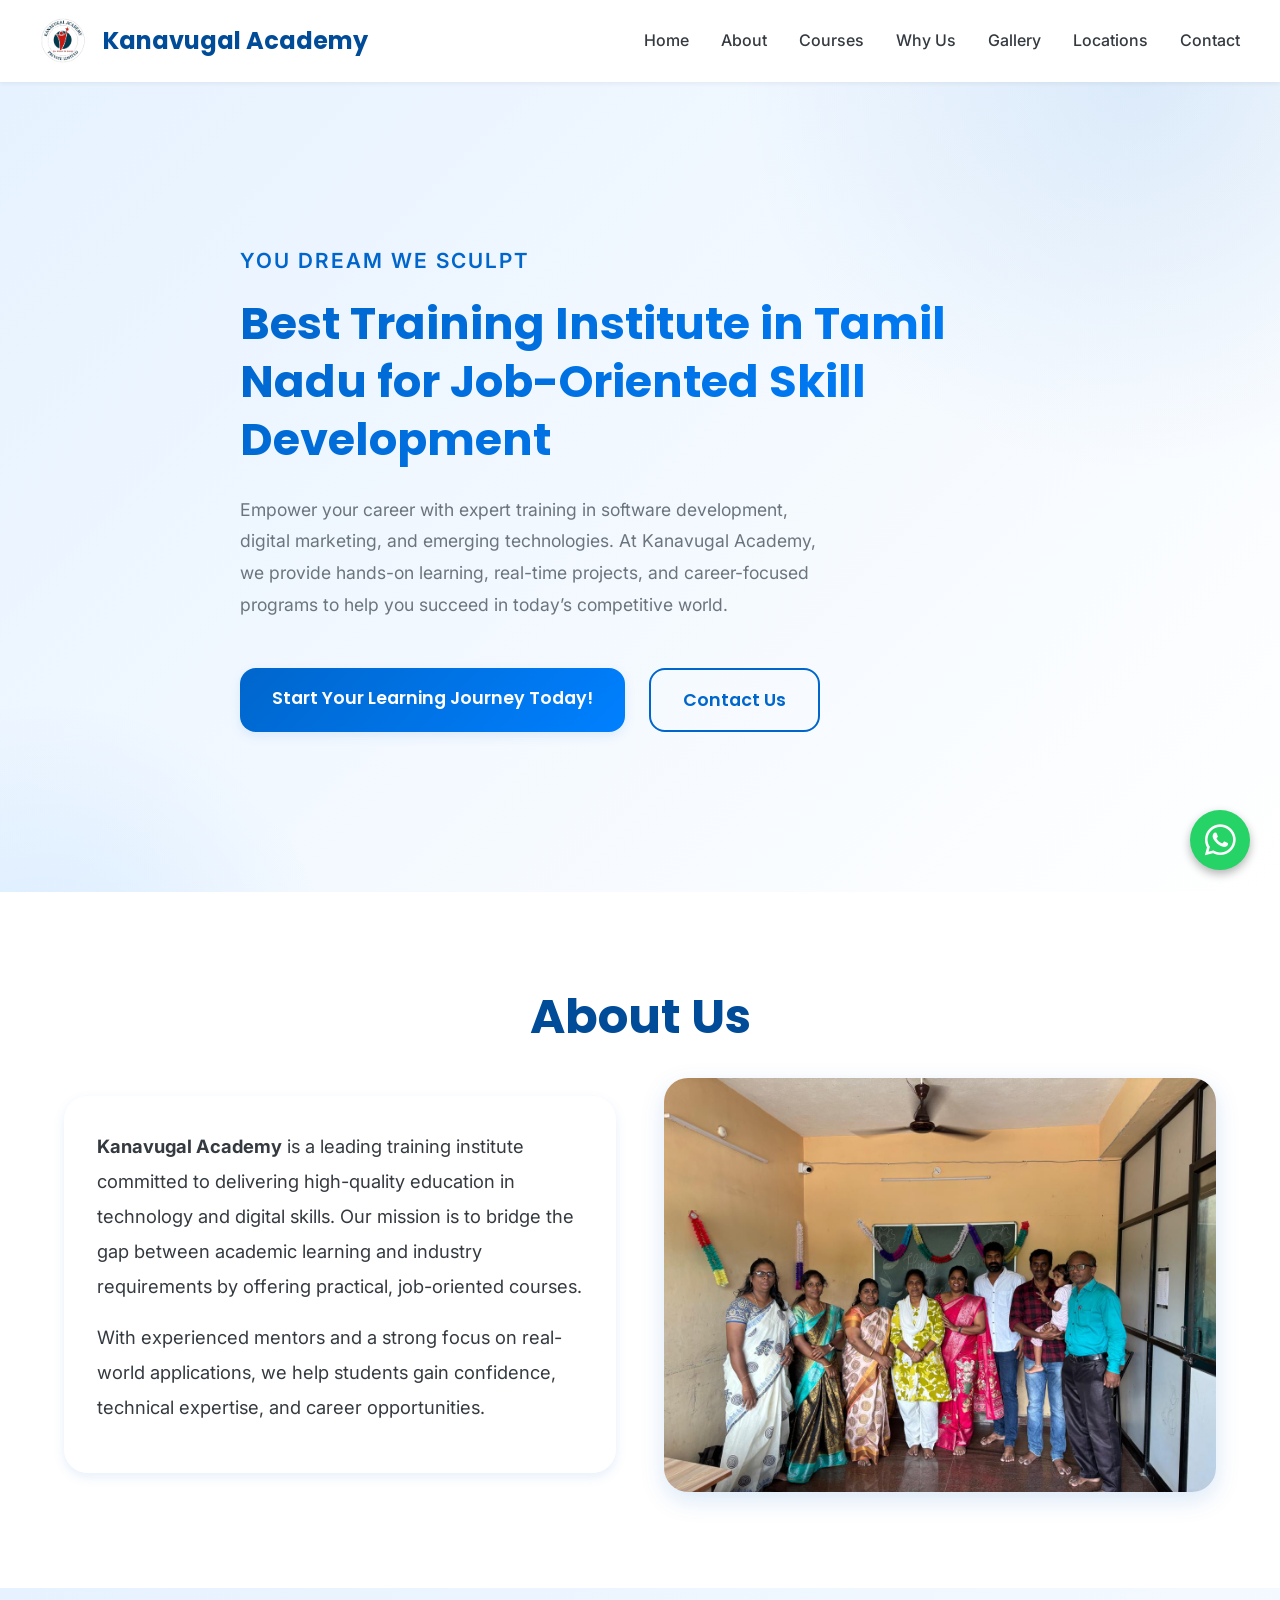
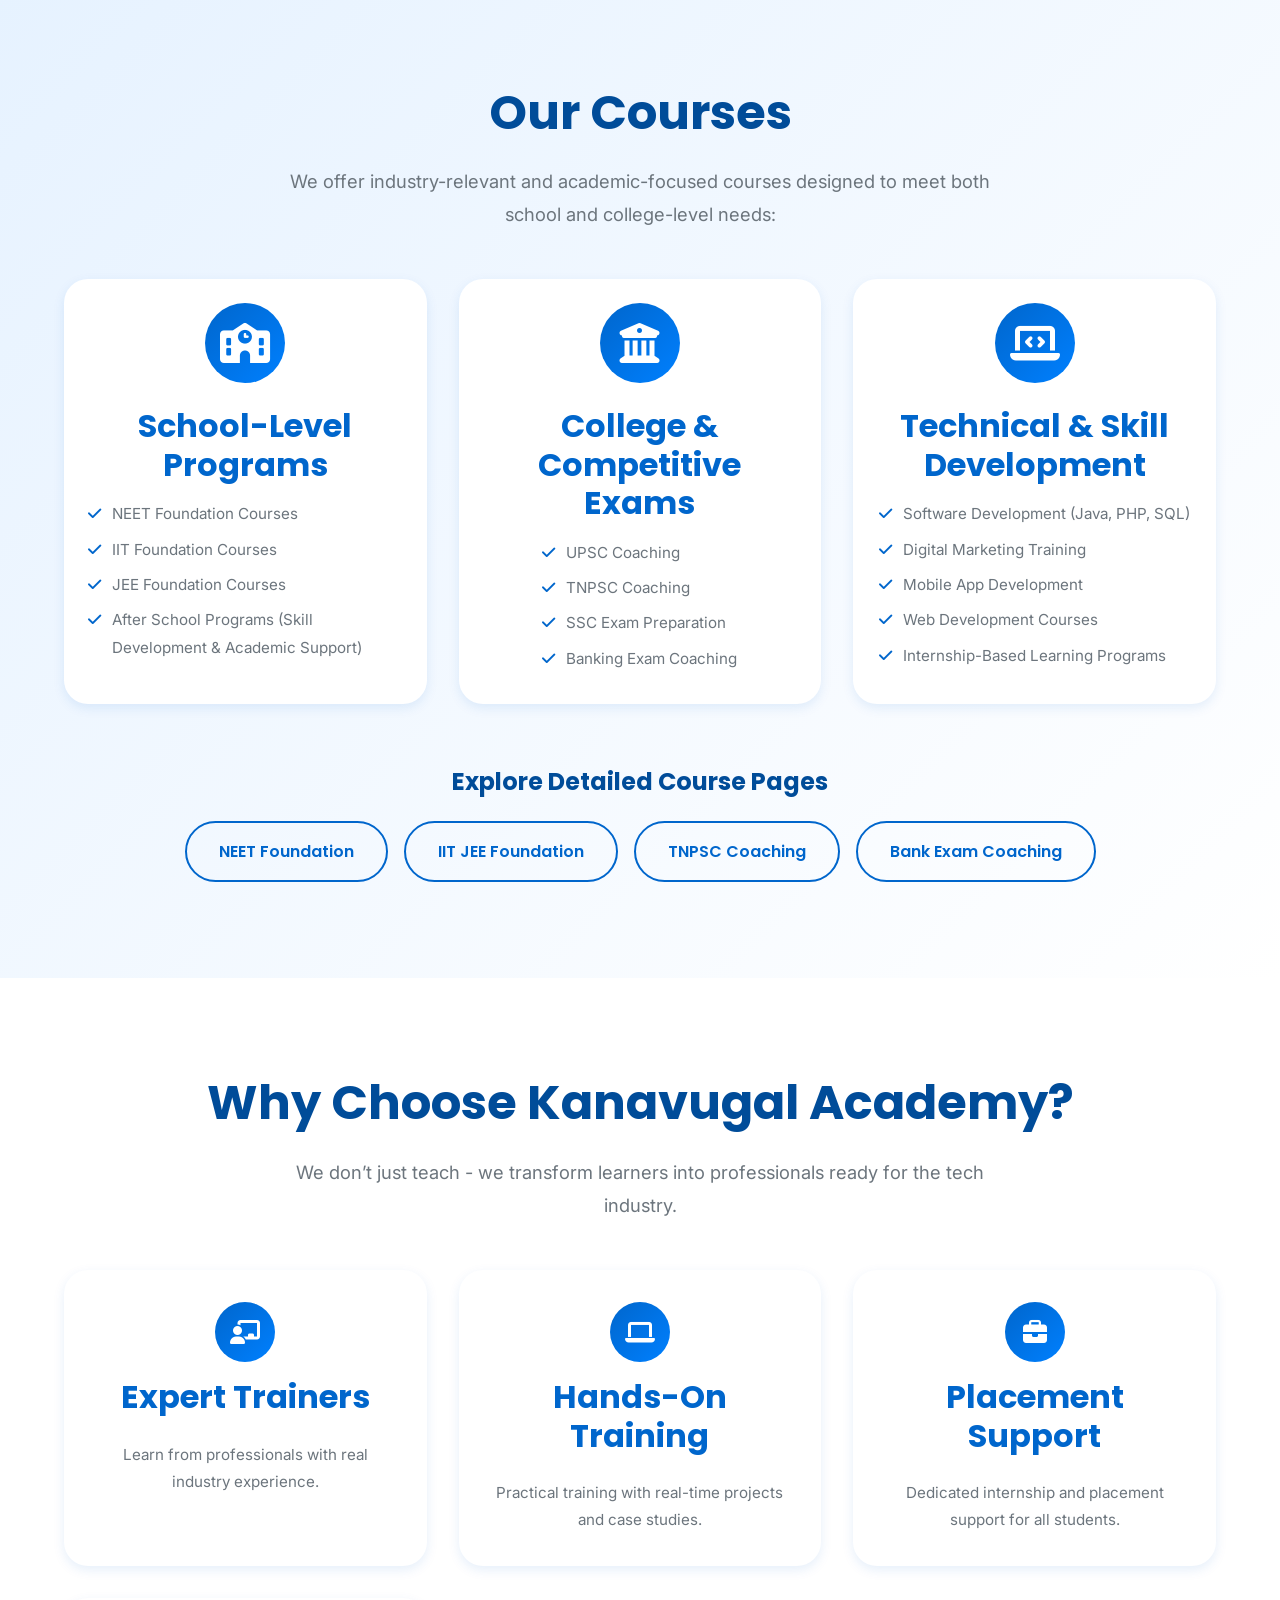
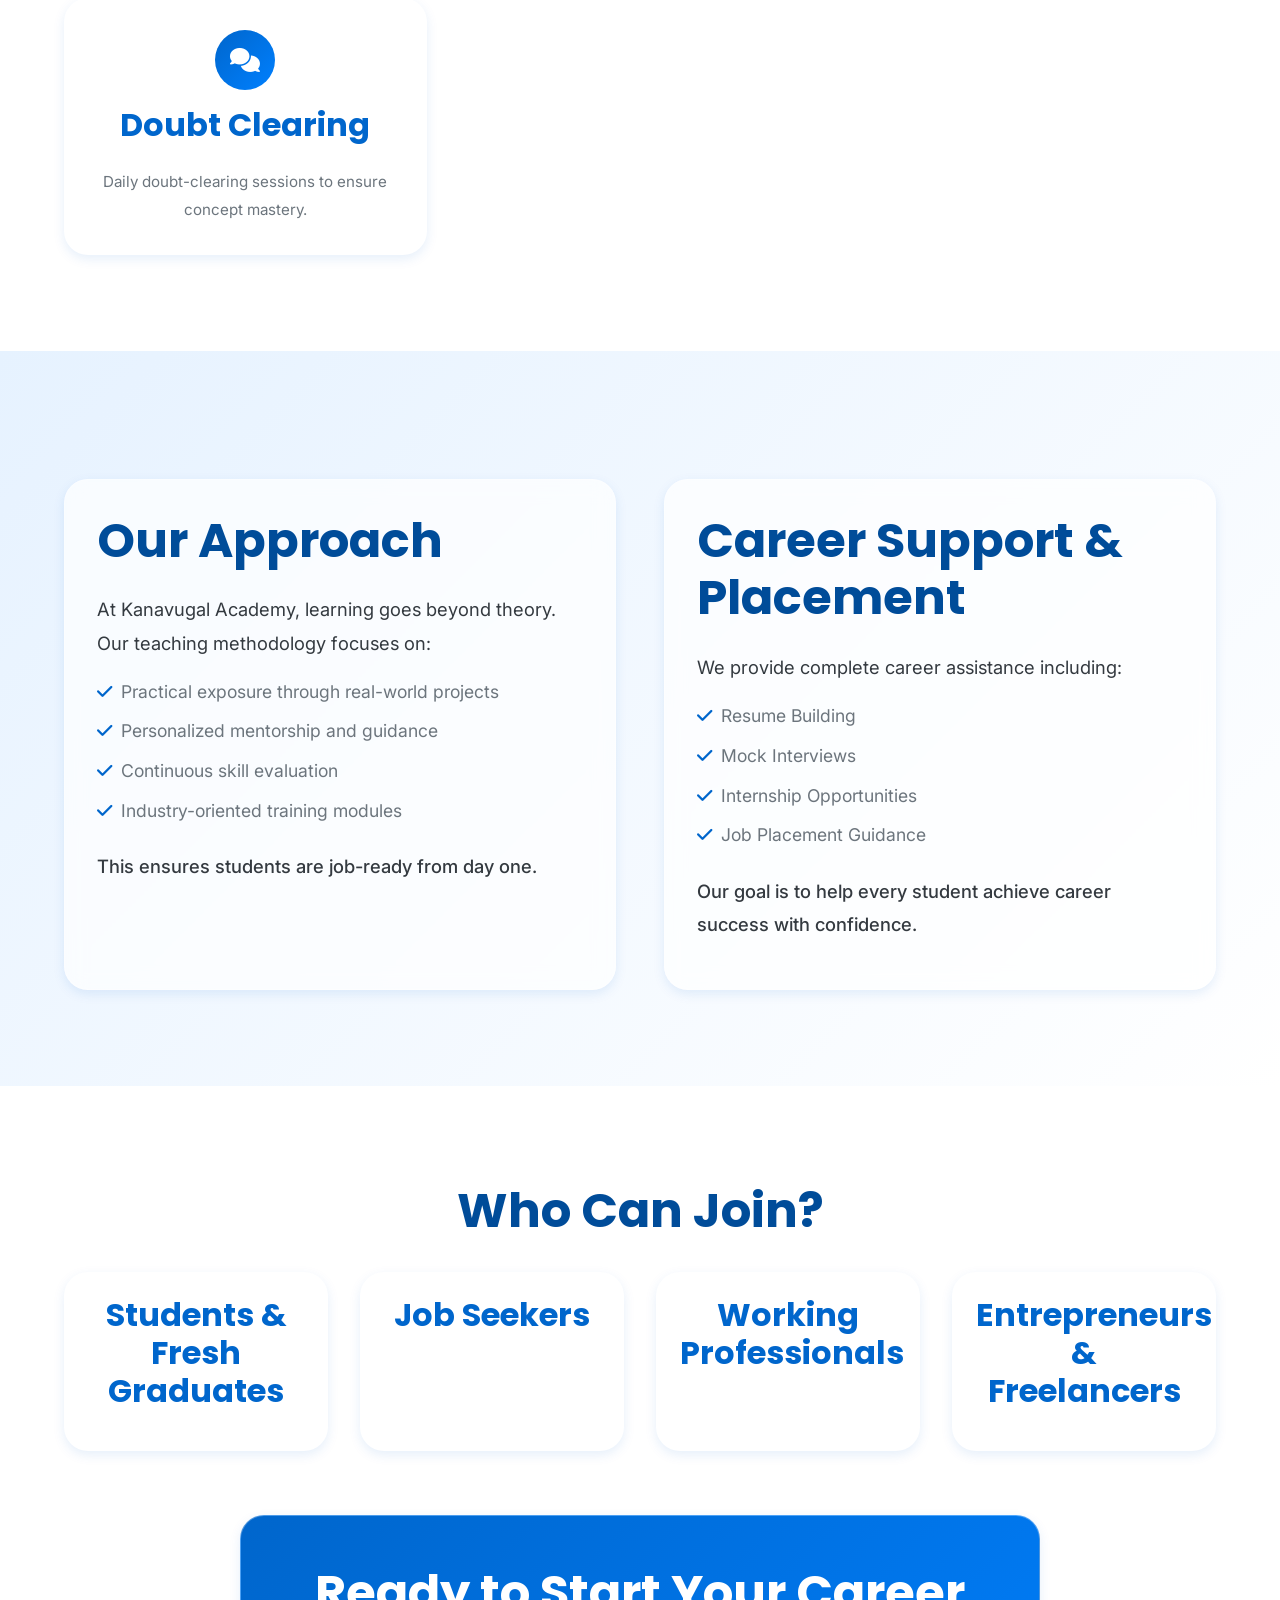
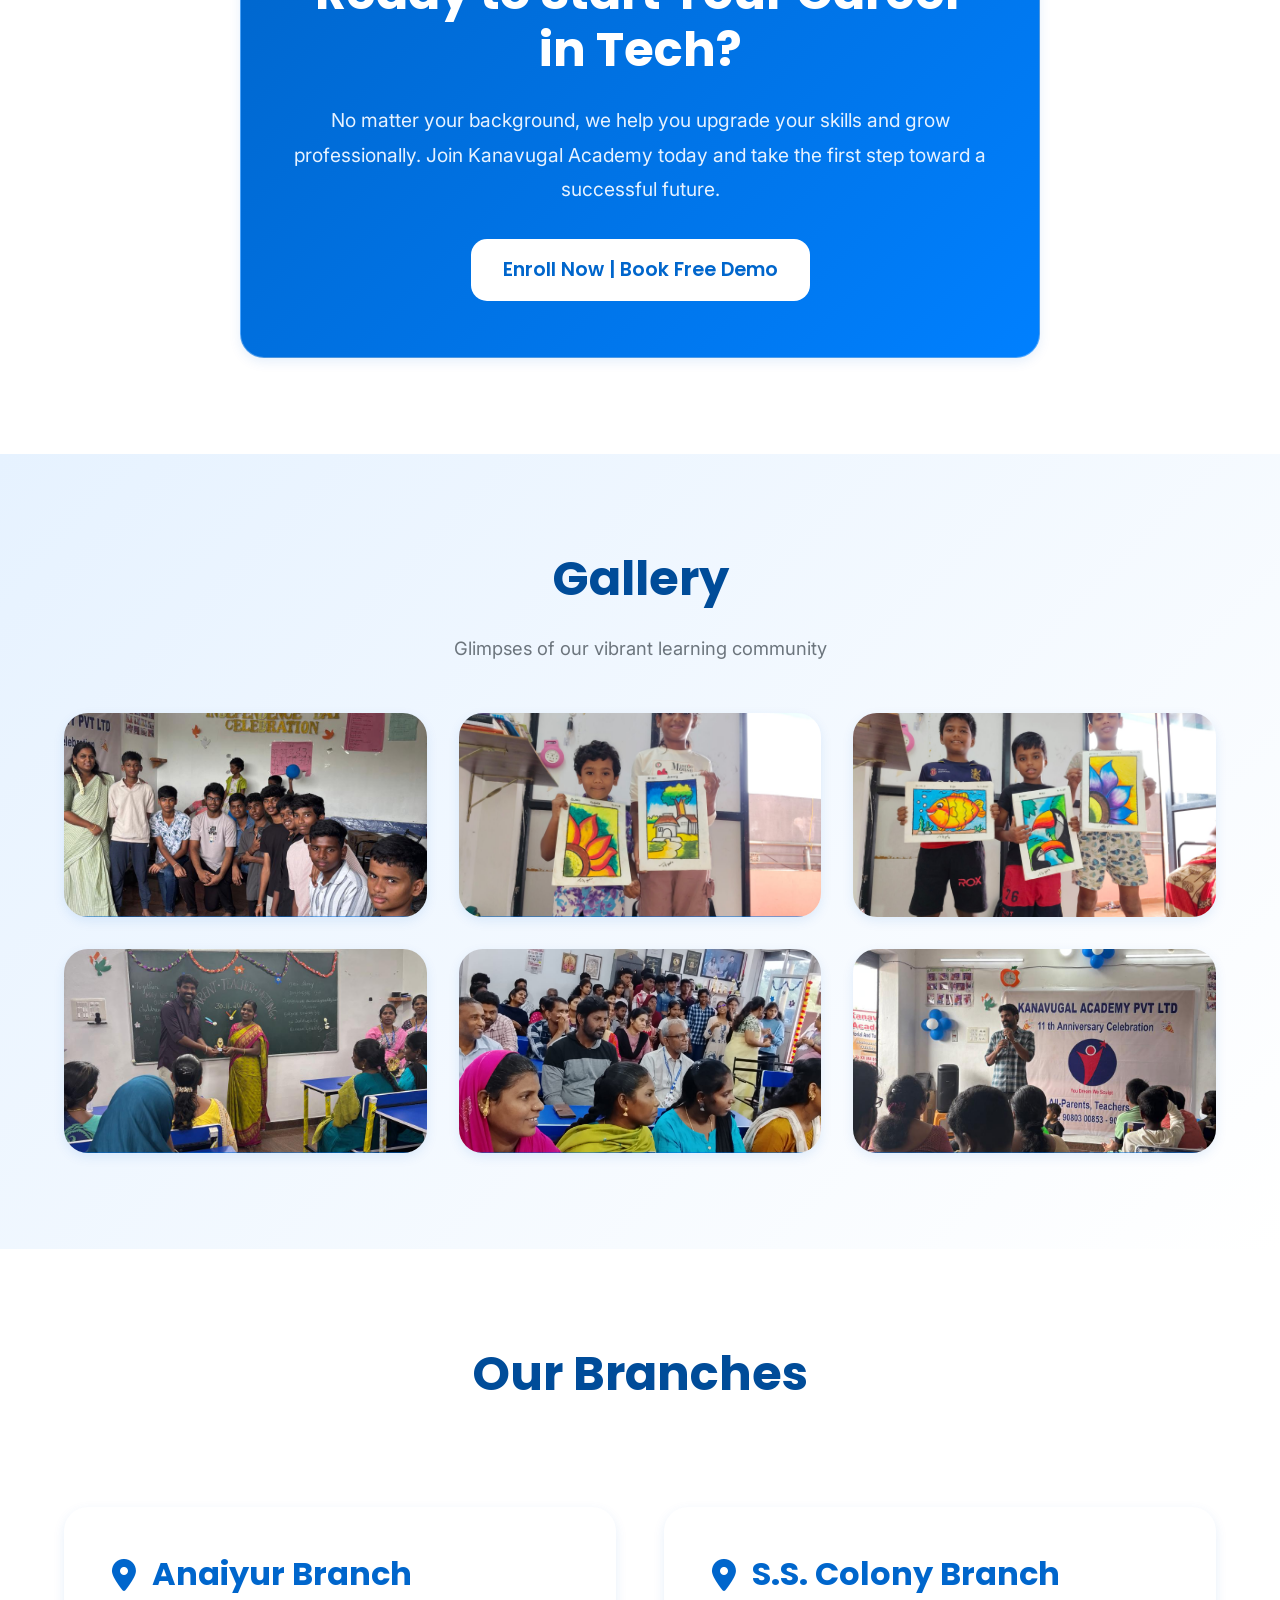
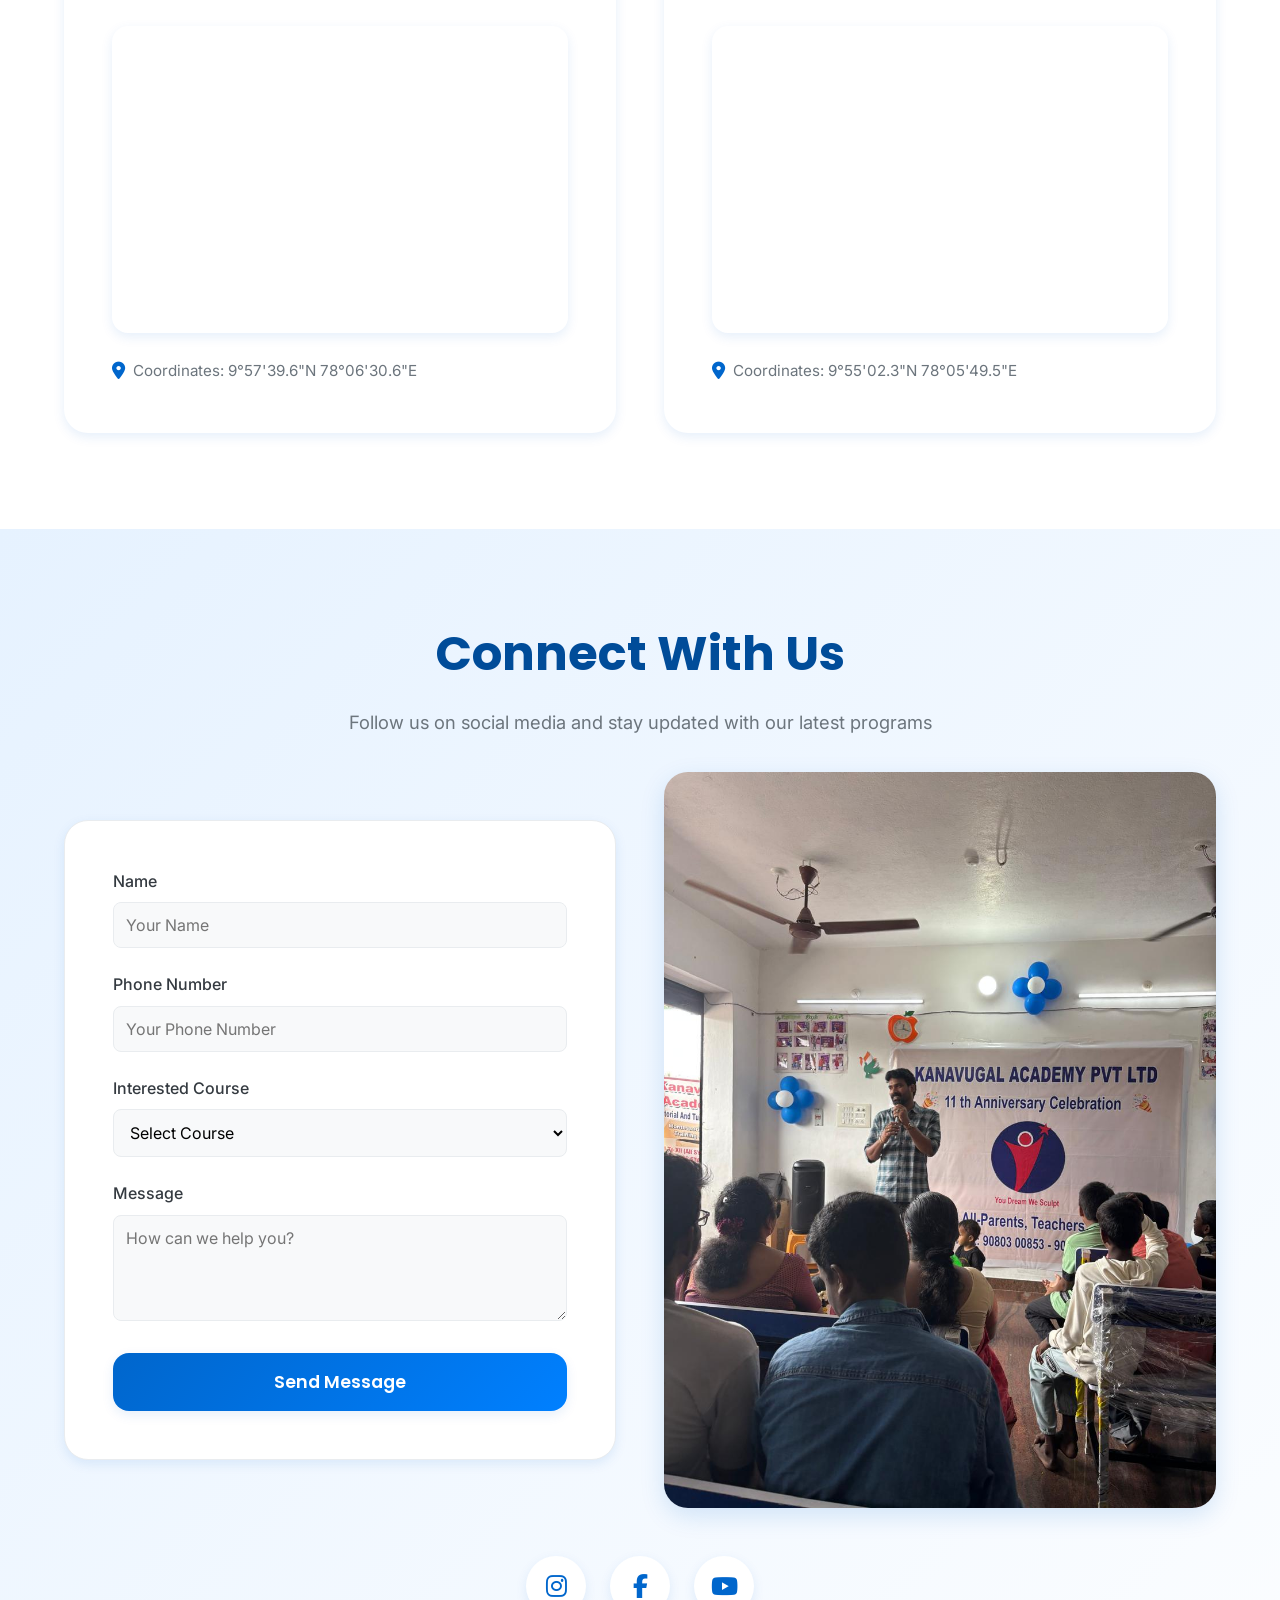
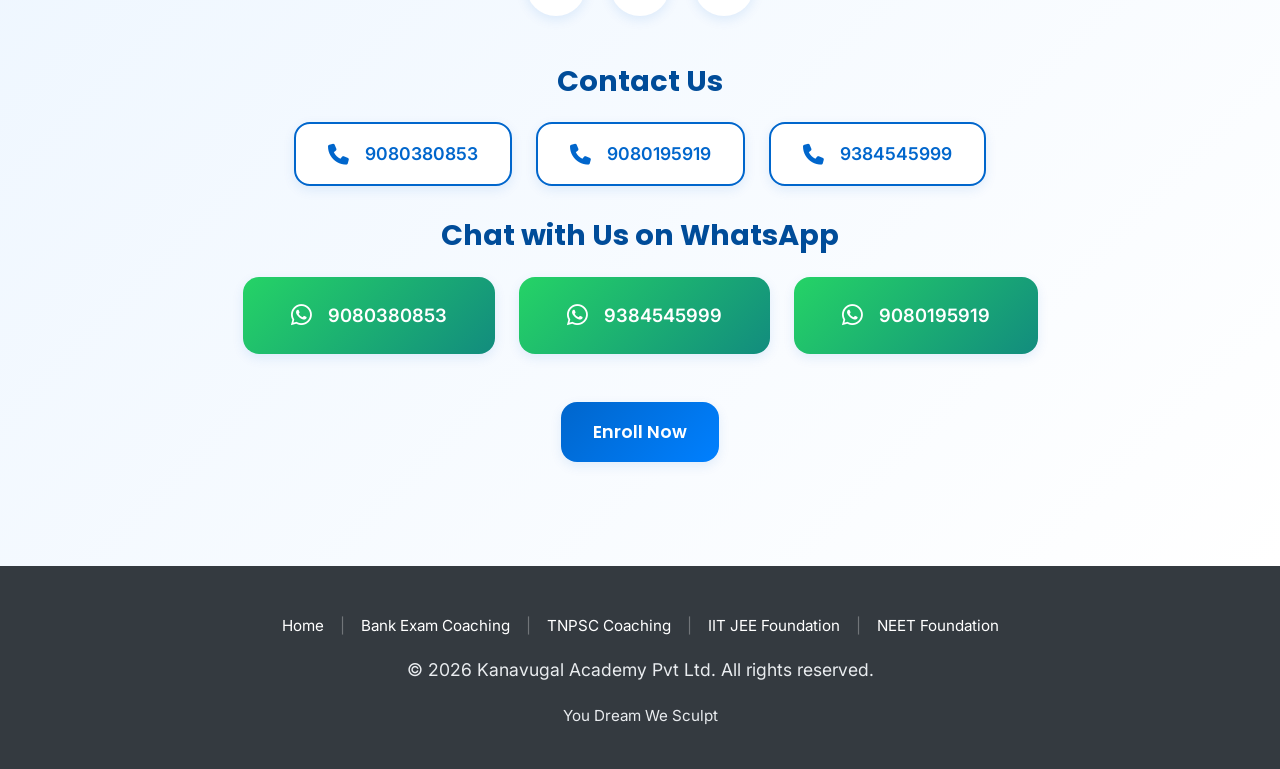
<file: index.html>
<!DOCTYPE html>
<html lang="en">

<head>
    <meta charset="UTF-8">
    <meta name="viewport" content="width=device-width, initial-scale=1.0">
    <meta name="description" content="Kanavugal Academy offers expert coaching for TNPSC, NEET Foundation, IIT JEE Foundation, and Bank Exams in Madurai. Upgrade your skills with job-oriented courses.">
    <meta name="keywords" content="Kanavugal Academy, Coaching Centre Madurai, TNPSC Coaching Madurai, NEET Coaching, IIT JEE Coaching, Bank Exam Coaching, Best Training Institute in Tamil Nadu">
    <meta name="author" content="Kanavugal Academy">
    <meta name="robots" content="index, follow">
    <meta name="theme-color" content="#0066cc">

    <!-- SEO Verification Placeholders -->
    <meta name="google-site-verification" content="jSlAyYC9LrwwOKihXVBZaQAWUIvTxLBjJGa6F6Jgr1k">
    <meta name="msvalidate.01" content="YOUR_BING_VERIFICATION_CODE">

    <!-- Canonical URL -->
    <link rel="canonical" href="https://kanavugalacademy.com/">

    <!-- Favicons & Icons -->
    <link rel="shortcut icon" href="./assets/logo.jpeg" type="image/x-icon">
    <link rel="apple-touch-icon" sizes="180x180" href="./assets/apple-touch-icon.png">
    <link rel="icon" type="image/png" sizes="32x32" href="./assets/favicon-32x32.png">
    <link rel="icon" type="image/png" sizes="16x16" href="./assets/favicon-16x16.png">
    <link rel="manifest" href="./manifest.json">

    <title>Kanavugal Academy | Best Coaching Centre in Madurai & Skill Training</title>

    <!-- Open Graph / Facebook -->
    <meta property="og:type" content="website">
    <meta property="og:title" content="Kanavugal Academy | Best Coaching Centre in Madurai & Skill Training">
    <meta property="og:description" content="Kanavugal Academy offers expert coaching for TNPSC, NEET Foundation, IIT JEE Foundation, and Bank Exams in Madurai. Upgrade your skills with job-oriented courses.">
    <meta property="og:url" content="https://kanavugalacademy.com/">
    <meta property="og:image" content="https://kanavugalacademy.com/assets/og-image.png">
    <meta property="og:site_name" content="Kanavugal Academy">
    <meta property="og:locale" content="en_US">

    <!-- Twitter -->
    <meta name="twitter:card" content="summary_large_image">
    <meta name="twitter:title" content="Kanavugal Academy | Best Coaching Centre in Madurai & Skill Training">
    <meta name="twitter:description" content="Kanavugal Academy offers expert coaching for TNPSC, NEET Foundation, IIT JEE Foundation, and Bank Exams in Madurai. Upgrade your skills with job-oriented courses.">
    <meta name="twitter:image" content="https://kanavugalacademy.com/assets/og-image.png">

    <!-- Google Analytics (GA4) Placeholder -->
    <!-- <script async src="https://www.googletagmanager.com/gtag/js?id=G-YOUR_GA4_CODE"></script>
    <script>
      window.dataLayer = window.dataLayer || [];
      function gtag(){dataLayer.push(arguments);}
      gtag('js', new Date());
      gtag('config', 'G-YOUR_GA4_CODE');
    </script> -->

    <!-- EducationalOrganization JSON-LD Schema -->
    <script type="application/ld+json">
    {
      "@context": "https://schema.org",
      "@type": "EducationalOrganization",
      "name": "Kanavugal Academy",
      "url": "https://kanavugalacademy.com",
      "logo": "https://kanavugalacademy.com/assets/logo.png",
      "description": "Best Coaching Centre in Madurai for TNPSC, NEET Foundation, IIT JEE Foundation and Bank Exam Coaching.",
      "telephone": "+919080380853",
      "address": {
        "@type": "PostalAddress",
        "streetAddress": "Anaiyur & S.S. Colony",
        "addressLocality": "Madurai",
        "addressRegion": "Tamil Nadu",
        "postalCode": "625017",
        "addressCountry": "IN"
      },
      "sameAs": [
        "https://www.facebook.com/share/1A8mV7ntUL/",
        "https://www.instagram.com/kanavugal_academy?igsh=MWpjbHlkaHV3eWFyMg==",
        "https://youtube.com/@kanavugalacademy?si=gkngZjti5xDNthuc"
      ]
    }
    </script>

    <!-- Google Fonts Preconnect & Preload Style -->
    <link rel="preconnect" href="https://fonts.googleapis.com">
    <link rel="preconnect" href="https://fonts.gstatic.com" crossorigin>
    <link rel="preload" href="https://fonts.googleapis.com/css2?family=Inter:wght@300;400;500;600;700&family=Poppins:wght@600;700;800&display=swap" as="style" onload="this.onload=null;this.rel='stylesheet'">
    <noscript>
        <link href="https://fonts.googleapis.com/css2?family=Inter:wght@300;400;500;600;700&family=Poppins:wght@600;700;800&display=swap" rel="stylesheet">
    </noscript>

    <!-- Preloads -->
    <link rel="preload" href="index.css" as="style">
    <link rel="preload" href="script.js" as="script">

    <!-- Font Awesome -->
    <link rel="stylesheet" href="https://cdnjs.cloudflare.com/ajax/libs/font-awesome/6.4.0/css/all.min.css">

    <!-- Stylesheet -->
    <link rel="stylesheet" href="index.css">
</head>

<body>
    <!-- Header & Navigation -->
    <header class="header">
        <nav class="nav container">
            <div class="logo">
                <img src="./assets/logo.png" alt="Kanavugal Academy Logo" class="logo-img" width="47" height="50">
                <span>Kanavugal Academy</span>
            </div>
            <ul class="nav-links" id="navLinks">
                <li><a href="#home">Home</a></li>
                <li><a href="#about">About</a></li>
                <li><a href="#courses">Courses</a></li>
                <li><a href="#why-choose">Why Us</a></li>
                <li><a href="#gallery">Gallery</a></li>
                <li><a href="#locations">Locations</a></li>
                <li><a href="#contact">Contact</a></li>
            </ul>
            <button class="mobile-menu-toggle" id="mobileMenuToggle" aria-label="Toggle menu">
                <span></span>
                <span></span>
                <span></span>
            </button>
        </nav>
    </header>

    <main>

    <!-- Hero Section -->
    <section id="home" class="hero">
        <div class="container">
            <div class="hero-content scroll-reveal">
                <p class="hero-tagline">You Dream We Sculpt</p>
                <h1 class="hero-title">Best Training Institute in Tamil Nadu for Job-Oriented Skill Development</h1>
                <p class="hero-description">
                    Empower your career with expert training in software development, digital marketing, and emerging
                    technologies. At Kanavugal Academy, we provide hands-on learning, real-time projects, and
                    career-focused programs to help you succeed in today’s competitive world.
                </p>
                <div class="hero-buttons">
                    <a href="#courses" class="btn btn-primary">Start Your Learning Journey Today!</a>
                    <a href="#contact" class="btn btn-outline">Contact Us</a>
                </div>
            </div>
        </div>
    </section>

    <!-- About Section -->
    <section id="about" class="section">
        <div class="container">
            <h2 class="text-center scroll-reveal">About Us</h2>
            <div class="split-layout scroll-reveal" style="margin-top: 2rem;">
                <div class="split-content card card-glass">
                    <p style="font-size: 1.15rem; line-height: 1.9;">
                        <strong>Kanavugal Academy</strong> is a leading training institute committed to delivering
                        high-quality education in technology and digital skills. Our mission is to bridge the gap
                        between academic learning and industry requirements by offering practical, job-oriented courses.
                    </p>
                    <p style="font-size: 1.15rem; line-height: 1.9;">
                        With experienced mentors and a strong focus on real-world applications, we help students gain
                        confidence, technical expertise, and career opportunities.
                    </p>
                </div>
                <div class="split-image-container">
                    <img src="./assets/group1.jpeg" alt="Students training in a classroom at Kanavugal Academy" class="split-image" width="1280" height="960" loading="lazy">
                </div>
            </div>
        </div>
    </section>

    <!-- Courses Section -->
    <section id="courses" class="section section-alt">
        <div class="container">
            <h2 class="text-center scroll-reveal">Our Courses</h2>
            <p class="text-center scroll-reveal"
                style="max-width: 700px; margin: 0 auto 3rem; font-size: 1.15rem; color: var(--gray);">
                We offer industry-relevant and academic-focused courses designed to meet both school and college-level
                needs:
            </p>
            <div class="courses-grid">
                <!-- School-Level Programs -->
                <div class="card course-card scroll-reveal">
                    <div class="course-icon">
                        <i class="fas fa-school"></i>
                    </div>
                    <h3>School-Level Programs</h3>
                    <ul class="feature-list">
                        <li>NEET Foundation Courses</li>
                        <li>IIT Foundation Courses</li>
                        <li>JEE Foundation Courses</li>
                        <li>After School Programs (Skill Development & Academic Support)</li>
                    </ul>
                </div>

                <!-- College-Level & Competitive Exam Training -->
                <div class="card course-card scroll-reveal">
                    <div class="course-icon">
                        <i class="fas fa-university"></i>
                    </div>
                    <h3>College & Competitive Exams</h3>
                    <ul class="feature-list">
                        <li>UPSC Coaching</li>
                        <li>TNPSC Coaching</li>
                        <li>SSC Exam Preparation</li>
                        <li>Banking Exam Coaching</li>
                    </ul>
                </div>

                <!-- Technical & Skill Development Courses -->
                <div class="card course-card scroll-reveal">
                    <div class="course-icon">
                        <i class="fas fa-laptop-code"></i>
                    </div>
                    <h3>Technical & Skill Development</h3>
                    <ul class="feature-list">
                        <li>Software Development (Java, PHP, SQL)</li>
                        <li>Digital Marketing Training</li>
                        <li>Mobile App Development</li>
                        <li>Web Development Courses</li>
                        <li>Internship-Based Learning Programs</li>
                    </ul>
                </div>
            </div>

            <!-- Detailed Course Links -->
            <nav class="text-center scroll-reveal" style="margin-top: 4rem;" aria-label="Course detailed links">
                <h3 style="color: var(--primary-blue-dark); margin-bottom: 1.5rem; font-size: 1.5rem;">Explore Detailed
                    Course Pages</h3>
                <div style="display: flex; flex-wrap: wrap; justify-content: center; gap: 1rem;">
                    <a href="neet-foundation-courses.html" class="btn btn-outline"
                        style="border-radius: 50px; font-size: 1rem;">NEET Foundation</a>
                    <a href="iit-jee-foundation-courses.html" class="btn btn-outline"
                        style="border-radius: 50px; font-size: 1rem;">IIT JEE Foundation</a>
                    <a href="tnpsc-coaching-centre-madurai.html" class="btn btn-outline"
                        style="border-radius: 50px; font-size: 1rem;">TNPSC Coaching</a>
                    <a href="bank-exam-coaching-madurai.html" class="btn btn-outline"
                        style="border-radius: 50px; font-size: 1rem;">Bank Exam Coaching</a>
                    <!-- Additional course links will be added here -->
                </div>
            </nav>
        </div>
    </section>

    <!-- Why Choose Section -->
    <section id="why-choose" class="section">
        <div class="container">
            <h2 class="text-center scroll-reveal">Why Choose Kanavugal Academy?</h2>
            <p class="text-center scroll-reveal"
                style="max-width: 700px; margin: 0 auto 3rem; font-size: 1.15rem; color: var(--gray);">
                We don’t just teach - we transform learners into professionals ready for the tech industry.
            </p>
            <div class="staff-grid">
                <div class="card staff-card scroll-reveal">
                    <div class="course-icon" style="width: 60px; height: 60px; font-size: 1.5rem; margin-bottom: 1rem;">
                        <i class="fas fa-chalkboard-teacher"></i>
                    </div>
                    <h3>Expert Trainers</h3>
                    <p>Learn from professionals with real industry experience.</p>
                </div>
                <div class="card staff-card scroll-reveal">
                    <div class="course-icon" style="width: 60px; height: 60px; font-size: 1.5rem; margin-bottom: 1rem;">
                        <i class="fas fa-laptop"></i>
                    </div>
                    <h3>Hands-On Training</h3>
                    <p>Practical training with real-time projects and case studies.</p>
                </div>
                <div class="card staff-card scroll-reveal">
                    <div class="course-icon" style="width: 60px; height: 60px; font-size: 1.5rem; margin-bottom: 1rem;">
                        <i class="fas fa-briefcase"></i>
                    </div>
                    <h3>Placement Support</h3>
                    <p>Dedicated internship and placement support for all students.</p>
                </div>
                <div class="card staff-card scroll-reveal">
                    <div class="course-icon" style="width: 60px; height: 60px; font-size: 1.5rem; margin-bottom: 1rem;">
                        <i class="fas fa-comments"></i>
                    </div>
                    <h3>Doubt Clearing</h3>
                    <p>Daily doubt-clearing sessions to ensure concept mastery.</p>
                </div>
            </div>
        </div>
    </section>

    <!-- Our Approach & Career Support -->
    <section id="approach-career" class="section section-alt">
        <div class="container">
            <div class="approach-career-grid scroll-reveal">
                <!-- Our Approach -->
                <div class="card card-glass">
                    <h2 style="color: var(--primary-blue-dark);">Our Approach</h2>
                    <p style="font-size: 1.15rem; margin-bottom: 1rem;">At Kanavugal Academy, learning goes beyond
                        theory. Our teaching methodology focuses on:</p>
                    <ul class="feature-list" style="font-size: 1.1rem;">
                        <li>Practical exposure through real-world projects</li>
                        <li>Personalized mentorship and guidance</li>
                        <li>Continuous skill evaluation</li>
                        <li>Industry-oriented training modules</li>
                    </ul>
                    <p style="font-size: 1.15rem; margin-top: 1rem; font-weight: 500;">This ensures students are
                        job-ready from day one.</p>
                </div>

                <!-- Career Support -->
                <div class="card card-glass">
                    <h2 style="color: var(--primary-blue-dark);">Career Support & Placement</h2>
                    <p style="font-size: 1.15rem; margin-bottom: 1rem;">We provide complete career assistance including:
                    </p>
                    <ul class="feature-list" style="font-size: 1.1rem;">
                        <li>Resume Building</li>
                        <li>Mock Interviews</li>
                        <li>Internship Opportunities</li>
                        <li>Job Placement Guidance</li>
                    </ul>
                    <p style="font-size: 1.15rem; margin-top: 1rem; font-weight: 500;">Our goal is to help every student
                        achieve career success with confidence.</p>
                </div>
            </div>
        </div>
    </section>

    <!-- Who Can Join & CTA Section -->
    <section id="who-can-join" class="section">
        <div class="container text-center">
            <h2 class="scroll-reveal">Who Can Join?</h2>
            <div class="courses-grid scroll-reveal" style="margin-top: 2rem; margin-bottom: 4rem;">
                <div class="card course-card" style="padding: 1.5rem;">
                    <h3>Students & Fresh Graduates</h3>
                </div>
                <div class="card course-card" style="padding: 1.5rem;">
                    <h3>Job Seekers</h3>
                </div>
                <div class="card course-card" style="padding: 1.5rem;">
                    <h3>Working Professionals</h3>
                </div>
                <div class="card course-card" style="padding: 1.5rem;">
                    <h3>Entrepreneurs & Freelancers</h3>
                </div>
            </div>

            <div class="card card-glass cta-card scroll-reveal">
                <h2>Ready to Start Your Career in Tech?</h2>
                <p>
                    No matter your background, we help you upgrade your skills and grow professionally. Join Kanavugal
                    Academy today and take the first step toward a successful future.
                </p>
                <a href="#contact" class="btn">Enroll Now | Book Free Demo</a>
            </div>
        </div>
    </section>

    <!-- Gallery Section -->
    <section id="gallery" class="section section-alt">
        <div class="container">
            <h2 class="text-center scroll-reveal">Gallery</h2>
            <p class="text-center scroll-reveal"
                style="max-width: 700px; margin: 0 auto 3rem; font-size: 1.15rem; color: var(--gray);">
                Glimpses of our vibrant learning community
            </p>
            <div class="gallery-grid">
                <!-- Group Photo -->
                <div class="gallery-item scroll-reveal">
                    <img src="./assets/group4.jpeg" alt="Happy students and faculty members gathering at Kanavugal Academy" width="960" height="1280" loading="lazy">
                    <div class="gallery-caption">
                        <h3>Our Learning Community</h3>
                        <p>Students and faculty together</p>
                    </div>
                </div>

                <!-- NEW: Group Photo 5 -->
                <div class="gallery-item scroll-reveal">
                    <img src="./assets/group5.jpeg" alt="Active learning and interactive class session at Kanavugal Academy" width="1600" height="1200" loading="lazy">
                    <div class="gallery-caption">
                        <h3>Classroom Moments</h3>
                        <p>Engaging learning sessions</p>
                    </div>
                </div>

                <!-- NEW: Group Photo 3 -->
                <div class="gallery-item scroll-reveal">
                    <img src="./assets/group3.jpeg" alt="Students celebrating together in a classroom at Kanavugal Academy" width="1600" height="1200" loading="lazy">
                    <div class="gallery-caption">
                        <h3>Team Spirit</h3>
                        <p>Building success together</p>
                    </div>
                </div>

                <!-- Parent-Teacher Meeting -->
                <div class="gallery-item scroll-reveal">
                    <img src="./assets/P&T meeting2.jpeg" alt="Parents and teachers discussing student progress at the academy" width="960" height="1280" loading="lazy">
                    <div class="gallery-caption">
                        <h3>Parent-Teacher Meeting</h3>
                        <p>Collaborative approach to education</p>
                    </div>
                </div>

                <!-- NEW: P&T Meeting 3 -->
                <div class="gallery-item scroll-reveal">
                    <img src="./assets/P&T meeting3.jpeg" alt="Parent interacting with teacher during academic feedback session" width="1200" height="1600" loading="lazy">
                    <div class="gallery-caption">
                        <h3>Interactive Sessions</h3>
                        <p>Discussing student progress</p>
                    </div>
                </div>

                <!-- Anniversary -->
                <div class="gallery-item scroll-reveal">
                    <img src="./assets/anniversary.jpeg" alt="Anniversary celebration event and gathering at Kanavugal Academy" width="960" height="1280" loading="lazy">
                    <div class="gallery-caption">
                        <h3>Anniversary Celebration</h3>
                        <p>Celebrating milestones together</p>
                    </div>
                </div>
            </div>
        </div>
    </section>

    <!-- Locations Section -->
    <section id="locations" class="section">
        <div class="container">
            <h2 class="text-center scroll-reveal">Our Branches</h2>
            <p class="text-center scroll-reveal"
                style="max-width: 700px; margin: 0 auto 3rem; font-size: 1.15rem; color: var(--gray);">
                Visit us at our convenient locations
            </p>
            <div class="locations-grid">
                <!-- Anaiyur Branch -->
                <div class="card location-card scroll-reveal">
                    <div class="location-header">
                        <i class="fas fa-map-marker-alt"></i>
                        <h3>Anaiyur Branch</h3>
                    </div>
                    <div class="map-container">
                        <iframe src="https://www.google.com/maps?q=9.9610,78.1085&hl=en&z=15&output=embed" width="100%"
                            height="300" style="border:0; border-radius: 0.5rem;" allowfullscreen="" loading="lazy"
                            referrerpolicy="no-referrer-when-downgrade">
                        </iframe>
                    </div>
                    <div class="location-info">
                        <p><i class="fas fa-location-dot"></i> Coordinates: 9°57'39.6"N 78°06'30.6"E</p>
                    </div>
                </div>

                <!-- S.S. Colony Branch -->
                <div class="card location-card scroll-reveal">
                    <div class="location-header">
                        <i class="fas fa-map-marker-alt"></i>
                        <h3>S.S. Colony Branch</h3>
                    </div>
                    <div class="map-container">
                        <iframe src="https://www.google.com/maps?q=9.9173,78.0971&hl=en&z=15&output=embed" width="100%"
                            height="300" style="border:0; border-radius: 0.5rem;" allowfullscreen="" loading="lazy"
                            referrerpolicy="no-referrer-when-downgrade">
                        </iframe>
                    </div>
                    <div class="location-info">
                        <p><i class="fas fa-location-dot"></i> Coordinates: 9°55'02.3"N 78°05'49.5"E</p>
                    </div>
                </div>
            </div>
        </div>
    </section>

    <!-- Contact & Social Section -->
    <section id="contact" class="section section-alt">
        <div class="container">
            <h2 class="text-center scroll-reveal">Connect With Us</h2>
            <p class="text-center scroll-reveal"
                style="max-width: 700px; margin: 0 auto 2rem; font-size: 1.15rem; color: var(--gray);">
                Follow us on social media and stay updated with our latest programs
            </p>

            <div class="split-layout scroll-reveal">
                <!-- Contact Form -->
                <div class="split-content card contact-form-card">
                    <form id="contactForm" class="contact-form">
                        <div class="form-group">
                            <label for="name">Name</label>
                            <input type="text" id="name" name="name" required placeholder="Your Name">
                        </div>

                        <div class="form-group">
                            <label for="phone">Phone Number</label>
                            <input type="tel" id="phone" name="phone" required placeholder="Your Phone Number"
                                pattern="[0-9]{10}">
                        </div>

                        <div class="form-group">
                            <label for="course">Interested Course</label>
                            <select id="course" name="course" required>
                                <option value="" disabled selected>Select Course</option>
                                <option value="NEET">NEET</option>
                                <option value="IIT JEE">IIT JEE</option>
                                <option value="UPSC">UPSC</option>
                                <option value="TNPSC">TNPSC</option>
                                <option value="SSC & Banking">SSC & Banking</option>
                                <option value="Board Exams">Board Exams</option>
                                <option value="After School Program">After School Program</option>
                                <option value="Other">Other</option>
                            </select>
                        </div>

                        <div class="form-group">
                            <label for="message">Message</label>
                            <textarea id="message" name="message" rows="4" required
                                placeholder="How can we help you?"></textarea>
                        </div>

                        <div class="text-center">
                            <button type="submit" class="btn btn-primary" style="width: 100%;">Send Message</button>
                        </div>
                    </form>
                </div>

                <!-- Contact Side Image -->
                <div class="split-image-container">
                    <img src="./assets/anniversary.jpeg" alt="Get in touch with Kanavugal Academy in Madurai" class="split-image" width="960" height="1280" loading="lazy">
                </div>
            </div>

            <div class="social-links">
                <a href="https://www.instagram.com/kanavugal_academy?igsh=MWpjbHlkaHV3eWFyMg==" target="_blank"
                    rel="noopener noreferrer" class="social-link" aria-label="Instagram">
                    <i class="fab fa-instagram"></i>
                </a>
                <a href="https://www.facebook.com/share/1A8mV7ntUL/" target="_blank" rel="noopener noreferrer"
                    class="social-link" aria-label="Facebook">
                    <i class="fab fa-facebook-f"></i>
                </a>
                <a href="https://youtube.com/@kanavugalacademy?si=gkngZjti5xDNthuc" target="_blank"
                    rel="noopener noreferrer" class="social-link" aria-label="YouTube">
                    <i class="fab fa-youtube"></i>
                </a>
            </div>

            <!-- Contact Numbers -->
            <div class="contact-info scroll-reveal" style="margin-top: 3rem;">
                <h3 class="text-center" style="margin-bottom: 1.5rem;">Contact Us</h3>
                <div class="contact-numbers">
                    <a href="tel:9080380853" class="contact-number">
                        <i class="fas fa-phone"></i>
                        <span>9080380853</span>
                    </a>
                    <a href="tel:9080195919" class="contact-number">
                        <i class="fas fa-phone"></i>
                        <span>9080195919</span>
                    </a>
                    <a href="tel:9384545999" class="contact-number">
                        <i class="fas fa-phone"></i>
                        <span>9384545999</span>
                    </a>
                </div>
            </div>

            <!-- WhatsApp Buttons -->
            <div class="whatsapp-section scroll-reveal" style="margin-top: 2rem;">
                <h3 class="text-center" style="margin-bottom: 1.5rem;">Chat with Us on WhatsApp</h3>
                <div class="whatsapp-buttons">
                    <a href="https://wa.me/919080380853" target="_blank" rel="noopener noreferrer" class="whatsapp-btn">
                        <i class="fab fa-whatsapp"></i>
                        <span>9080380853</span>
                    </a>
                    <a href="https://wa.me/919384545999" target="_blank" rel="noopener noreferrer" class="whatsapp-btn">
                        <i class="fab fa-whatsapp"></i>
                        <span>9384545999</span>
                    </a>
                    <a href="https://wa.me/919080195919" target="_blank" rel="noopener noreferrer" class="whatsapp-btn">
                        <i class="fab fa-whatsapp"></i>
                        <span>9080195919</span>
                    </a>
                </div>
            </div>

            <div class="text-center scroll-reveal" style="margin-top: 3rem;">
                <a href="#home" class="btn btn-primary">Enroll Now</a>
            </div>
        </div>
    </section>

    </main>

    <!-- Footer -->
    <footer class="footer">
        <div class="container">
            <nav class="footer-nav" aria-label="Footer Navigation" style="margin-bottom: var(--spacing-sm); display: flex; flex-wrap: wrap; justify-content: center; gap: var(--spacing-sm); font-size: 0.95rem;">
                <a href="index.html" style="color: var(--white); text-decoration: none;">Home</a>
                <span style="color: rgba(255,255,255,0.3);">|</span>
                <a href="bank-exam-coaching-madurai.html" style="color: var(--white); text-decoration: none;">Bank Exam Coaching</a>
                <span style="color: rgba(255,255,255,0.3);">|</span>
                <a href="tnpsc-coaching-centre-madurai.html" style="color: var(--white); text-decoration: none;">TNPSC Coaching</a>
                <span style="color: rgba(255,255,255,0.3);">|</span>
                <a href="iit-jee-foundation-courses.html" style="color: var(--white); text-decoration: none;">IIT JEE Foundation</a>
                <span style="color: rgba(255,255,255,0.3);">|</span>
                <a href="neet-foundation-courses.html" style="color: var(--white); text-decoration: none;">NEET Foundation</a>
            </nav>
            <p>&copy; <span id="day"></span> Kanavugal Academy Pvt Ltd. All rights reserved.</p>
            <p style="font-size: 0.95rem; margin-top: 0.5rem;">You Dream We Sculpt</p>
        </div>
    </footer>

    <!-- Floating WhatsApp Button -->
    <a href="https://wa.me/919080380853" class="floating-whatsapp" target="_blank" rel="noopener noreferrer"
        aria-label="Chat on WhatsApp">
        <i class="fab fa-whatsapp"></i>
    </a>

    <!-- JavaScript -->
    <script src="script.js"></script>
</body>

</html>
</file>
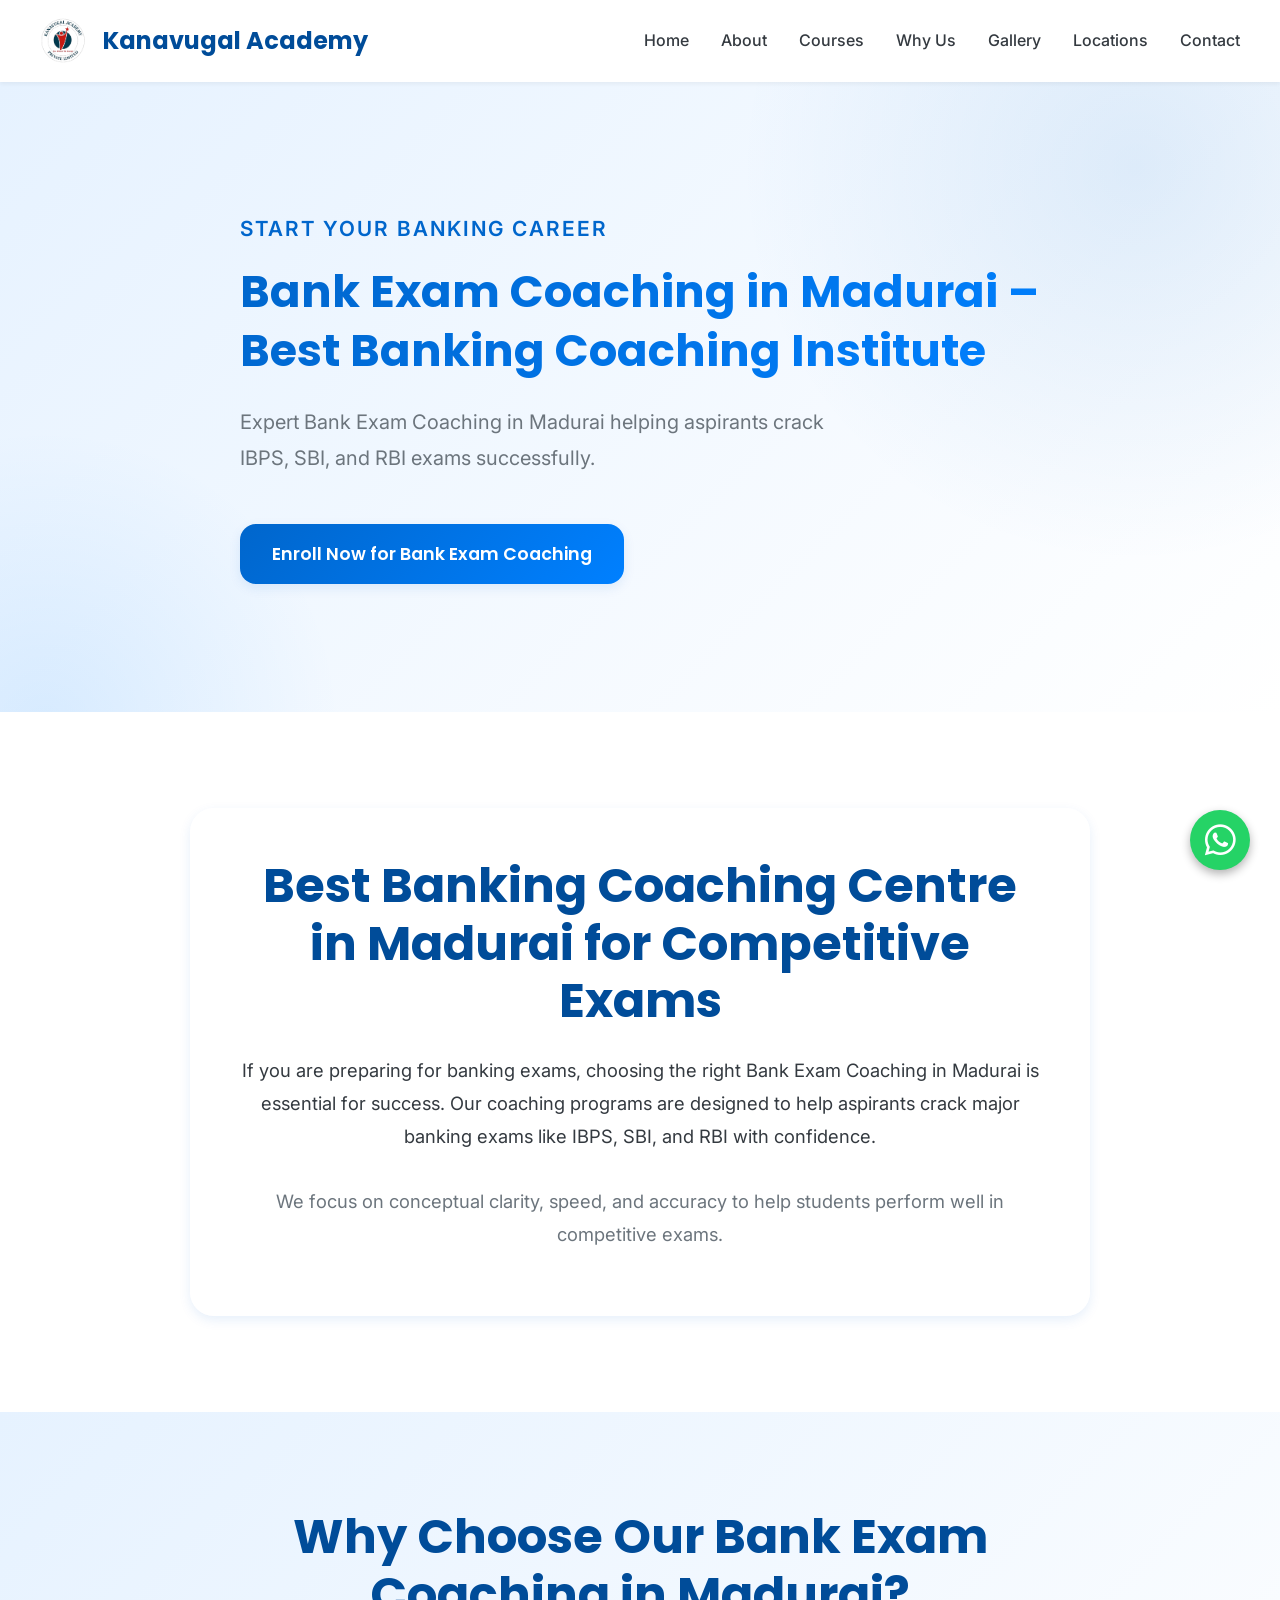
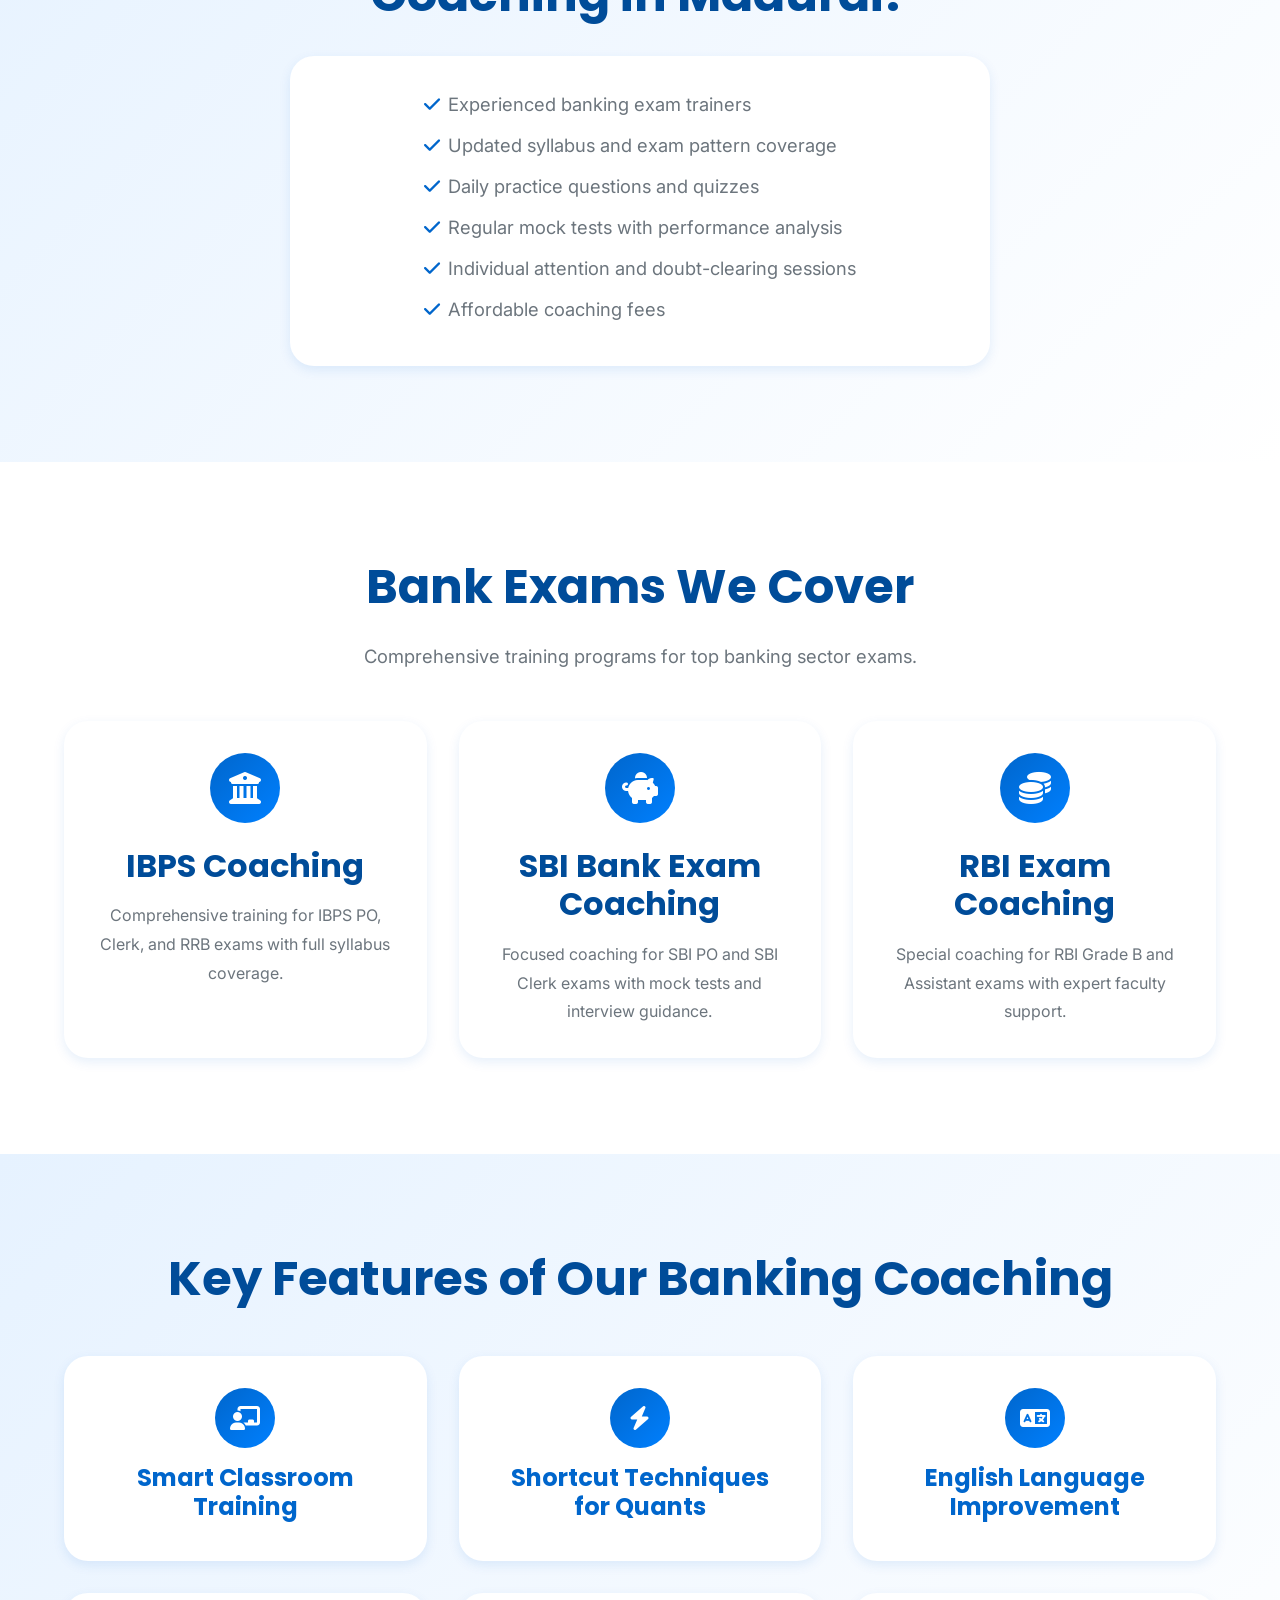
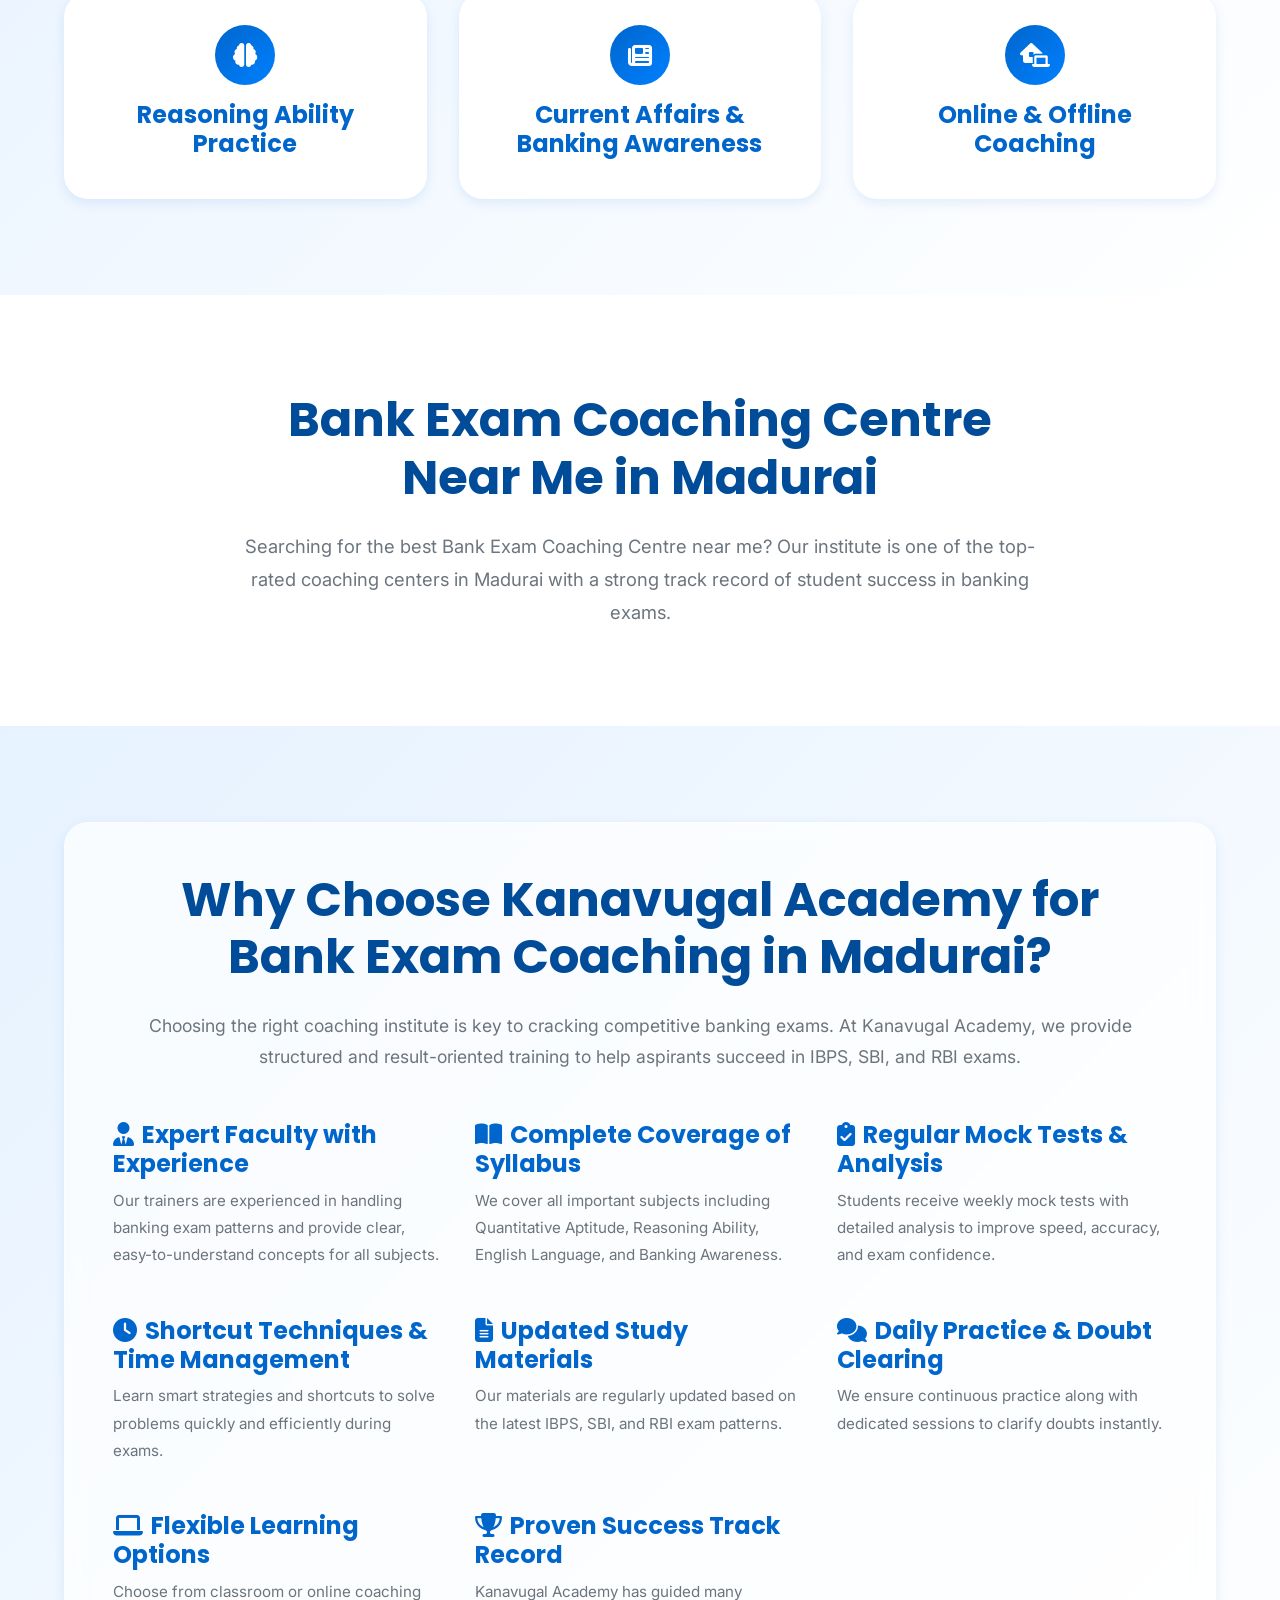
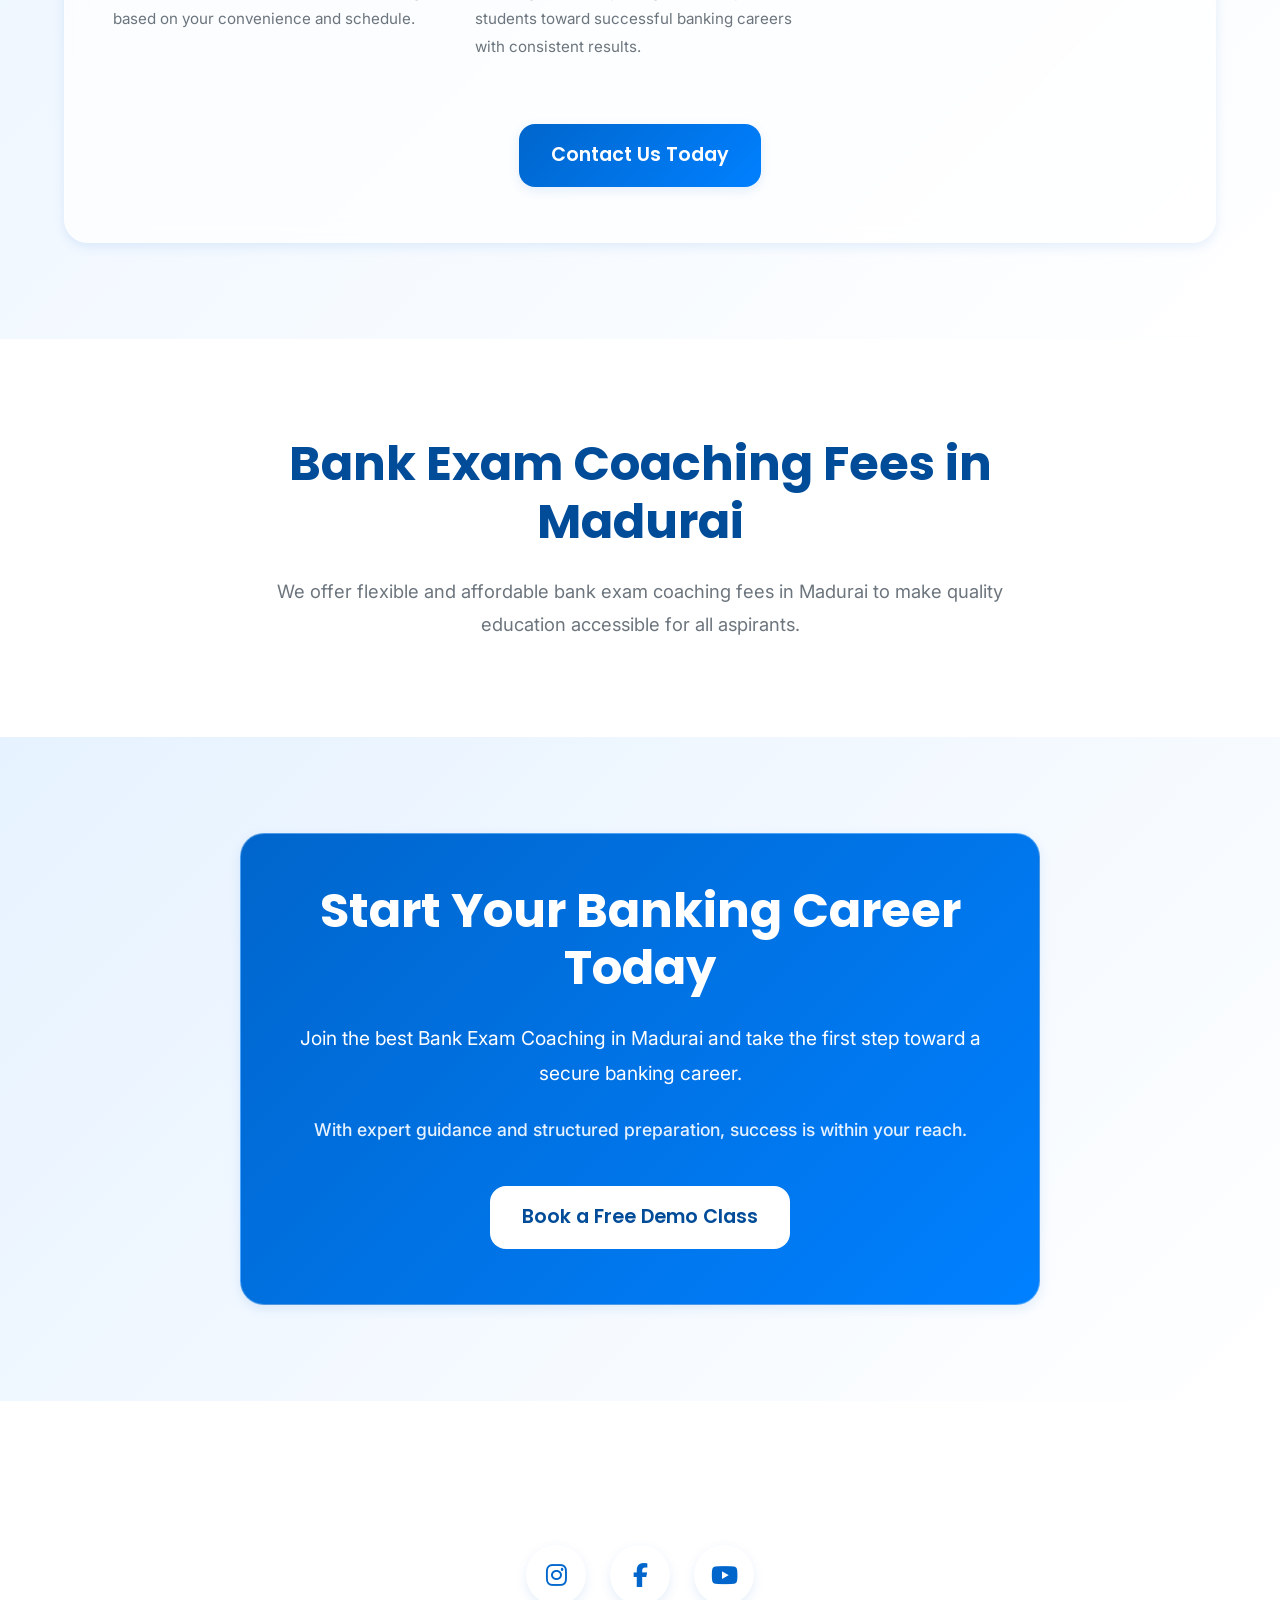
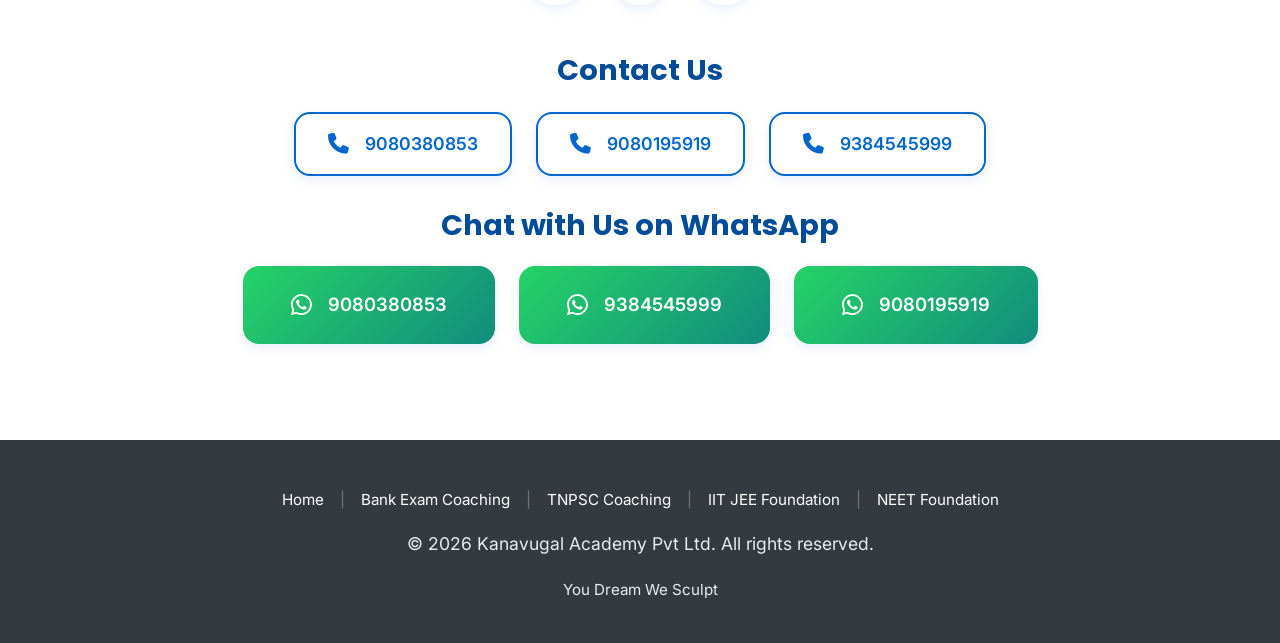
<file: bank-exam-coaching-madurai.html>
<!DOCTYPE html>
<html lang="en">

<head>
    <meta charset="UTF-8">
    <meta name="viewport" content="width=device-width, initial-scale=1.0">
    <meta name="description" content="Looking for the best Bank Exam Coaching in Madurai? Join expert-led classes for IBPS, SBI, RBI exams with mock tests, study materials, and high success rate at Kanavugal Academy.">
    <meta name="keywords" content="Bank Exam Coaching in Madurai, Banking Coaching Centre in Madurai, Best Bank Coaching Institute in Madurai, IBPS Coaching in Madurai, SBI Coaching Centre in Madurai, RBI Exam Coaching, Bank Exam Classes in Madurai, Bank Coaching Centre near me, Bank Exam Coaching Fees in Madurai">
    <meta name="author" content="Kanavugal Academy">
    <meta name="robots" content="index, follow">
    <meta name="theme-color" content="#0066cc">

    <!-- SEO Verification Placeholders -->
    <meta name="google-site-verification" content="jSlAyYC9LrwwOKihXVBZaQAWUIvTxLBjJGa6F6Jgr1k">

    <!-- Canonical URL -->
    <link rel="canonical" href="https://kanavugalacademy.com/bank-exam-coaching-madurai.html">

    <!-- Favicons & Icons -->
    <link rel="shortcut icon" href="./assets/logo.jpeg" type="image/x-icon">
    <link rel="apple-touch-icon" sizes="180x180" href="./assets/apple-touch-icon.png">
    <link rel="icon" type="image/png" sizes="32x32" href="./assets/favicon-32x32.png">
    <link rel="icon" type="image/png" sizes="16x16" href="./assets/favicon-16x16.png">
    <link rel="manifest" href="./manifest.json">

    <title>Bank Exam Coaching in Madurai | Best Banking Coaching Centre</title>

    <!-- Open Graph / Facebook -->
    <meta property="og:type" content="website">
    <meta property="og:title" content="Bank Exam Coaching in Madurai | Best Banking Coaching Centre">
    <meta property="og:description" content="Looking for the best Bank Exam Coaching in Madurai? Join expert-led classes for IBPS, SBI, RBI exams with mock tests, study materials, and high success rate at Kanavugal Academy.">
    <meta property="og:url" content="https://kanavugalacademy.com/bank-exam-coaching-madurai.html">
    <meta property="og:image" content="https://kanavugalacademy.com/assets/og-image.png">
    <meta property="og:site_name" content="Kanavugal Academy">
    <meta property="og:locale" content="en_US">

    <!-- Twitter -->
    <meta name="twitter:card" content="summary_large_image">
    <meta name="twitter:title" content="Bank Exam Coaching in Madurai | Best Banking Coaching Centre">
    <meta name="twitter:description" content="Looking for the best Bank Exam Coaching in Madurai? Join expert-led classes for IBPS, SBI, RBI exams with mock tests, study materials, and high success rate at Kanavugal Academy.">
    <meta name="twitter:image" content="https://kanavugalacademy.com/assets/og-image.png">

    <!-- Google Analytics (GA4) Placeholder -->
    <!-- <script async src="https://www.googletagmanager.com/gtag/js?id=G-YOUR_GA4_CODE"></script>
    <script>
      window.dataLayer = window.dataLayer || [];
      function gtag(){dataLayer.push(arguments);}
      gtag('js', new Date());
      gtag('config', 'G-YOUR_GA4_CODE');
    </script> -->

    <!-- JSON-LD Schemas -->
    <!-- Breadcrumb Schema -->
    <script type="application/ld+json">
    {
      "@context": "https://schema.org",
      "@type": "BreadcrumbList",
      "itemListElement": [{
        "@type": "ListItem",
        "position": 1,
        "name": "Home",
        "item": "https://kanavugalacademy.com/"
      },{
        "@type": "ListItem",
        "position": 2,
        "name": "Bank Exam Coaching in Madurai",
        "item": "https://kanavugalacademy.com/bank-exam-coaching-madurai.html"
      }]
    }
    </script>

    <!-- FAQ Schema -->
    <script type="application/ld+json">
    {
      "@context": "https://schema.org",
      "@type": "FAQPage",
      "mainEntity": [{
        "@type": "Question",
        "name": "Which banking exams are covered in the coaching at Kanavugal Academy?",
        "acceptedAnswer": {
          "@type": "Answer",
          "text": "We provide comprehensive training for all major banking sector exams including IBPS PO/Clerk/RRB, SBI PO/Clerk, and RBI Grade B/Assistant."
        }
      },{
        "@type": "Question",
        "name": "What subjects are taught in the Bank Exam Coaching?",
        "acceptedAnswer": {
          "@type": "Answer",
          "text": "The course covers Quantitative Aptitude (featuring shortcut techniques), Reasoning Ability, English Language improvement, and regular updates on Current Affairs & Banking Awareness."
        }
      },{
        "@type": "Question",
        "name": "Do you offer offline classes in Madurai?",
        "acceptedAnswer": {
          "@type": "Answer",
          "text": "Yes, we offer structured offline classroom training at our Madurai branches (Anaiyur and S.S. Colony) as well as online coaching for flexible learning."
        }
      },{
        "@type": "Question",
        "name": "Do you provide mock tests?",
        "acceptedAnswer": {
          "@type": "Answer",
          "text": "Yes, weekly mock tests and regular practice quizzes with detailed performance analysis are provided to help students build exam confidence."
        }
      }]
    }
    </script>

    <!-- Google Fonts Preconnect & Preload Style -->
    <link rel="preconnect" href="https://fonts.googleapis.com">
    <link rel="preconnect" href="https://fonts.gstatic.com" crossorigin>
    <link rel="preload" href="https://fonts.googleapis.com/css2?family=Inter:wght@300;400;500;600;700&family=Poppins:wght@600;700;800&display=swap" as="style" onload="this.onload=null;this.rel='stylesheet'">
    <noscript>
        <link href="https://fonts.googleapis.com/css2?family=Inter:wght@300;400;500;600;700&family=Poppins:wght@600;700;800&display=swap" rel="stylesheet">
    </noscript>

    <!-- Preloads -->
    <link rel="preload" href="index.css" as="style">
    <link rel="preload" href="script.js" as="script">

    <!-- Font Awesome -->
    <link rel="stylesheet" href="https://cdnjs.cloudflare.com/ajax/libs/font-awesome/6.4.0/css/all.min.css">

    <!-- Stylesheet -->
    <link rel="stylesheet" href="index.css">
</head>

<body>
    <!-- Header & Navigation -->
    <header class="header">
        <nav class="nav container">
            <div class="logo">
                <a href="index.html" style="display: flex; align-items: center; gap: 1rem; color: inherit; text-decoration: none;">
                    <img src="./assets/logo.png" alt="Kanavugal Academy Logo" class="logo-img" width="47" height="50">
                    <span>Kanavugal Academy</span>
                </a>
            </div>
            <ul class="nav-links" id="navLinks">
                <li><a href="index.html#home">Home</a></li>
                <li><a href="index.html#about">About</a></li>
                <li><a href="index.html#courses">Courses</a></li>
                <li><a href="index.html#why-choose">Why Us</a></li>
                <li><a href="index.html#gallery">Gallery</a></li>
                <li><a href="index.html#locations">Locations</a></li>
                <li><a href="index.html#contact">Contact</a></li>
            </ul>
            <button class="mobile-menu-toggle" id="mobileMenuToggle" aria-label="Toggle menu">
                <span></span>
                <span></span>
                <span></span>
            </button>
        </nav>
    </header>

    <main>

    <!-- Hero Section -->
    <section class="hero" style="min-height: 70vh;">
        <div class="container">
            <div class="hero-content scroll-reveal">
                <p class="hero-tagline">Start Your Banking Career</p>
                <h1 class="hero-title">Bank Exam Coaching in Madurai – Best Banking Coaching Institute</h1>
                <p class="hero-description" style="font-size: 1.25rem;">
                    Expert Bank Exam Coaching in Madurai helping aspirants crack IBPS, SBI, and RBI exams successfully.
                </p>
                <div class="hero-buttons">
                    <a href="https://wa.me/919080380853?text=Hi,%20I%20want%20to%20Enroll%20Now%20for%20Bank%20Exam%20Coaching." target="_blank" class="btn btn-primary">Enroll Now for Bank Exam Coaching</a>
                </div>
            </div>
        </div>
    </section>

    <!-- Best Banking Coaching Institute -->
    <section class="section">
        <div class="container">
            <div class="card card-glass scroll-reveal" style="max-width: 900px; margin: 0 auto; text-align: center; padding: 3rem;">
                <h2>Best Banking Coaching Centre in Madurai for Competitive Exams</h2>
                <p style="font-size: 1.15rem; margin-bottom: 2rem;">
                    If you are preparing for banking exams, choosing the right Bank Exam Coaching in Madurai is essential for success. Our coaching programs are designed to help aspirants crack major banking exams like IBPS, SBI, and RBI with confidence.
                </p>
                <p style="font-size: 1.15rem; color: var(--gray);">
                    We focus on conceptual clarity, speed, and accuracy to help students perform well in competitive exams.
                </p>
            </div>
        </div>
    </section>

    <!-- Why Choose Our Centre -->
    <section class="section section-alt">
        <div class="container text-center">
            <h2 class="scroll-reveal" style="max-width: 800px; margin: 0 auto 2rem;">Why Choose Our Bank Exam Coaching in Madurai?</h2>
            <div class="card scroll-reveal" style="max-width: 700px; margin: 0 auto; padding: 2rem; background: var(--white);">
                <ul class="feature-list" style="font-size: 1.15rem;">
                    <li>Experienced banking exam trainers</li>
                    <li>Updated syllabus and exam pattern coverage</li>
                    <li>Daily practice questions and quizzes</li>
                    <li>Regular mock tests with performance analysis</li>
                    <li>Individual attention and doubt-clearing sessions</li>
                    <li>Affordable coaching fees</li>
                </ul>
            </div>
        </div>
    </section>

    <!-- Bank Exams We Cover -->
    <section class="section">
        <div class="container text-center">
            <h2 class="scroll-reveal">Bank Exams We Cover</h2>
            <p class="scroll-reveal" style="max-width: 700px; margin: 0 auto 3rem; font-size: 1.15rem; color: var(--gray);">
                Comprehensive training programs for top banking sector exams.
            </p>
            <div class="staff-grid scroll-reveal">
                <!-- IBPS -->
                <div class="card staff-card" style="padding: 2rem;">
                    <div class="course-icon" style="width: 70px; height: 70px; font-size: 2rem; margin-bottom: 1.5rem;">
                        <i class="fas fa-university"></i>
                    </div>
                    <h3 style="margin-bottom: 1rem; color: var(--primary-blue-dark);">IBPS Coaching</h3>
                    <p style="font-size: 1rem; color: var(--gray);">
                        Comprehensive training for IBPS PO, Clerk, and RRB exams with full syllabus coverage.
                    </p>
                </div>
                
                <!-- SBI -->
                <div class="card staff-card" style="padding: 2rem;">
                    <div class="course-icon" style="width: 70px; height: 70px; font-size: 2rem; margin-bottom: 1.5rem;">
                        <i class="fas fa-piggy-bank"></i>
                    </div>
                    <h3 style="margin-bottom: 1rem; color: var(--primary-blue-dark);">SBI Bank Exam Coaching</h3>
                    <p style="font-size: 1rem; color: var(--gray);">
                        Focused coaching for SBI PO and SBI Clerk exams with mock tests and interview guidance.
                    </p>
                </div>

                <!-- RBI -->
                <div class="card staff-card" style="padding: 2rem;">
                    <div class="course-icon" style="width: 70px; height: 70px; font-size: 2rem; margin-bottom: 1.5rem;">
                        <i class="fas fa-coins"></i>
                    </div>
                    <h3 style="margin-bottom: 1rem; color: var(--primary-blue-dark);">RBI Exam Coaching</h3>
                    <p style="font-size: 1rem; color: var(--gray);">
                        Special coaching for RBI Grade B and Assistant exams with expert faculty support.
                    </p>
                </div>
            </div>
        </div>
    </section>

    <!-- Key Features -->
    <section class="section section-alt">
        <div class="container">
            <h2 class="text-center scroll-reveal">Key Features of Our Banking Coaching</h2>
            <div class="staff-grid scroll-reveal" style="grid-template-columns: repeat(auto-fill, minmax(300px, 1fr));">
                <div class="card staff-card">
                    <div class="course-icon" style="width: 60px; height: 60px; font-size: 1.5rem; margin-bottom: 1rem;"><i class="fas fa-chalkboard-teacher"></i></div>
                    <h3 style="font-size: clamp(1.25rem, 2.5vw, 1.5rem); font-weight: 700; margin-bottom: var(--spacing-xs);">Smart Classroom Training</h3>
                </div>
                <div class="card staff-card">
                    <div class="course-icon" style="width: 60px; height: 60px; font-size: 1.5rem; margin-bottom: 1rem;"><i class="fas fa-bolt"></i></div>
                    <h3 style="font-size: clamp(1.25rem, 2.5vw, 1.5rem); font-weight: 700; margin-bottom: var(--spacing-xs);">Shortcut Techniques for Quants</h3>
                </div>
                <div class="card staff-card">
                    <div class="course-icon" style="width: 60px; height: 60px; font-size: 1.5rem; margin-bottom: 1rem;"><i class="fas fa-language"></i></div>
                    <h3 style="font-size: clamp(1.25rem, 2.5vw, 1.5rem); font-weight: 700; margin-bottom: var(--spacing-xs);">English Language Improvement</h3>
                </div>
                <div class="card staff-card">
                    <div class="course-icon" style="width: 60px; height: 60px; font-size: 1.5rem; margin-bottom: 1rem;"><i class="fas fa-brain"></i></div>
                    <h3 style="font-size: clamp(1.25rem, 2.5vw, 1.5rem); font-weight: 700; margin-bottom: var(--spacing-xs);">Reasoning Ability Practice</h3>
                </div>
                <div class="card staff-card">
                    <div class="course-icon" style="width: 60px; height: 60px; font-size: 1.5rem; margin-bottom: 1rem;"><i class="fas fa-newspaper"></i></div>
                    <h3 style="font-size: clamp(1.25rem, 2.5vw, 1.5rem); font-weight: 700; margin-bottom: var(--spacing-xs);">Current Affairs & Banking Awareness</h3>
                </div>
                <div class="card staff-card">
                    <div class="course-icon" style="width: 60px; height: 60px; font-size: 1.5rem; margin-bottom: 1rem;"><i class="fas fa-laptop-house"></i></div>
                    <h3 style="font-size: clamp(1.25rem, 2.5vw, 1.5rem); font-weight: 700; margin-bottom: var(--spacing-xs);">Online & Offline Coaching</h3>
                </div>
            </div>
        </div>
    </section>

    <!-- Bank Exam Coaching Near Me -->
    <section class="section">
        <div class="container text-center">
            <h2 class="scroll-reveal" style="max-width: 800px; margin: 0 auto 1.5rem;">Bank Exam Coaching Centre Near Me in Madurai</h2>
            <p class="scroll-reveal" style="font-size: 1.15rem; color: var(--gray); max-width: 800px; margin: 0 auto;">
                Searching for the best Bank Exam Coaching Centre near me? Our institute is one of the top-rated coaching centers in Madurai with a strong track record of student success in banking exams.
            </p>
        </div>
    </section>

    <!-- Why Kanavugal Academy Detailed -->
    <section class="section section-alt">
        <div class="container">
            <div class="card card-glass scroll-reveal" style="padding: 3rem;">
                <h2 style="color: var(--primary-blue-dark); text-align: center; margin-bottom: 1.5rem;">Why Choose Kanavugal Academy for Bank Exam Coaching in Madurai?</h2>
                <p style="font-size: 1.1rem; color: var(--gray); text-align: center; margin-bottom: 3rem;">
                    Choosing the right coaching institute is key to cracking competitive banking exams. At Kanavugal Academy, we provide structured and result-oriented training to help aspirants succeed in IBPS, SBI, and RBI exams.
                </p>
                
                <div style="display: grid; grid-template-columns: repeat(auto-fit, minmax(300px, 1fr)); gap: 2rem;">
                    <div>
                        <h3 style="color: var(--primary-blue); margin-bottom: 0.5rem; font-size: clamp(1.25rem, 2.5vw, 1.5rem); font-weight: 700;"><i class="fas fa-user-tie" style="margin-right: 0.5rem;"></i>Expert Faculty with Experience</h3>
                        <p style="font-size: 0.95rem; color: var(--gray);">Our trainers are experienced in handling banking exam patterns and provide clear, easy-to-understand concepts for all subjects.</p>
                    </div>
                    <div>
                        <h3 style="color: var(--primary-blue); margin-bottom: 0.5rem; font-size: clamp(1.25rem, 2.5vw, 1.5rem); font-weight: 700;"><i class="fas fa-book-open" style="margin-right: 0.5rem;"></i>Complete Coverage of Syllabus</h3>
                        <p style="font-size: 0.95rem; color: var(--gray);">We cover all important subjects including Quantitative Aptitude, Reasoning Ability, English Language, and Banking Awareness.</p>
                    </div>
                    <div>
                        <h3 style="color: var(--primary-blue); margin-bottom: 0.5rem; font-size: clamp(1.25rem, 2.5vw, 1.5rem); font-weight: 700;"><i class="fas fa-clipboard-check" style="margin-right: 0.5rem;"></i>Regular Mock Tests & Analysis</h3>
                        <p style="font-size: 0.95rem; color: var(--gray);">Students receive weekly mock tests with detailed analysis to improve speed, accuracy, and exam confidence.</p>
                    </div>
                    <div>
                        <h3 style="color: var(--primary-blue); margin-bottom: 0.5rem; font-size: clamp(1.25rem, 2.5vw, 1.5rem); font-weight: 700;"><i class="fas fa-clock" style="margin-right: 0.5rem;"></i>Shortcut Techniques & Time Management</h3>
                        <p style="font-size: 0.95rem; color: var(--gray);">Learn smart strategies and shortcuts to solve problems quickly and efficiently during exams.</p>
                    </div>
                    <div>
                        <h3 style="color: var(--primary-blue); margin-bottom: 0.5rem; font-size: clamp(1.25rem, 2.5vw, 1.5rem); font-weight: 700;"><i class="fas fa-file-alt" style="margin-right: 0.5rem;"></i>Updated Study Materials</h3>
                        <p style="font-size: 0.95rem; color: var(--gray);">Our materials are regularly updated based on the latest IBPS, SBI, and RBI exam patterns.</p>
                    </div>
                    <div>
                        <h3 style="color: var(--primary-blue); margin-bottom: 0.5rem; font-size: clamp(1.25rem, 2.5vw, 1.5rem); font-weight: 700;"><i class="fas fa-comments" style="margin-right: 0.5rem;"></i>Daily Practice & Doubt Clearing</h3>
                        <p style="font-size: 0.95rem; color: var(--gray);">We ensure continuous practice along with dedicated sessions to clarify doubts instantly.</p>
                    </div>
                    <div>
                        <h3 style="color: var(--primary-blue); margin-bottom: 0.5rem; font-size: clamp(1.25rem, 2.5vw, 1.5rem); font-weight: 700;"><i class="fas fa-laptop" style="margin-right: 0.5rem;"></i>Flexible Learning Options</h3>
                        <p style="font-size: 0.95rem; color: var(--gray);">Choose from classroom or online coaching based on your convenience and schedule.</p>
                    </div>
                    <div>
                        <h3 style="color: var(--primary-blue); margin-bottom: 0.5rem; font-size: clamp(1.25rem, 2.5vw, 1.5rem); font-weight: 700;"><i class="fas fa-trophy" style="margin-right: 0.5rem;"></i>Proven Success Track Record</h3>
                        <p style="font-size: 0.95rem; color: var(--gray);">Kanavugal Academy has guided many students toward successful banking careers with consistent results.</p>
                    </div>
                </div>

                <div class="text-center" style="margin-top: 3rem;">
                    <a href="https://wa.me/919080380853?text=Hi,%20I%20want%20to%20Contact%20You%20Today%20about%20Bank%20Exam%20Coaching." target="_blank" class="btn btn-primary" style="font-size: 1.2rem; padding: 1rem 2rem;">Contact Us Today</a>
                </div>
            </div>
        </div>
    </section>

    <!-- Fees Section -->
    <section class="section">
        <div class="container text-center">
            <h2 class="scroll-reveal" style="max-width: 800px; margin: 0 auto 1.5rem;">Bank Exam Coaching Fees in Madurai</h2>
            <p class="scroll-reveal" style="font-size: 1.15rem; color: var(--gray); max-width: 800px; margin: 0 auto;">
                We offer flexible and affordable bank exam coaching fees in Madurai to make quality education accessible for all aspirants.
            </p>
        </div>
    </section>

    <!-- Start Your Journey CTA -->
    <section class="section section-alt">
        <div class="container text-center">
            <div class="card card-glass cta-card scroll-reveal">
                <h2>Start Your Banking Career Today</h2>
                <p style="font-size: 1.2rem; color: var(--white); margin-bottom: 1.5rem;">
                    Join the best Bank Exam Coaching in Madurai and take the first step toward a secure banking career.
                </p>
                <p style="font-size: 1.1rem; color: var(--sky-blue); margin-bottom: 2.5rem; font-weight: 500;">
                    With expert guidance and structured preparation, success is within your reach.
                </p>
                <a href="https://wa.me/919080380853?text=Hi,%20I%20would%20like%20to%20Book%20a%20Free%20Demo%20Class%20for%20Bank%20Exams." target="_blank" class="btn" style="background: var(--white); color: var(--primary-blue-dark); font-size: 1.2rem; padding: 1rem 2rem;">Book a Free Demo Class</a>
            </div>
        </div>
    </section>

    <!-- Contact & Footer -->
    <section id="contact" class="section">
        <div class="container">
            <div class="social-links">
                <a href="https://www.instagram.com/kanavugal_academy?igsh=MWpjbHlkaHV3eWFyMg==" target="_blank"
                    rel="noopener noreferrer" class="social-link" aria-label="Instagram">
                    <i class="fab fa-instagram"></i>
                </a>
                <a href="https://www.facebook.com/share/1A8mV7ntUL/" target="_blank" rel="noopener noreferrer"
                    class="social-link" aria-label="Facebook">
                    <i class="fab fa-facebook-f"></i>
                </a>
                <a href="https://youtube.com/@kanavugalacademy?si=gkngZjti5xDNthuc" target="_blank"
                    rel="noopener noreferrer" class="social-link" aria-label="YouTube">
                    <i class="fab fa-youtube"></i>
                </a>
            </div>

            <!-- Contact Numbers -->
            <div class="contact-info scroll-reveal" style="margin-top: 3rem;">
                <h3 class="text-center" style="margin-bottom: 1.5rem;">Contact Us</h3>
                <div class="contact-numbers">
                    <a href="tel:9080380853" class="contact-number">
                        <i class="fas fa-phone"></i>
                        <span>9080380853</span>
                    </a>
                    <a href="tel:9080195919" class="contact-number">
                        <i class="fas fa-phone"></i>
                        <span>9080195919</span>
                    </a>
                    <a href="tel:9384545999" class="contact-number">
                        <i class="fas fa-phone"></i>
                        <span>9384545999</span>
                    </a>
                </div>
            </div>

            <!-- WhatsApp Buttons -->
            <div class="whatsapp-section scroll-reveal" style="margin-top: 2rem;">
                <h3 class="text-center" style="margin-bottom: 1.5rem;">Chat with Us on WhatsApp</h3>
                <div class="whatsapp-buttons">
                    <a href="https://wa.me/919080380853" target="_blank" rel="noopener noreferrer" class="whatsapp-btn">
                        <i class="fab fa-whatsapp"></i>
                        <span>9080380853</span>
                    </a>
                    <a href="https://wa.me/919384545999" target="_blank" rel="noopener noreferrer" class="whatsapp-btn">
                        <i class="fab fa-whatsapp"></i>
                        <span>9384545999</span>
                    </a>
                    <a href="https://wa.me/919080195919" target="_blank" rel="noopener noreferrer" class="whatsapp-btn">
                        <i class="fab fa-whatsapp"></i>
                        <span>9080195919</span>
                    </a>
                </div>
            </div>
        </div>
    </section>

    </main>

    <!-- Footer -->
    <footer class="footer">
        <div class="container">
            <nav class="footer-nav" aria-label="Footer Navigation" style="margin-bottom: var(--spacing-sm); display: flex; flex-wrap: wrap; justify-content: center; gap: var(--spacing-sm); font-size: 0.95rem;">
                <a href="index.html" style="color: var(--white); text-decoration: none;">Home</a>
                <span style="color: rgba(255,255,255,0.3);">|</span>
                <a href="bank-exam-coaching-madurai.html" style="color: var(--white); text-decoration: none;">Bank Exam Coaching</a>
                <span style="color: rgba(255,255,255,0.3);">|</span>
                <a href="tnpsc-coaching-centre-madurai.html" style="color: var(--white); text-decoration: none;">TNPSC Coaching</a>
                <span style="color: rgba(255,255,255,0.3);">|</span>
                <a href="iit-jee-foundation-courses.html" style="color: var(--white); text-decoration: none;">IIT JEE Foundation</a>
                <span style="color: rgba(255,255,255,0.3);">|</span>
                <a href="neet-foundation-courses.html" style="color: var(--white); text-decoration: none;">NEET Foundation</a>
            </nav>
            <p>&copy; <span id="day"></span> Kanavugal Academy Pvt Ltd. All rights reserved.</p>
            <p style="font-size: 0.95rem; margin-top: 0.5rem;">You Dream We Sculpt</p>
        </div>
    </footer>

    <!-- Floating WhatsApp Button -->
    <a href="https://wa.me/919080380853" class="floating-whatsapp" target="_blank" rel="noopener noreferrer"
        aria-label="Chat on WhatsApp">
        <i class="fab fa-whatsapp"></i>
    </a>

    <!-- JavaScript -->
    <script src="script.js"></script>
</body>

</html>
</file>
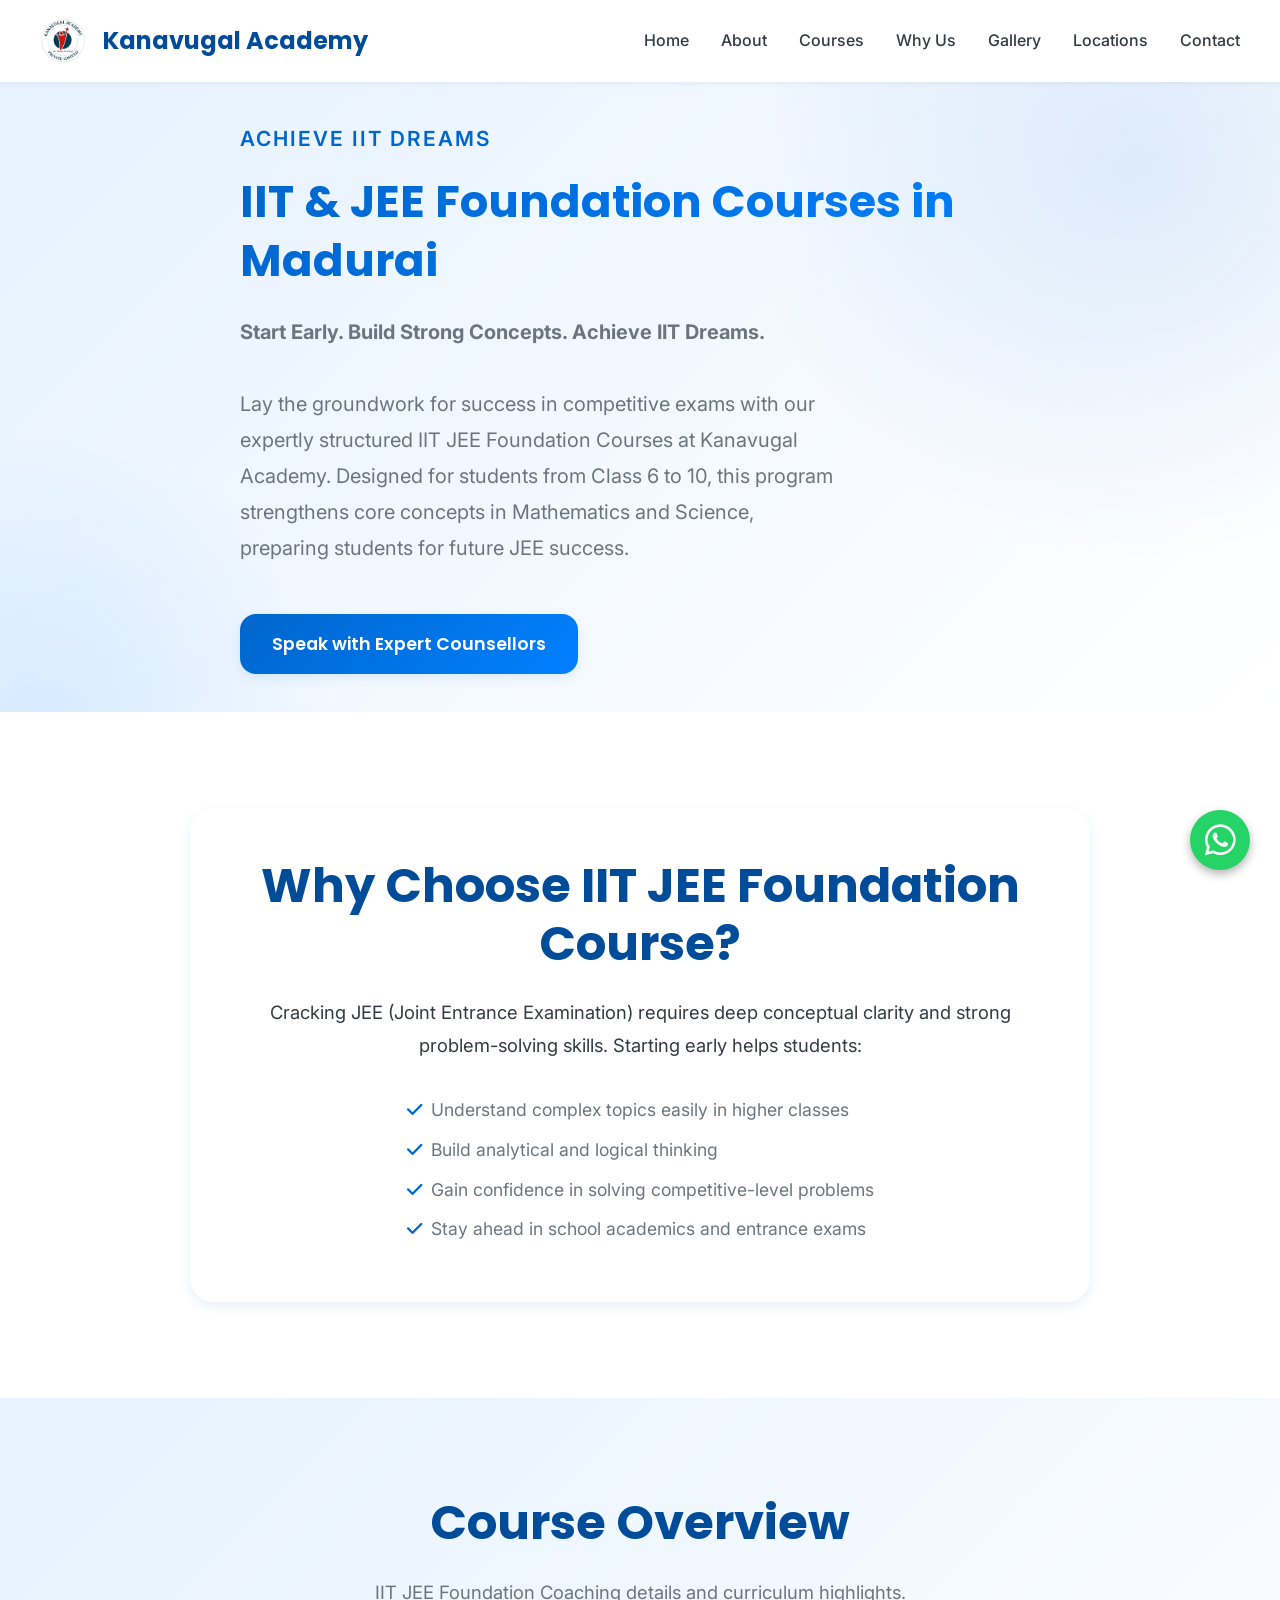
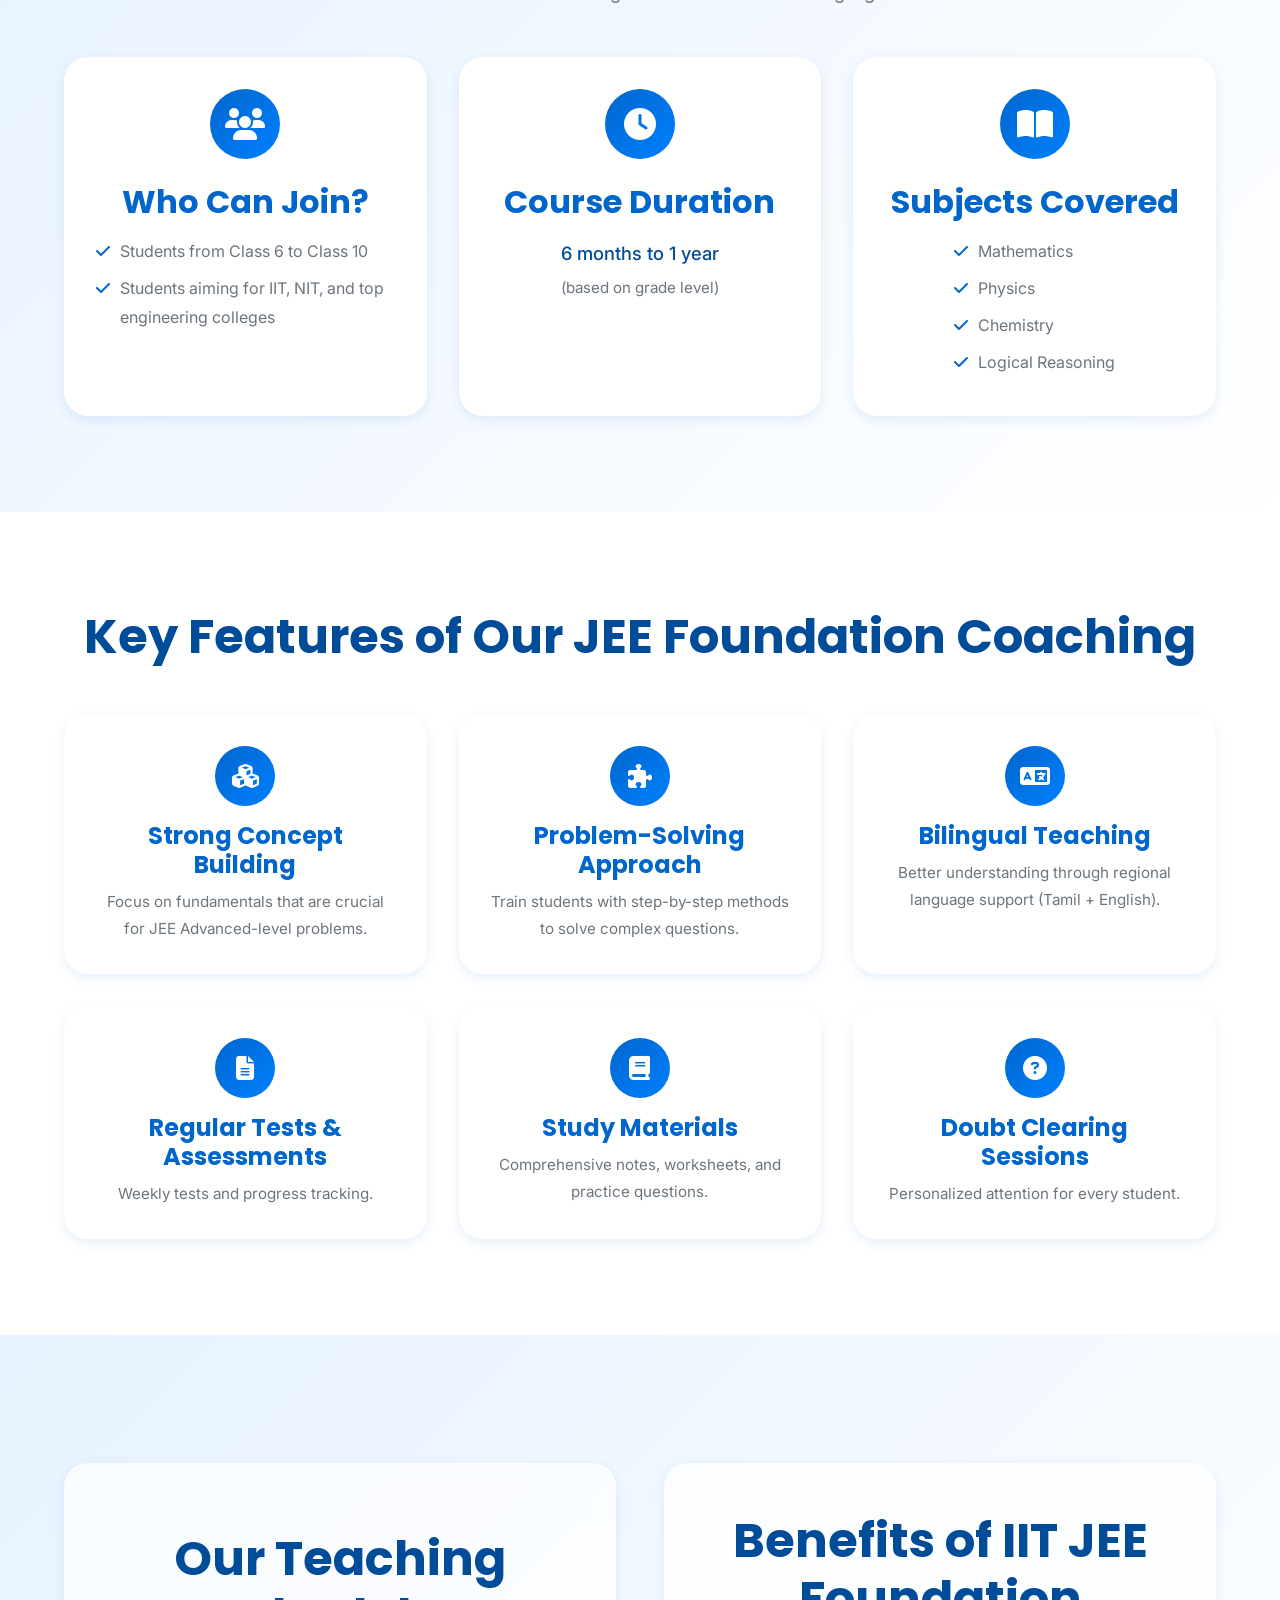
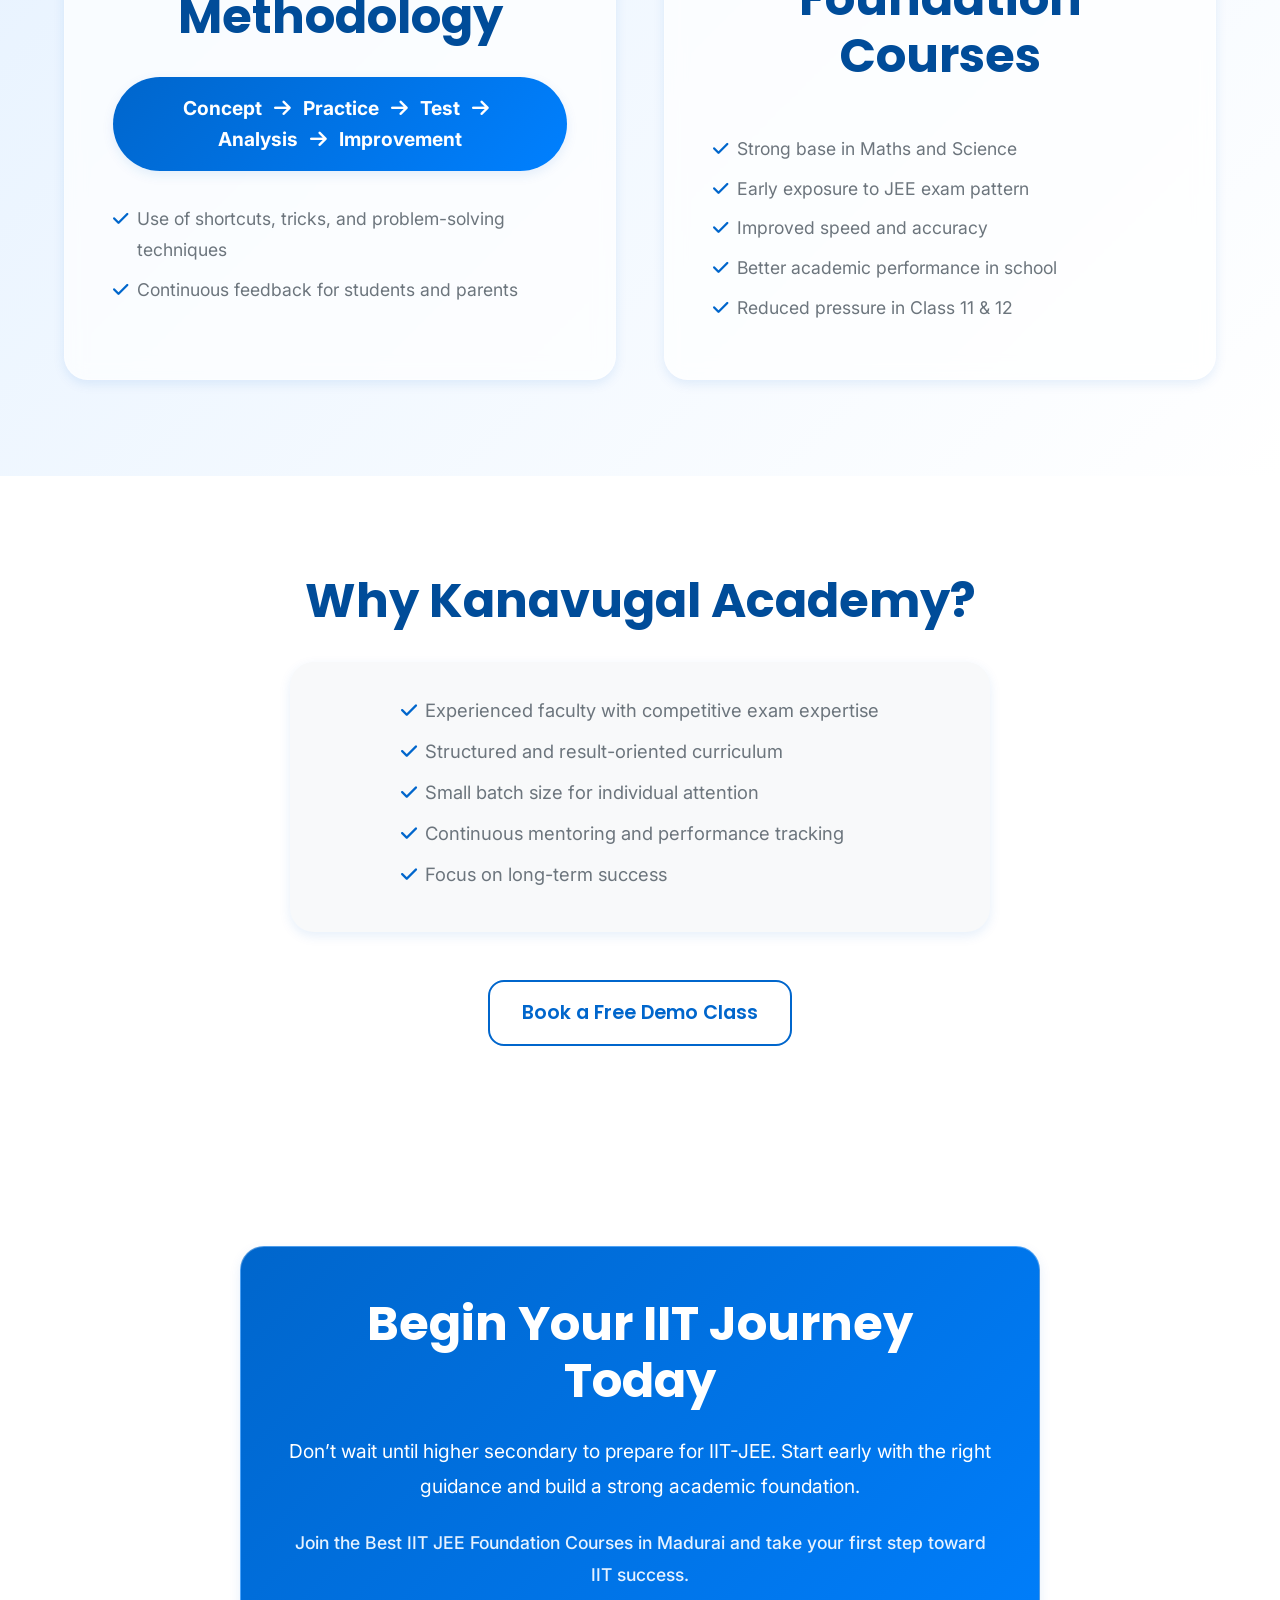
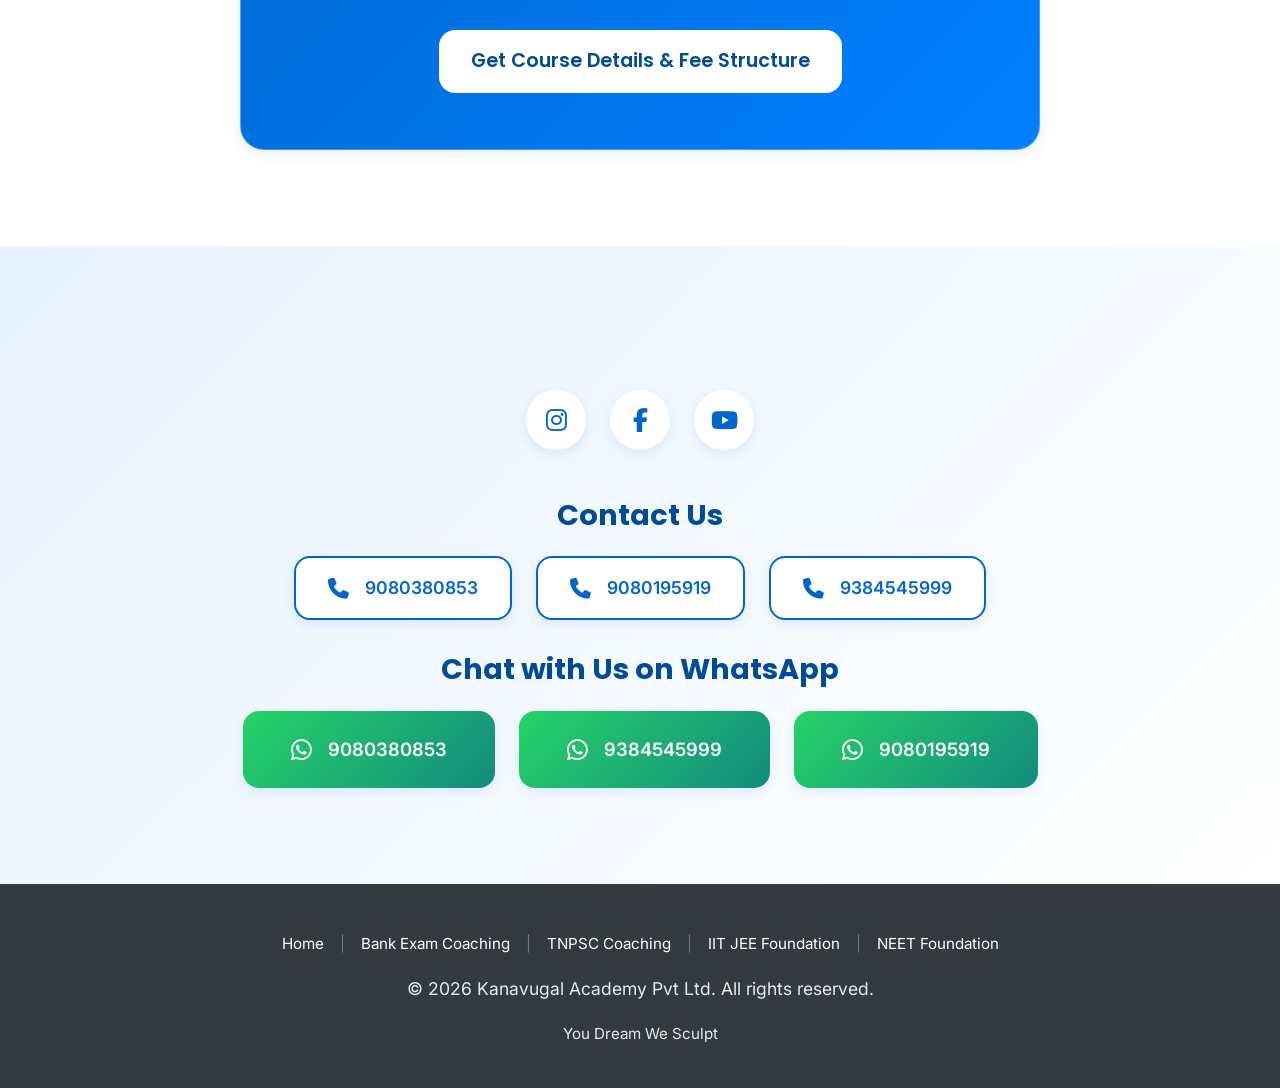
<file: iit-jee-foundation-courses.html>
<!DOCTYPE html>
<html lang="en">

<head>
    <meta charset="UTF-8">
    <meta name="viewport" content="width=device-width, initial-scale=1.0">
    <meta name="description" content="Join the best IIT JEE Foundation Courses in Madurai for Class 6–10. Build strong concepts in Maths & Science with expert coaching and early preparation at Kanavugal Academy.">
    <meta name="keywords" content="IIT JEE Foundation Courses, JEE Foundation Coaching, IIT Foundation Course for School Students, JEE Coaching for Class 6 to 10, IIT JEE Foundation Course in Madurai, Best JEE Coaching Institute in Madurai, Early JEE Preparation Program, IIT JEE Coaching for Beginners, Engineering Entrance Foundation Course">
    <meta name="author" content="Kanavugal Academy">
    <meta name="robots" content="index, follow">
    <meta name="theme-color" content="#0066cc">

    <!-- SEO Verification Placeholders -->
    <meta name="google-site-verification" content="jSlAyYC9LrwwOKihXVBZaQAWUIvTxLBjJGa6F6Jgr1k">

    <!-- Canonical URL -->
    <link rel="canonical" href="https://kanavugalacademy.com/iit-jee-foundation-courses.html">

    <!-- Favicons & Icons -->
    <link rel="shortcut icon" href="./assets/logo.jpeg" type="image/x-icon">
    <link rel="apple-touch-icon" sizes="180x180" href="./assets/apple-touch-icon.png">
    <link rel="icon" type="image/png" sizes="32x32" href="./assets/favicon-32x32.png">
    <link rel="icon" type="image/png" sizes="16x16" href="./assets/favicon-16x16.png">
    <link rel="manifest" href="./manifest.json">

    <title>IIT JEE Foundation Courses in Madurai | Kanavugal Academy</title>

    <!-- Open Graph / Facebook -->
    <meta property="og:type" content="website">
    <meta property="og:title" content="IIT JEE Foundation Courses in Madurai | Kanavugal Academy">
    <meta property="og:description" content="Join the best IIT JEE Foundation Courses in Madurai for Class 6–10. Build strong concepts in Maths & Science with expert coaching and early preparation at Kanavugal Academy.">
    <meta property="og:url" content="https://kanavugalacademy.com/iit-jee-foundation-courses.html">
    <meta property="og:image" content="https://kanavugalacademy.com/assets/og-image.png">
    <meta property="og:site_name" content="Kanavugal Academy">
    <meta property="og:locale" content="en_US">

    <!-- Twitter -->
    <meta name="twitter:card" content="summary_large_image">
    <meta name="twitter:title" content="IIT JEE Foundation Courses in Madurai | Kanavugal Academy">
    <meta name="twitter:description" content="Join the best IIT JEE Foundation Courses in Madurai for Class 6–10. Build strong concepts in Maths & Science with expert coaching and early preparation at Kanavugal Academy.">
    <meta name="twitter:image" content="https://kanavugalacademy.com/assets/og-image.png">

    <!-- Google Analytics (GA4) Placeholder -->
    <!-- <script async src="https://www.googletagmanager.com/gtag/js?id=G-YOUR_GA4_CODE"></script>
    <script>
      window.dataLayer = window.dataLayer || [];
      function gtag(){dataLayer.push(arguments);}
      gtag('js', new Date());
      gtag('config', 'G-YOUR_GA4_CODE');
    </script> -->

    <!-- JSON-LD Schemas -->
    <!-- Breadcrumb Schema -->
    <script type="application/ld+json">
    {
      "@context": "https://schema.org",
      "@type": "BreadcrumbList",
      "itemListElement": [{
        "@type": "ListItem",
        "position": 1,
        "name": "Home",
        "item": "https://kanavugalacademy.com/"
      },{
        "@type": "ListItem",
        "position": 2,
        "name": "IIT JEE Foundation Courses",
        "item": "https://kanavugalacademy.com/iit-jee-foundation-courses.html"
      }]
    }
    </script>

    <!-- FAQ Schema -->
    <script type="application/ld+json">
    {
      "@context": "https://schema.org",
      "@type": "FAQPage",
      "mainEntity": [{
        "@type": "Question",
        "name": "What is the IIT JEE Foundation Course at Kanavugal Academy?",
        "acceptedAnswer": {
          "@type": "Answer",
          "text": "It is a specialized program for school students in Class 6 to Class 10 designed to strengthen key concepts in Mathematics, Physics, Chemistry, and Logical Reasoning, paving the way for future JEE Advanced success."
        }
      },{
        "@type": "Question",
        "name": "Why start JEE preparation early in Class 6-10?",
        "acceptedAnswer": {
          "@type": "Answer",
          "text": "Starting early develops high-level problem-solving and analytical thinking, builds solid mathematical foundations, and significantly reduces academic pressure when students reach Class 11 and 12."
        }
      },{
        "@type": "Question",
        "name": "What subjects are covered in the JEE Foundation curriculum?",
        "acceptedAnswer": {
          "@type": "Answer",
          "text": "We cover Mathematics, Physics, Chemistry, and Logical Reasoning. The courses focus on fundamental clarity followed by problem-solving exercises."
        }
      },{
        "@type": "Question",
        "name": "What is the duration of the course?",
        "acceptedAnswer": {
          "@type": "Answer",
          "text": "The course runs for 6 months to 1 year, customized based on the student's grade level and schedule."
        }
      }]
    }
    </script>

    <!-- Google Fonts Preconnect & Preload Style -->
    <link rel="preconnect" href="https://fonts.googleapis.com">
    <link rel="preconnect" href="https://fonts.gstatic.com" crossorigin>
    <link rel="preload" href="https://fonts.googleapis.com/css2?family=Inter:wght@300;400;500;600;700&family=Poppins:wght@600;700;800&display=swap" as="style" onload="this.onload=null;this.rel='stylesheet'">
    <noscript>
        <link href="https://fonts.googleapis.com/css2?family=Inter:wght@300;400;500;600;700&family=Poppins:wght@600;700;800&display=swap" rel="stylesheet">
    </noscript>

    <!-- Preloads -->
    <link rel="preload" href="index.css" as="style">
    <link rel="preload" href="script.js" as="script">

    <!-- Font Awesome -->
    <link rel="stylesheet" href="https://cdnjs.cloudflare.com/ajax/libs/font-awesome/6.4.0/css/all.min.css">

    <!-- Stylesheet -->
    <link rel="stylesheet" href="index.css">
</head>

<body>
    <!-- Header & Navigation -->
    <header class="header">
        <nav class="nav container">
            <div class="logo">
                <a href="index.html" style="display: flex; align-items: center; gap: 1rem; color: inherit; text-decoration: none;">
                    <img src="./assets/logo.png" alt="Kanavugal Academy Logo" class="logo-img" width="47" height="50">
                    <span>Kanavugal Academy</span>
                </a>
            </div>
            <ul class="nav-links" id="navLinks">
                <li><a href="index.html#home">Home</a></li>
                <li><a href="index.html#about">About</a></li>
                <li><a href="index.html#courses">Courses</a></li>
                <li><a href="index.html#why-choose">Why Us</a></li>
                <li><a href="index.html#gallery">Gallery</a></li>
                <li><a href="index.html#locations">Locations</a></li>
                <li><a href="index.html#contact">Contact</a></li>
            </ul>
            <button class="mobile-menu-toggle" id="mobileMenuToggle" aria-label="Toggle menu">
                <span></span>
                <span></span>
                <span></span>
            </button>
        </nav>
    </header>

    <main>

    <!-- Hero Section -->
    <section class="hero" style="min-height: 70vh;">
        <div class="container">
            <div class="hero-content scroll-reveal">
                <p class="hero-tagline">Achieve IIT Dreams</p>
                <h1 class="hero-title">IIT & JEE Foundation Courses in Madurai</h1>
                <p class="hero-description" style="font-size: 1.25rem;">
                    <strong>Start Early. Build Strong Concepts. Achieve IIT Dreams.</strong><br><br>
                    Lay the groundwork for success in competitive exams with our expertly structured IIT JEE Foundation Courses at Kanavugal Academy. Designed for students from Class 6 to 10, this program strengthens core concepts in Mathematics and Science, preparing students for future JEE success.
                </p>
                <div class="hero-buttons">
                    <a href="https://wa.me/919080380853?text=Hi,%20I%20would%20like%20to%20Speak%20with%20Expert%20Counsellors%20about%20the%20IIT%20JEE%20Foundation%20Course." target="_blank" class="btn btn-primary">Speak with Expert Counsellors</a>
                </div>
            </div>
        </div>
    </section>

    <!-- Why Choose Our Course -->
    <section class="section">
        <div class="container">
            <div class="card card-glass scroll-reveal" style="max-width: 900px; margin: 0 auto; text-align: center; padding: 3rem;">
                <h2>Why Choose IIT JEE Foundation Course?</h2>
                <p style="font-size: 1.15rem; margin-bottom: 2rem;">
                    Cracking JEE (Joint Entrance Examination) requires deep conceptual clarity and strong problem-solving skills. Starting early helps students:
                </p>
                <ul class="feature-list" style="text-align: left; display: inline-block; margin: 0 auto; font-size: 1.1rem;">
                    <li>Understand complex topics easily in higher classes</li>
                    <li>Build analytical and logical thinking</li>
                    <li>Gain confidence in solving competitive-level problems</li>
                    <li>Stay ahead in school academics and entrance exams</li>
                </ul>
            </div>
        </div>
    </section>

    <!-- Course Overview Section -->
    <section class="section section-alt">
        <div class="container text-center">
            <h2 class="scroll-reveal">Course Overview</h2>
            <p class="scroll-reveal" style="max-width: 700px; margin: 0 auto 3rem; font-size: 1.15rem; color: var(--gray);">
                IIT JEE Foundation Coaching details and curriculum highlights.
            </p>
            <div class="staff-grid scroll-reveal">
                <!-- Who Can Join -->
                <div class="card staff-card" style="padding: 2rem;">
                    <div class="course-icon" style="width: 70px; height: 70px; font-size: 2rem; margin-bottom: 1.5rem;">
                        <i class="fas fa-users"></i>
                    </div>
                    <h3 style="margin-bottom: 1rem;">Who Can Join?</h3>
                    <ul class="feature-list" style="font-size: 1rem;">
                        <li>Students from Class 6 to Class 10</li>
                        <li>Students aiming for IIT, NIT, and top engineering colleges</li>
                    </ul>
                </div>
                
                <!-- Duration -->
                <div class="card staff-card" style="padding: 2rem;">
                    <div class="course-icon" style="width: 70px; height: 70px; font-size: 2rem; margin-bottom: 1.5rem;">
                        <i class="fas fa-clock"></i>
                    </div>
                    <h3 style="margin-bottom: 1rem;">Course Duration</h3>
                    <p style="font-size: 1.15rem; font-weight: 500; color: var(--primary-blue-dark);">
                        6 months to 1 year <br><span style="font-size: 0.95rem; color: var(--gray); font-weight: 400;">(based on grade level)</span>
                    </p>
                </div>

                <!-- Subjects -->
                <div class="card staff-card" style="padding: 2rem;">
                    <div class="course-icon" style="width: 70px; height: 70px; font-size: 2rem; margin-bottom: 1.5rem;">
                        <i class="fas fa-book-open"></i>
                    </div>
                    <h3 style="margin-bottom: 1rem;">Subjects Covered</h3>
                    <ul class="feature-list" style="font-size: 1rem;">
                        <li>Mathematics</li>
                        <li>Physics</li>
                        <li>Chemistry</li>
                        <li>Logical Reasoning</li>
                    </ul>
                </div>
            </div>
        </div>
    </section>

    <!-- Key Features -->
    <section class="section">
        <div class="container">
            <h2 class="text-center scroll-reveal">Key Features of Our JEE Foundation Coaching</h2>
            <div class="staff-grid scroll-reveal" style="grid-template-columns: repeat(auto-fill, minmax(350px, 1fr));">
                <div class="card staff-card">
                    <div class="course-icon" style="width: 60px; height: 60px; font-size: 1.5rem; margin-bottom: 1rem;"><i class="fas fa-cubes"></i></div>
                    <h3 style="font-size: clamp(1.25rem, 2.5vw, 1.5rem); font-weight: 700; margin-bottom: var(--spacing-xs);">Strong Concept Building</h3>
                    <p>Focus on fundamentals that are crucial for JEE Advanced-level problems.</p>
                </div>
                <div class="card staff-card">
                    <div class="course-icon" style="width: 60px; height: 60px; font-size: 1.5rem; margin-bottom: 1rem;"><i class="fas fa-puzzle-piece"></i></div>
                    <h3 style="font-size: clamp(1.25rem, 2.5vw, 1.5rem); font-weight: 700; margin-bottom: var(--spacing-xs);">Problem-Solving Approach</h3>
                    <p>Train students with step-by-step methods to solve complex questions.</p>
                </div>
                <div class="card staff-card">
                    <div class="course-icon" style="width: 60px; height: 60px; font-size: 1.5rem; margin-bottom: 1rem;"><i class="fas fa-language"></i></div>
                    <h3 style="font-size: clamp(1.25rem, 2.5vw, 1.5rem); font-weight: 700; margin-bottom: var(--spacing-xs);">Bilingual Teaching</h3>
                    <p>Better understanding through regional language support (Tamil + English).</p>
                </div>
                <div class="card staff-card">
                    <div class="course-icon" style="width: 60px; height: 60px; font-size: 1.5rem; margin-bottom: 1rem;"><i class="fas fa-file-alt"></i></div>
                    <h3 style="font-size: clamp(1.25rem, 2.5vw, 1.5rem); font-weight: 700; margin-bottom: var(--spacing-xs);">Regular Tests & Assessments</h3>
                    <p>Weekly tests and progress tracking.</p>
                </div>
                <div class="card staff-card">
                    <div class="course-icon" style="width: 60px; height: 60px; font-size: 1.5rem; margin-bottom: 1rem;"><i class="fas fa-book"></i></div>
                    <h3 style="font-size: clamp(1.25rem, 2.5vw, 1.5rem); font-weight: 700; margin-bottom: var(--spacing-xs);">Study Materials</h3>
                    <p>Comprehensive notes, worksheets, and practice questions.</p>
                </div>
                <div class="card staff-card">
                    <div class="course-icon" style="width: 60px; height: 60px; font-size: 1.5rem; margin-bottom: 1rem;"><i class="fas fa-question-circle"></i></div>
                    <h3 style="font-size: clamp(1.25rem, 2.5vw, 1.5rem); font-weight: 700; margin-bottom: var(--spacing-xs);">Doubt Clearing Sessions</h3>
                    <p>Personalized attention for every student.</p>
                </div>
            </div>
        </div>
    </section>

    <!-- Methodology & Benefits -->
    <section class="section section-alt">
        <div class="container">
            <div class="approach-career-grid scroll-reveal">
                <!-- Methodology -->
                <div class="card card-glass text-center" style="display: flex; flex-direction: column; justify-content: center; align-items: center; padding: 3rem;">
                    <h2 style="color: var(--primary-blue-dark); margin-bottom: 2rem;">Our Teaching Methodology</h2>
                    
                    <div style="background: var(--gradient-primary); color: white; padding: 1rem 2rem; border-radius: 50px; font-weight: bold; font-size: 1.2rem; margin-bottom: 2rem; box-shadow: var(--shadow-md); display: inline-block;">
                        Concept <i class="fas fa-arrow-right" style="margin: 0 0.5rem;"></i> Practice <i class="fas fa-arrow-right" style="margin: 0 0.5rem;"></i> Test <i class="fas fa-arrow-right" style="margin: 0 0.5rem;"></i> Analysis <i class="fas fa-arrow-right" style="margin: 0 0.5rem;"></i> Improvement
                    </div>
                    
                    <ul class="feature-list" style="font-size: 1.1rem; text-align: left;">
                        <li>Use of shortcuts, tricks, and problem-solving techniques</li>
                        <li>Continuous feedback for students and parents</li>
                    </ul>
                </div>

                <!-- Benefits -->
                <div class="card card-glass" style="padding: 3rem;">
                    <h2 style="color: var(--primary-blue-dark); text-align: center;">Benefits of IIT JEE Foundation Courses</h2>
                    <ul class="feature-list" style="font-size: 1.1rem; margin-top: 1.5rem;">
                        <li>Strong base in Maths and Science</li>
                        <li>Early exposure to JEE exam pattern</li>
                        <li>Improved speed and accuracy</li>
                        <li>Better academic performance in school</li>
                        <li>Reduced pressure in Class 11 & 12</li>
                    </ul>
                </div>
            </div>
        </div>
    </section>

    <!-- Why Kanavugal Academy -->
    <section class="section">
        <div class="container text-center">
            <h2 class="scroll-reveal" style="max-width: 800px; margin: 0 auto 2rem;">Why Kanavugal Academy?</h2>
            <div class="card scroll-reveal" style="max-width: 700px; margin: 0 auto 3rem; padding: 2rem; background: var(--off-white);">
                <ul class="feature-list" style="font-size: 1.15rem;">
                    <li>Experienced faculty with competitive exam expertise</li>
                    <li>Structured and result-oriented curriculum</li>
                    <li>Small batch size for individual attention</li>
                    <li>Continuous mentoring and performance tracking</li>
                    <li>Focus on long-term success</li>
                </ul>
            </div>
            <a href="https://wa.me/919080380853?text=Hi,%20I%20would%20like%20to%20Book%20a%20Free%20Demo%20Class%20for%20IIT%20JEE%20Foundation." target="_blank" class="btn btn-outline scroll-reveal" style="font-size: 1.2rem; padding: 1rem 2rem;">Book a Free Demo Class</a>
        </div>
    </section>

    <!-- Start Your Journey CTA -->
    <section class="section">
        <div class="container text-center">
            <div class="card card-glass cta-card scroll-reveal">
                <h2>Begin Your IIT Journey Today</h2>
                <p style="font-size: 1.2rem; color: var(--white); margin-bottom: 1.5rem;">
                    Don’t wait until higher secondary to prepare for IIT-JEE. Start early with the right guidance and build a strong academic foundation.
                </p>
                <p style="font-size: 1.1rem; color: var(--sky-blue); margin-bottom: 2.5rem; font-weight: 500;">
                    Join the Best IIT JEE Foundation Courses in Madurai and take your first step toward IIT success.
                </p>
                <a href="https://wa.me/919080380853?text=Hi,%20I%20want%20to%20Get%20Course%20Details%20&%20Fee%20Structure%20for%20IIT%20JEE%20Foundation." target="_blank" class="btn" style="background: var(--white); color: var(--primary-blue-dark); font-size: 1.2rem; padding: 1rem 2rem;">Get Course Details & Fee Structure</a>
            </div>
        </div>
    </section>

    <!-- Contact & Footer -->
    <section id="contact" class="section section-alt">
        <div class="container">
            <div class="social-links">
                <a href="https://www.instagram.com/kanavugal_academy?igsh=MWpjbHlkaHV3eWFyMg==" target="_blank"
                    rel="noopener noreferrer" class="social-link" aria-label="Instagram">
                    <i class="fab fa-instagram"></i>
                </a>
                <a href="https://www.facebook.com/share/1A8mV7ntUL/" target="_blank" rel="noopener noreferrer"
                    class="social-link" aria-label="Facebook">
                    <i class="fab fa-facebook-f"></i>
                </a>
                <a href="https://youtube.com/@kanavugalacademy?si=gkngZjti5xDNthuc" target="_blank"
                    rel="noopener noreferrer" class="social-link" aria-label="YouTube">
                    <i class="fab fa-youtube"></i>
                </a>
            </div>

            <!-- Contact Numbers -->
            <div class="contact-info scroll-reveal" style="margin-top: 3rem;">
                <h3 class="text-center" style="margin-bottom: 1.5rem;">Contact Us</h3>
                <div class="contact-numbers">
                    <a href="tel:9080380853" class="contact-number">
                        <i class="fas fa-phone"></i>
                        <span>9080380853</span>
                    </a>
                    <a href="tel:9080195919" class="contact-number">
                        <i class="fas fa-phone"></i>
                        <span>9080195919</span>
                    </a>
                    <a href="tel:9384545999" class="contact-number">
                        <i class="fas fa-phone"></i>
                        <span>9384545999</span>
                    </a>
                </div>
            </div>

            <!-- WhatsApp Buttons -->
            <div class="whatsapp-section scroll-reveal" style="margin-top: 2rem;">
                <h3 class="text-center" style="margin-bottom: 1.5rem;">Chat with Us on WhatsApp</h3>
                <div class="whatsapp-buttons">
                    <a href="https://wa.me/919080380853" target="_blank" rel="noopener noreferrer" class="whatsapp-btn">
                        <i class="fab fa-whatsapp"></i>
                        <span>9080380853</span>
                    </a>
                    <a href="https://wa.me/919384545999" target="_blank" rel="noopener noreferrer" class="whatsapp-btn">
                        <i class="fab fa-whatsapp"></i>
                        <span>9384545999</span>
                    </a>
                    <a href="https://wa.me/919080195919" target="_blank" rel="noopener noreferrer" class="whatsapp-btn">
                        <i class="fab fa-whatsapp"></i>
                        <span>9080195919</span>
                    </a>
                </div>
            </div>
        </div>
    </section>

    </main>

    <!-- Footer -->
    <footer class="footer">
        <div class="container">
            <nav class="footer-nav" aria-label="Footer Navigation" style="margin-bottom: var(--spacing-sm); display: flex; flex-wrap: wrap; justify-content: center; gap: var(--spacing-sm); font-size: 0.95rem;">
                <a href="index.html" style="color: var(--white); text-decoration: none;">Home</a>
                <span style="color: rgba(255,255,255,0.3);">|</span>
                <a href="bank-exam-coaching-madurai.html" style="color: var(--white); text-decoration: none;">Bank Exam Coaching</a>
                <span style="color: rgba(255,255,255,0.3);">|</span>
                <a href="tnpsc-coaching-centre-madurai.html" style="color: var(--white); text-decoration: none;">TNPSC Coaching</a>
                <span style="color: rgba(255,255,255,0.3);">|</span>
                <a href="iit-jee-foundation-courses.html" style="color: var(--white); text-decoration: none;">IIT JEE Foundation</a>
                <span style="color: rgba(255,255,255,0.3);">|</span>
                <a href="neet-foundation-courses.html" style="color: var(--white); text-decoration: none;">NEET Foundation</a>
            </nav>
            <p>&copy; <span id="day"></span> Kanavugal Academy Pvt Ltd. All rights reserved.</p>
            <p style="font-size: 0.95rem; margin-top: 0.5rem;">You Dream We Sculpt</p>
        </div>
    </footer>

    <!-- Floating WhatsApp Button -->
    <a href="https://wa.me/919080380853" class="floating-whatsapp" target="_blank" rel="noopener noreferrer"
        aria-label="Chat on WhatsApp">
        <i class="fab fa-whatsapp"></i>
    </a>

    <!-- JavaScript -->
    <script src="script.js"></script>
</body>

</html>
</file>
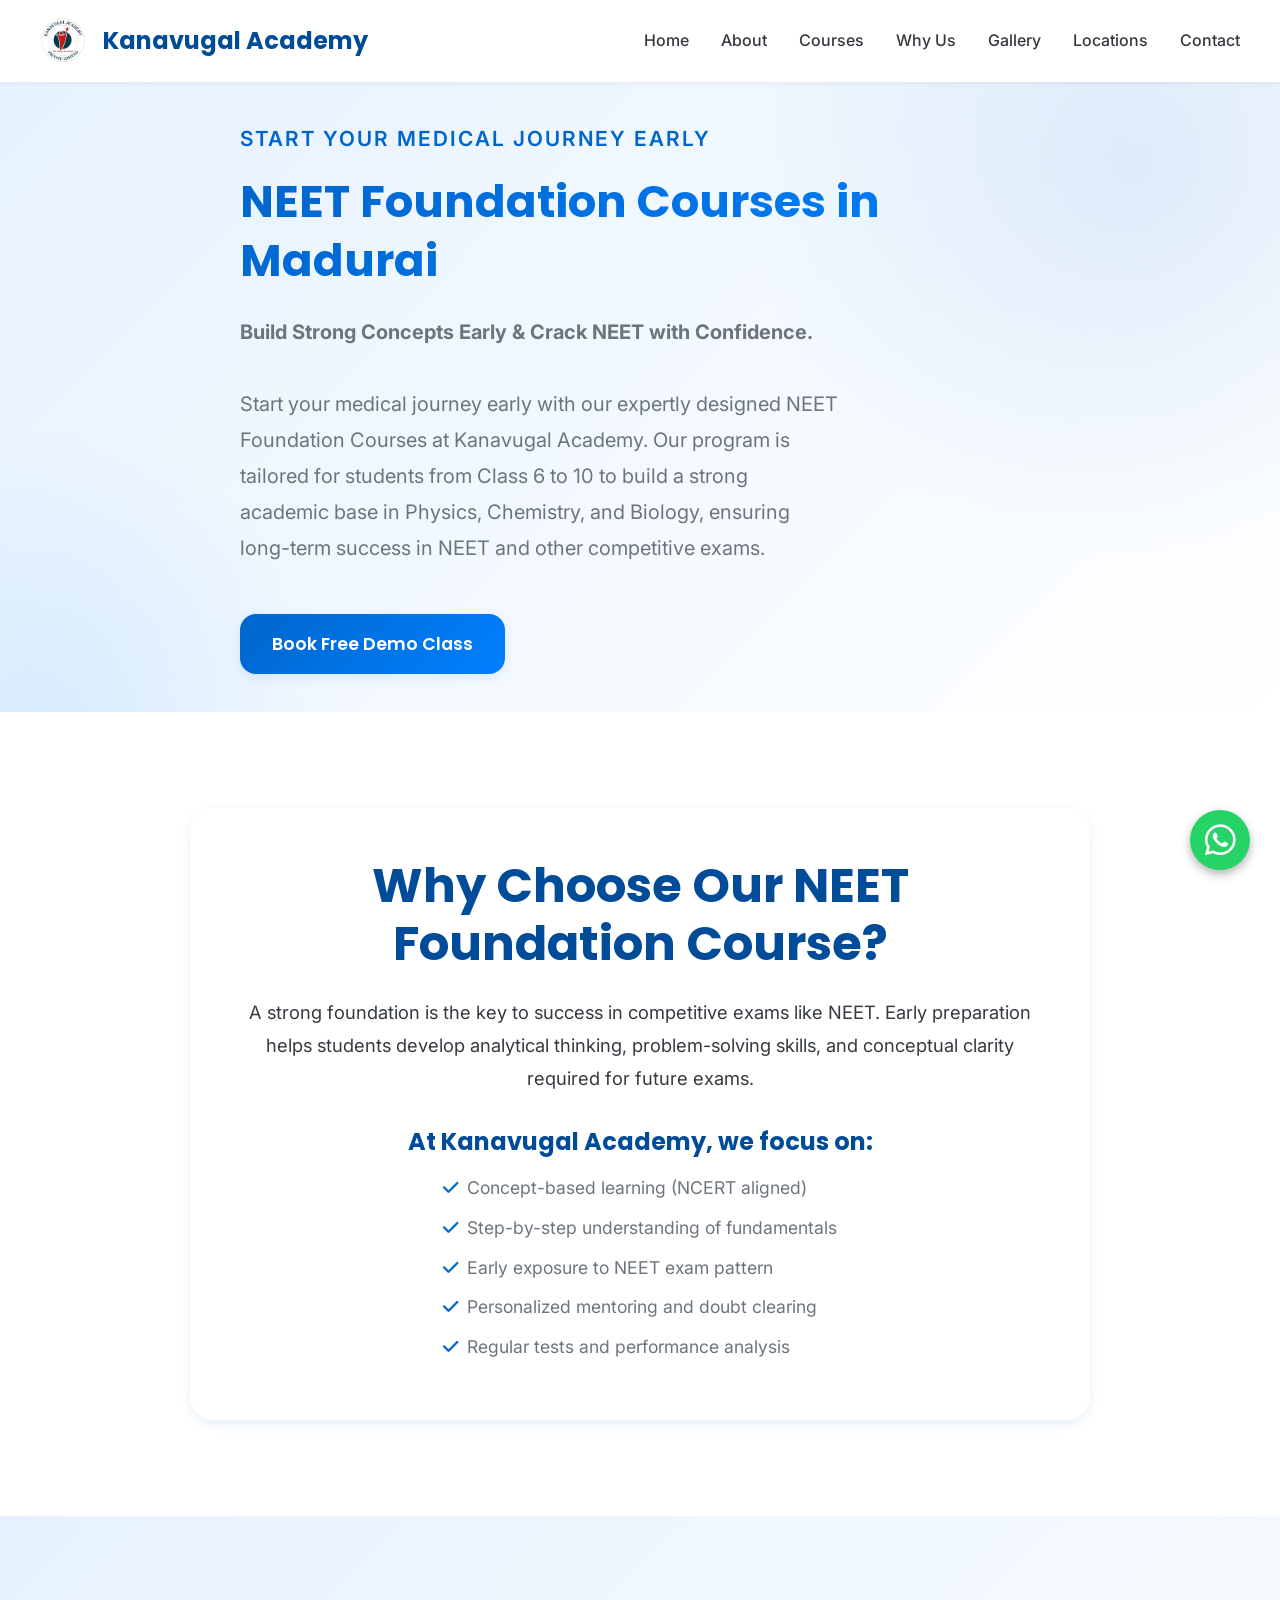
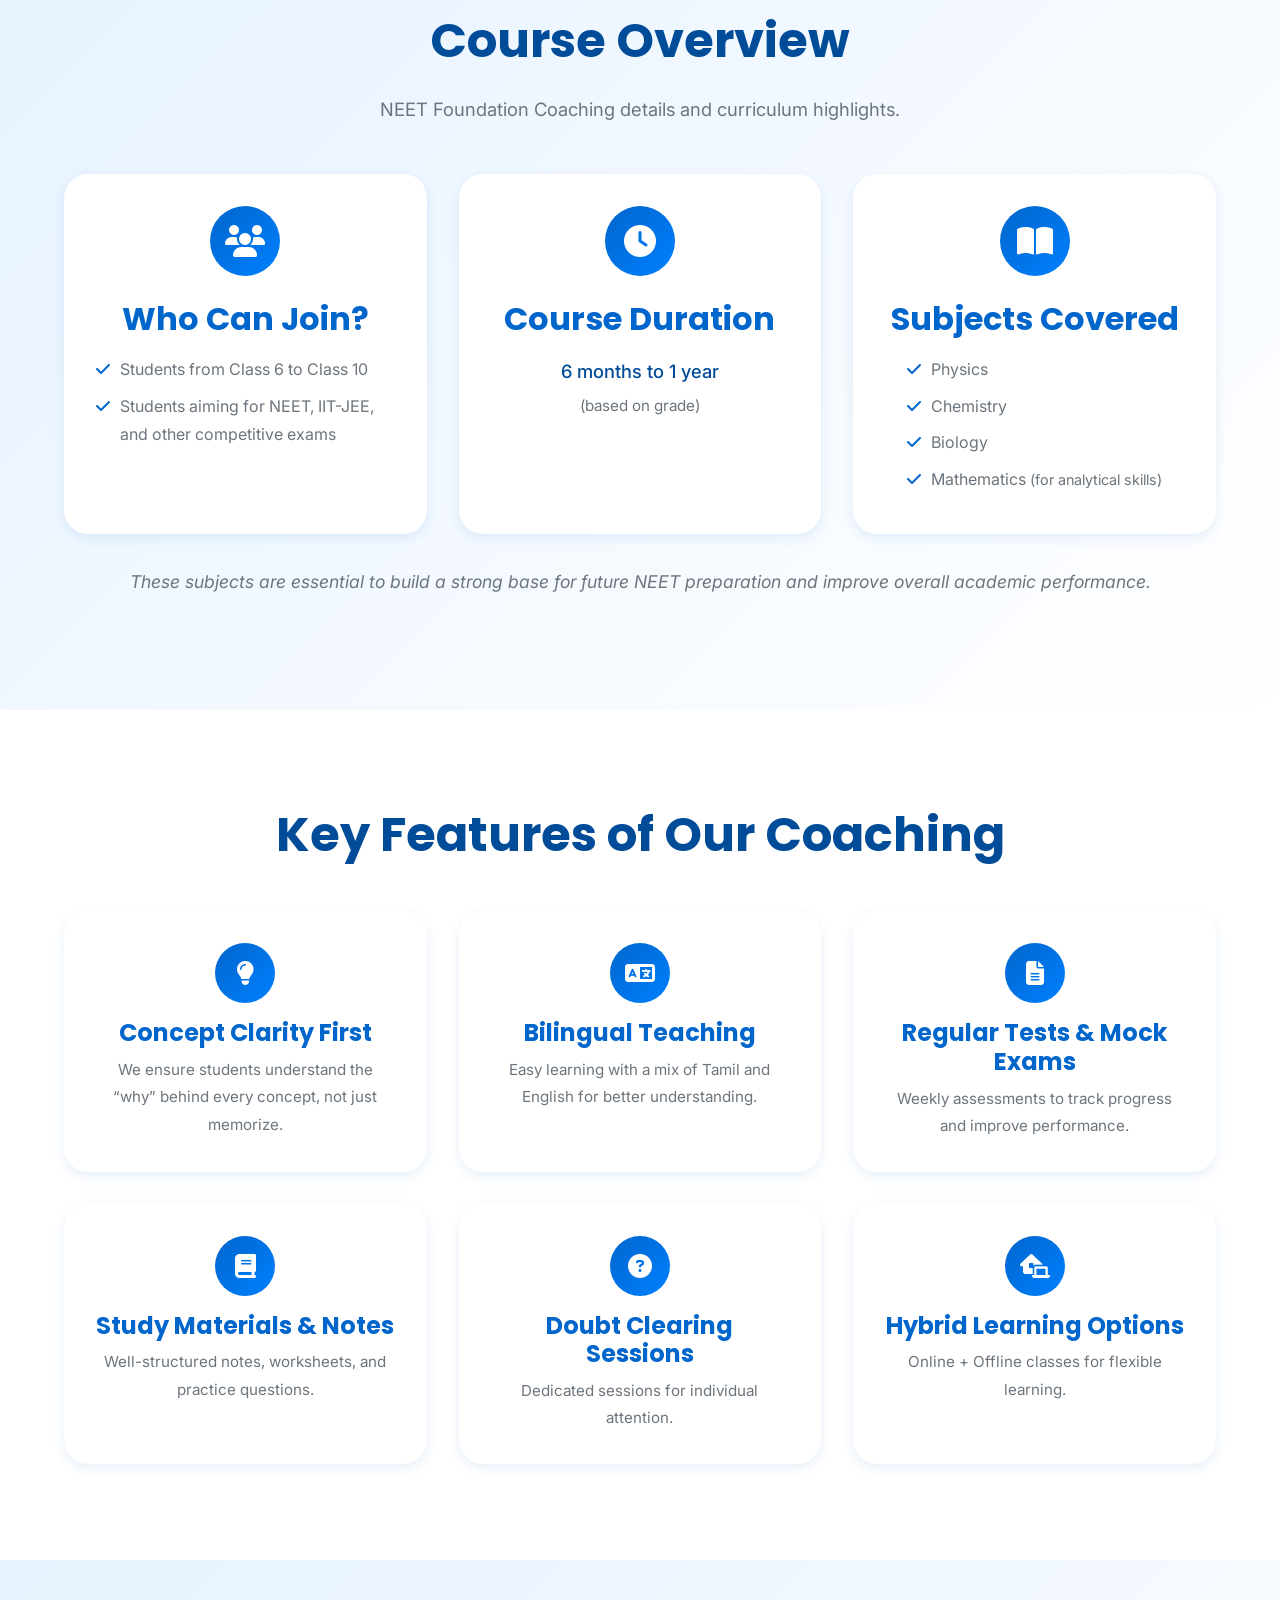
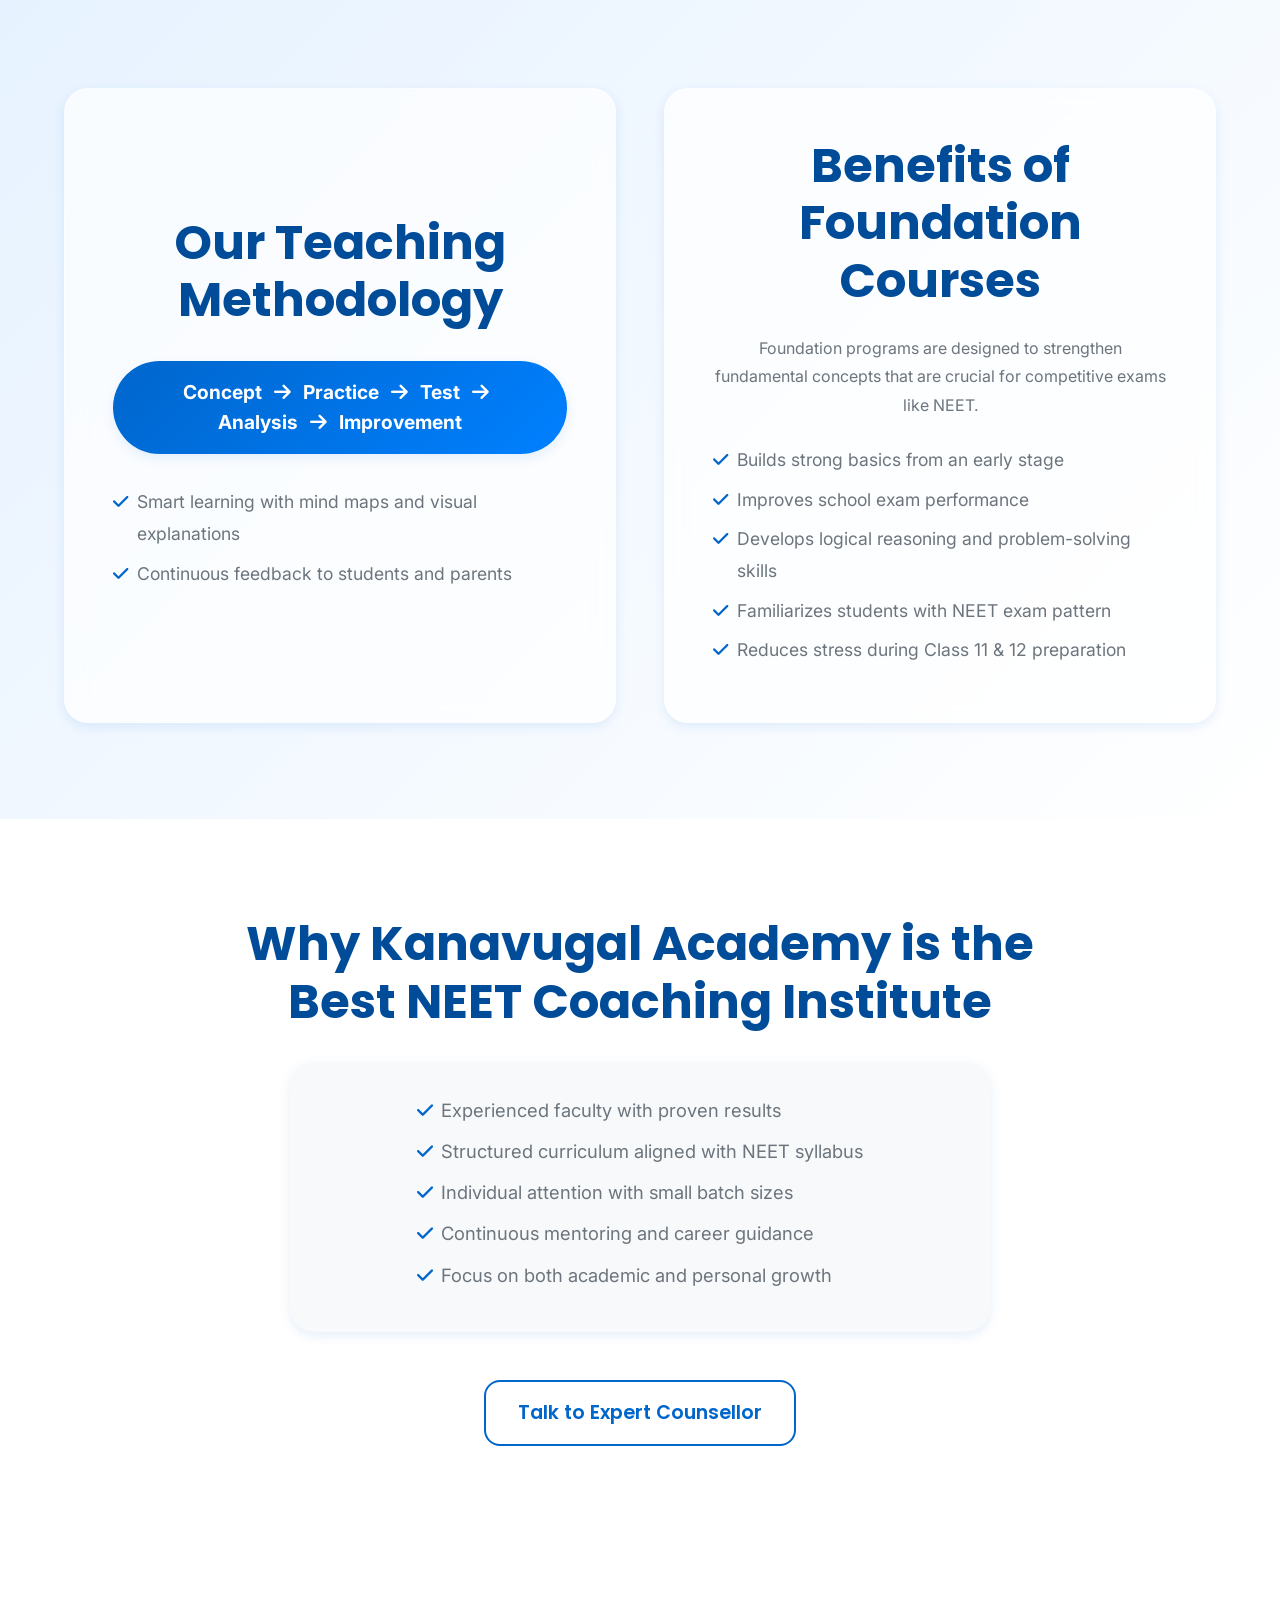
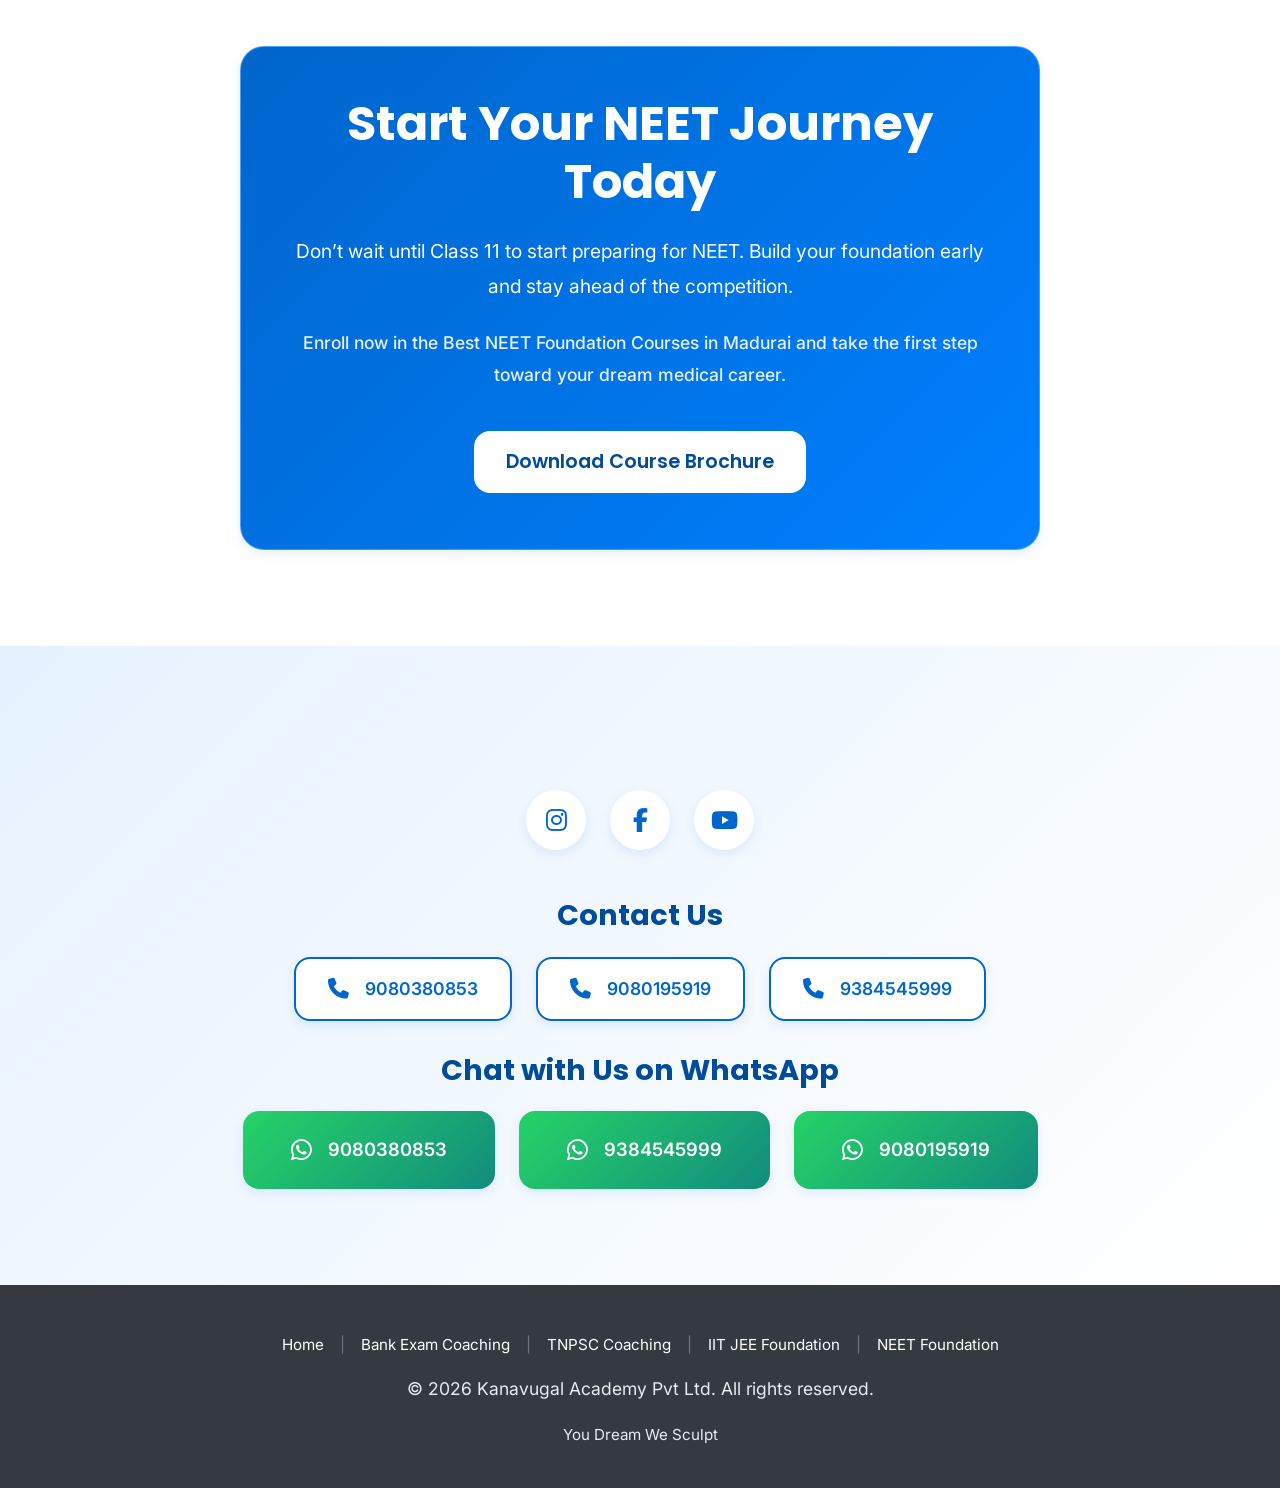
<file: neet-foundation-courses.html>
<!DOCTYPE html>
<html lang="en">

<head>
    <meta charset="UTF-8">
    <meta name="viewport" content="width=device-width, initial-scale=1.0">
    <meta name="description" content="Join the best NEET Foundation Courses in Madurai. Build strong concepts from Class 6–10 with expert faculty, tests, and personalized mentoring at Kanavugal Academy.">
    <meta name="keywords" content="NEET Foundation Courses, NEET Foundation Coaching, NEET Coaching for School Students, NEET Preparation for Class 6 to 10, NEET Foundation Course in Madurai, Best NEET Academy in Madurai, NEET Early Preparation Program, NEET Coaching Institute, Medical Entrance Foundation Course">
    <meta name="author" content="Kanavugal Academy">
    <meta name="robots" content="index, follow">
    <meta name="theme-color" content="#0066cc">

    <!-- SEO Verification Placeholders -->
    <meta name="google-site-verification" content="jSlAyYC9LrwwOKihXVBZaQAWUIvTxLBjJGa6F6Jgr1k">

    <!-- Canonical URL -->
    <link rel="canonical" href="https://kanavugalacademy.com/neet-foundation-courses.html">

    <!-- Favicons & Icons -->
    <link rel="shortcut icon" href="./assets/logo.jpeg" type="image/x-icon">
    <link rel="apple-touch-icon" sizes="180x180" href="./assets/apple-touch-icon.png">
    <link rel="icon" type="image/png" sizes="32x32" href="./assets/favicon-32x32.png">
    <link rel="icon" type="image/png" sizes="16x16" href="./assets/favicon-16x16.png">
    <link rel="manifest" href="./manifest.json">

    <title>NEET Foundation Courses in Madurai | Kanavugal Academy</title>

    <!-- Open Graph / Facebook -->
    <meta property="og:type" content="website">
    <meta property="og:title" content="NEET Foundation Courses in Madurai | Kanavugal Academy">
    <meta property="og:description" content="Join the best NEET Foundation Courses in Madurai. Build strong concepts from Class 6–10 with expert faculty, tests, and personalized mentoring at Kanavugal Academy.">
    <meta property="og:url" content="https://kanavugalacademy.com/neet-foundation-courses.html">
    <meta property="og:image" content="https://kanavugalacademy.com/assets/og-image.png">
    <meta property="og:site_name" content="Kanavugal Academy">
    <meta property="og:locale" content="en_US">

    <!-- Twitter -->
    <meta name="twitter:card" content="summary_large_image">
    <meta name="twitter:title" content="NEET Foundation Courses in Madurai | Kanavugal Academy">
    <meta name="twitter:description" content="Join the best NEET Foundation Courses in Madurai. Build strong concepts from Class 6–10 with expert faculty, tests, and personalized mentoring at Kanavugal Academy.">
    <meta name="twitter:image" content="https://kanavugalacademy.com/assets/og-image.png">

    <!-- Google Analytics (GA4) Placeholder -->
    <!-- <script async src="https://www.googletagmanager.com/gtag/js?id=G-YOUR_GA4_CODE"></script>
    <script>
      window.dataLayer = window.dataLayer || [];
      function gtag(){dataLayer.push(arguments);}
      gtag('js', new Date());
      gtag('config', 'G-YOUR_GA4_CODE');
    </script> -->

    <!-- JSON-LD Schemas -->
    <!-- Breadcrumb Schema -->
    <script type="application/ld+json">
    {
      "@context": "https://schema.org",
      "@type": "BreadcrumbList",
      "itemListElement": [{
        "@type": "ListItem",
        "position": 1,
        "name": "Home",
        "item": "https://kanavugalacademy.com/"
      },{
        "@type": "ListItem",
        "position": 2,
        "name": "NEET Foundation Courses",
        "item": "https://kanavugalacademy.com/neet-foundation-courses.html"
      }]
    }
    </script>

    <!-- FAQ Schema -->
    <script type="application/ld+json">
    {
      "@context": "https://schema.org",
      "@type": "FAQPage",
      "mainEntity": [{
        "@type": "Question",
        "name": "What is the NEET Foundation Course at Kanavugal Academy?",
        "acceptedAnswer": {
          "@type": "Answer",
          "text": "It is a preparatory program designed specifically for school students from Class 6 to Class 10 to strengthen fundamental concepts in Physics, Chemistry, and Biology, aligned with the NCERT curriculum."
        }
      },{
        "@type": "Question",
        "name": "Is the teaching bilingual for local students?",
        "acceptedAnswer": {
          "@type": "Answer",
          "text": "Yes, we teach using a blend of Tamil and English (bilingual approach) to make sure every student develops absolute conceptual clarity."
        }
      },{
        "@type": "Question",
        "name": "What is the duration of the NEET Foundation course?",
        "acceptedAnswer": {
          "@type": "Answer",
          "text": "The course duration ranges from 6 months to 1 year, depending on the student's grade level."
        }
      },{
        "@type": "Question",
        "name": "What are the benefits of starting NEET preparation early?",
        "acceptedAnswer": {
          "@type": "Answer",
          "text": "Starting early builds strong basic concepts, develops logical reasoning, reduces academic stress during Class 11 and 12, and helps students score better in both school exams and competitive entrance tests."
        }
      }]
    }
    </script>

    <!-- Google Fonts Preconnect & Preload Style -->
    <link rel="preconnect" href="https://fonts.googleapis.com">
    <link rel="preconnect" href="https://fonts.gstatic.com" crossorigin>
    <link rel="preload" href="https://fonts.googleapis.com/css2?family=Inter:wght@300;400;500;600;700&family=Poppins:wght@600;700;800&display=swap" as="style" onload="this.onload=null;this.rel='stylesheet'">
    <noscript>
        <link href="https://fonts.googleapis.com/css2?family=Inter:wght@300;400;500;600;700&family=Poppins:wght@600;700;800&display=swap" rel="stylesheet">
    </noscript>

    <!-- Preloads -->
    <link rel="preload" href="index.css" as="style">
    <link rel="preload" href="script.js" as="script">

    <!-- Font Awesome -->
    <link rel="stylesheet" href="https://cdnjs.cloudflare.com/ajax/libs/font-awesome/6.4.0/css/all.min.css">

    <!-- Stylesheet -->
    <link rel="stylesheet" href="index.css">
</head>

<body>
    <!-- Header & Navigation -->
    <header class="header">
        <nav class="nav container">
            <div class="logo">
                <a href="index.html" style="display: flex; align-items: center; gap: 1rem; color: inherit; text-decoration: none;">
                    <img src="./assets/logo.png" alt="Kanavugal Academy Logo" class="logo-img" width="47" height="50">
                    <span>Kanavugal Academy</span>
                </a>
            </div>
            <ul class="nav-links" id="navLinks">
                <li><a href="index.html#home">Home</a></li>
                <li><a href="index.html#about">About</a></li>
                <li><a href="index.html#courses">Courses</a></li>
                <li><a href="index.html#why-choose">Why Us</a></li>
                <li><a href="index.html#gallery">Gallery</a></li>
                <li><a href="index.html#locations">Locations</a></li>
                <li><a href="index.html#contact">Contact</a></li>
            </ul>
            <button class="mobile-menu-toggle" id="mobileMenuToggle" aria-label="Toggle menu">
                <span></span>
                <span></span>
                <span></span>
            </button>
        </nav>
    </header>

    <main>

    <!-- Hero Section -->
    <section class="hero" style="min-height: 70vh;">
        <div class="container">
            <div class="hero-content scroll-reveal">
                <p class="hero-tagline">Start Your Medical Journey Early</p>
                <h1 class="hero-title">NEET Foundation Courses in Madurai</h1>
                <p class="hero-description" style="font-size: 1.25rem;">
                    <strong>Build Strong Concepts Early & Crack NEET with Confidence.</strong><br><br>
                    Start your medical journey early with our expertly designed NEET Foundation Courses at Kanavugal Academy. Our program is tailored for students from Class 6 to 10 to build a strong academic base in Physics, Chemistry, and Biology, ensuring long-term success in NEET and other competitive exams.
                </p>
                <div class="hero-buttons">
                    <a href="https://wa.me/919080380853?text=Hi,%20I%20am%20interested%20in%20the%20NEET%20Foundation%20Course%20and%20want%20to%20book%20a%20Free%20Demo%20Class." target="_blank" class="btn btn-primary">Book Free Demo Class</a>
                </div>
            </div>
        </div>
    </section>

    <!-- Why Choose Our Course -->
    <section class="section">
        <div class="container">
            <div class="card card-glass scroll-reveal" style="max-width: 900px; margin: 0 auto; text-align: center; padding: 3rem;">
                <h2>Why Choose Our NEET Foundation Course?</h2>
                <p style="font-size: 1.15rem; margin-bottom: 2rem;">
                    A strong foundation is the key to success in competitive exams like NEET. Early preparation helps students develop analytical thinking, problem-solving skills, and conceptual clarity required for future exams.
                </p>
                <h4 style="color: var(--primary-blue-dark); margin-bottom: 1rem;">At Kanavugal Academy, we focus on:</h4>
                <ul class="feature-list" style="text-align: left; display: inline-block; margin: 0 auto; font-size: 1.1rem;">
                    <li>Concept-based learning (NCERT aligned)</li>
                    <li>Step-by-step understanding of fundamentals</li>
                    <li>Early exposure to NEET exam pattern</li>
                    <li>Personalized mentoring and doubt clearing</li>
                    <li>Regular tests and performance analysis</li>
                </ul>
            </div>
        </div>
    </section>

    <!-- Course Overview Section -->
    <section class="section section-alt">
        <div class="container text-center">
            <h2 class="scroll-reveal">Course Overview</h2>
            <p class="scroll-reveal" style="max-width: 700px; margin: 0 auto 3rem; font-size: 1.15rem; color: var(--gray);">
                NEET Foundation Coaching details and curriculum highlights.
            </p>
            <div class="staff-grid scroll-reveal">
                <!-- Who Can Join -->
                <div class="card staff-card" style="padding: 2rem;">
                    <div class="course-icon" style="width: 70px; height: 70px; font-size: 2rem; margin-bottom: 1.5rem;">
                        <i class="fas fa-users"></i>
                    </div>
                    <h3 style="margin-bottom: 1rem;">Who Can Join?</h3>
                    <ul class="feature-list" style="font-size: 1rem;">
                        <li>Students from Class 6 to Class 10</li>
                        <li>Students aiming for NEET, IIT-JEE, and other competitive exams</li>
                    </ul>
                </div>
                
                <!-- Duration -->
                <div class="card staff-card" style="padding: 2rem;">
                    <div class="course-icon" style="width: 70px; height: 70px; font-size: 2rem; margin-bottom: 1.5rem;">
                        <i class="fas fa-clock"></i>
                    </div>
                    <h3 style="margin-bottom: 1rem;">Course Duration</h3>
                    <p style="font-size: 1.15rem; font-weight: 500; color: var(--primary-blue-dark);">
                        6 months to 1 year <br><span style="font-size: 0.95rem; color: var(--gray); font-weight: 400;">(based on grade)</span>
                    </p>
                </div>

                <!-- Subjects -->
                <div class="card staff-card" style="padding: 2rem;">
                    <div class="course-icon" style="width: 70px; height: 70px; font-size: 2rem; margin-bottom: 1.5rem;">
                        <i class="fas fa-book-open"></i>
                    </div>
                    <h3 style="margin-bottom: 1rem;">Subjects Covered</h3>
                    <ul class="feature-list" style="font-size: 1rem;">
                        <li>Physics</li>
                        <li>Chemistry</li>
                        <li>Biology</li>
                        <li>Mathematics <span style="font-size: 0.9rem;">(for analytical skills)</span></li>
                    </ul>
                </div>
            </div>
            <p class="scroll-reveal" style="margin-top: 2rem; font-size: 1.1rem; color: var(--gray);">
                <em>These subjects are essential to build a strong base for future NEET preparation and improve overall academic performance.</em>
            </p>
        </div>
    </section>

    <!-- Key Features -->
    <section class="section">
        <div class="container">
            <h2 class="text-center scroll-reveal">Key Features of Our Coaching</h2>
            <div class="staff-grid scroll-reveal" style="grid-template-columns: repeat(auto-fill, minmax(350px, 1fr));">
                <div class="card staff-card">
                    <div class="course-icon" style="width: 60px; height: 60px; font-size: 1.5rem; margin-bottom: 1rem;"><i class="fas fa-lightbulb"></i></div>
                    <h3 style="font-size: clamp(1.25rem, 2.5vw, 1.5rem); font-weight: 700; margin-bottom: var(--spacing-xs);">Concept Clarity First</h3>
                    <p>We ensure students understand the “why” behind every concept, not just memorize.</p>
                </div>
                <div class="card staff-card">
                    <div class="course-icon" style="width: 60px; height: 60px; font-size: 1.5rem; margin-bottom: 1rem;"><i class="fas fa-language"></i></div>
                    <h3 style="font-size: clamp(1.25rem, 2.5vw, 1.5rem); font-weight: 700; margin-bottom: var(--spacing-xs);">Bilingual Teaching</h3>
                    <p>Easy learning with a mix of Tamil and English for better understanding.</p>
                </div>
                <div class="card staff-card">
                    <div class="course-icon" style="width: 60px; height: 60px; font-size: 1.5rem; margin-bottom: 1rem;"><i class="fas fa-file-alt"></i></div>
                    <h3 style="font-size: clamp(1.25rem, 2.5vw, 1.5rem); font-weight: 700; margin-bottom: var(--spacing-xs);">Regular Tests & Mock Exams</h3>
                    <p>Weekly assessments to track progress and improve performance.</p>
                </div>
                <div class="card staff-card">
                    <div class="course-icon" style="width: 60px; height: 60px; font-size: 1.5rem; margin-bottom: 1rem;"><i class="fas fa-book"></i></div>
                    <h3 style="font-size: clamp(1.25rem, 2.5vw, 1.5rem); font-weight: 700; margin-bottom: var(--spacing-xs);">Study Materials & Notes</h3>
                    <p>Well-structured notes, worksheets, and practice questions.</p>
                </div>
                <div class="card staff-card">
                    <div class="course-icon" style="width: 60px; height: 60px; font-size: 1.5rem; margin-bottom: 1rem;"><i class="fas fa-question-circle"></i></div>
                    <h3 style="font-size: clamp(1.25rem, 2.5vw, 1.5rem); font-weight: 700; margin-bottom: var(--spacing-xs);">Doubt Clearing Sessions</h3>
                    <p>Dedicated sessions for individual attention.</p>
                </div>
                <div class="card staff-card">
                    <div class="course-icon" style="width: 60px; height: 60px; font-size: 1.5rem; margin-bottom: 1rem;"><i class="fas fa-laptop-house"></i></div>
                    <h3 style="font-size: clamp(1.25rem, 2.5vw, 1.5rem); font-weight: 700; margin-bottom: var(--spacing-xs);">Hybrid Learning Options</h3>
                    <p>Online + Offline classes for flexible learning.</p>
                </div>
            </div>
        </div>
    </section>

    <!-- Methodology & Benefits -->
    <section class="section section-alt">
        <div class="container">
            <div class="approach-career-grid scroll-reveal">
                <!-- Methodology -->
                <div class="card card-glass text-center" style="display: flex; flex-direction: column; justify-content: center; align-items: center; padding: 3rem;">
                    <h2 style="color: var(--primary-blue-dark); margin-bottom: 2rem;">Our Teaching Methodology</h2>
                    
                    <div style="background: var(--gradient-primary); color: white; padding: 1rem 2rem; border-radius: 50px; font-weight: bold; font-size: 1.2rem; margin-bottom: 2rem; box-shadow: var(--shadow-md); display: inline-block;">
                        Concept <i class="fas fa-arrow-right" style="margin: 0 0.5rem;"></i> Practice <i class="fas fa-arrow-right" style="margin: 0 0.5rem;"></i> Test <i class="fas fa-arrow-right" style="margin: 0 0.5rem;"></i> Analysis <i class="fas fa-arrow-right" style="margin: 0 0.5rem;"></i> Improvement
                    </div>
                    
                    <ul class="feature-list" style="font-size: 1.1rem; text-align: left;">
                        <li>Smart learning with mind maps and visual explanations</li>
                        <li>Continuous feedback to students and parents</li>
                    </ul>
                </div>

                <!-- Benefits -->
                <div class="card card-glass" style="padding: 3rem;">
                    <h2 style="color: var(--primary-blue-dark); text-align: center;">Benefits of Foundation Courses</h2>
                    <p style="font-size: 1rem; color: var(--gray); text-align: center; margin-bottom: 1.5rem;">Foundation programs are designed to strengthen fundamental concepts that are crucial for competitive exams like NEET.</p>
                    <ul class="feature-list" style="font-size: 1.1rem;">
                        <li>Builds strong basics from an early stage</li>
                        <li>Improves school exam performance</li>
                        <li>Develops logical reasoning and problem-solving skills</li>
                        <li>Familiarizes students with NEET exam pattern</li>
                        <li>Reduces stress during Class 11 & 12 preparation</li>
                    </ul>
                </div>
            </div>
        </div>
    </section>

    <!-- Why Kanavugal Academy -->
    <section class="section">
        <div class="container text-center">
            <h2 class="scroll-reveal" style="max-width: 800px; margin: 0 auto 2rem;">Why Kanavugal Academy is the Best NEET Coaching Institute</h2>
            <div class="card scroll-reveal" style="max-width: 700px; margin: 0 auto 3rem; padding: 2rem; background: var(--off-white);">
                <ul class="feature-list" style="font-size: 1.15rem;">
                    <li>Experienced faculty with proven results</li>
                    <li>Structured curriculum aligned with NEET syllabus</li>
                    <li>Individual attention with small batch sizes</li>
                    <li>Continuous mentoring and career guidance</li>
                    <li>Focus on both academic and personal growth</li>
                </ul>
            </div>
            <a href="https://wa.me/919080380853?text=Hi,%20I%20would%20like%20to%20talk%20to%20an%20Expert%20Counsellor%20regarding%20NEET%20Foundation." target="_blank" class="btn btn-outline scroll-reveal" style="font-size: 1.2rem; padding: 1rem 2rem;">Talk to Expert Counsellor</a>
        </div>
    </section>

    <!-- Start Your Journey CTA -->
    <section class="section">
        <div class="container text-center">
            <div class="card card-glass cta-card scroll-reveal">
                <h2>Start Your NEET Journey Today</h2>
                <p style="font-size: 1.2rem; color: var(--white); margin-bottom: 1.5rem;">
                    Don’t wait until Class 11 to start preparing for NEET. Build your foundation early and stay ahead of the competition.
                </p>
                <p style="font-size: 1.1rem; color: var(--sky-blue); margin-bottom: 2.5rem; font-weight: 500;">
                    Enroll now in the Best NEET Foundation Courses in Madurai and take the first step toward your dream medical career.
                </p>
                <a href="https://wa.me/919080380853?text=Hi,%20I%20want%20to%20download%20the%20NEET%20Foundation%20Course%20Brochure." target="_blank" class="btn" style="background: var(--white); color: var(--primary-blue-dark); font-size: 1.2rem; padding: 1rem 2rem;">Download Course Brochure</a>
            </div>
        </div>
    </section>

    <!-- Contact & Footer -->
    <section id="contact" class="section section-alt">
        <div class="container">
            <div class="social-links">
                <a href="https://www.instagram.com/kanavugal_academy?igsh=MWpjbHlkaHV3eWFyMg==" target="_blank"
                    rel="noopener noreferrer" class="social-link" aria-label="Instagram">
                    <i class="fab fa-instagram"></i>
                </a>
                <a href="https://www.facebook.com/share/1A8mV7ntUL/" target="_blank" rel="noopener noreferrer"
                    class="social-link" aria-label="Facebook">
                    <i class="fab fa-facebook-f"></i>
                </a>
                <a href="https://youtube.com/@kanavugalacademy?si=gkngZjti5xDNthuc" target="_blank"
                    rel="noopener noreferrer" class="social-link" aria-label="YouTube">
                    <i class="fab fa-youtube"></i>
                </a>
            </div>

            <!-- Contact Numbers -->
            <div class="contact-info scroll-reveal" style="margin-top: 3rem;">
                <h3 class="text-center" style="margin-bottom: 1.5rem;">Contact Us</h3>
                <div class="contact-numbers">
                    <a href="tel:9080380853" class="contact-number">
                        <i class="fas fa-phone"></i>
                        <span>9080380853</span>
                    </a>
                    <a href="tel:9080195919" class="contact-number">
                        <i class="fas fa-phone"></i>
                        <span>9080195919</span>
                    </a>
                    <a href="tel:9384545999" class="contact-number">
                        <i class="fas fa-phone"></i>
                        <span>9384545999</span>
                    </a>
                </div>
            </div>

            <!-- WhatsApp Buttons -->
            <div class="whatsapp-section scroll-reveal" style="margin-top: 2rem;">
                <h3 class="text-center" style="margin-bottom: 1.5rem;">Chat with Us on WhatsApp</h3>
                <div class="whatsapp-buttons">
                    <a href="https://wa.me/919080380853" target="_blank" rel="noopener noreferrer" class="whatsapp-btn">
                        <i class="fab fa-whatsapp"></i>
                        <span>9080380853</span>
                    </a>
                    <a href="https://wa.me/919384545999" target="_blank" rel="noopener noreferrer" class="whatsapp-btn">
                        <i class="fab fa-whatsapp"></i>
                        <span>9384545999</span>
                    </a>
                    <a href="https://wa.me/919080195919" target="_blank" rel="noopener noreferrer" class="whatsapp-btn">
                        <i class="fab fa-whatsapp"></i>
                        <span>9080195919</span>
                    </a>
                </div>
            </div>
        </div>
    </section>

    </main>

    <!-- Footer -->
    <footer class="footer">
        <div class="container">
            <nav class="footer-nav" aria-label="Footer Navigation" style="margin-bottom: var(--spacing-sm); display: flex; flex-wrap: wrap; justify-content: center; gap: var(--spacing-sm); font-size: 0.95rem;">
                <a href="index.html" style="color: var(--white); text-decoration: none;">Home</a>
                <span style="color: rgba(255,255,255,0.3);">|</span>
                <a href="bank-exam-coaching-madurai.html" style="color: var(--white); text-decoration: none;">Bank Exam Coaching</a>
                <span style="color: rgba(255,255,255,0.3);">|</span>
                <a href="tnpsc-coaching-centre-madurai.html" style="color: var(--white); text-decoration: none;">TNPSC Coaching</a>
                <span style="color: rgba(255,255,255,0.3);">|</span>
                <a href="iit-jee-foundation-courses.html" style="color: var(--white); text-decoration: none;">IIT JEE Foundation</a>
                <span style="color: rgba(255,255,255,0.3);">|</span>
                <a href="neet-foundation-courses.html" style="color: var(--white); text-decoration: none;">NEET Foundation</a>
            </nav>
            <p>&copy; <span id="day"></span> Kanavugal Academy Pvt Ltd. All rights reserved.</p>
            <p style="font-size: 0.95rem; margin-top: 0.5rem;">You Dream We Sculpt</p>
        </div>
    </footer>

    <!-- Floating WhatsApp Button -->
    <a href="https://wa.me/919080380853" class="floating-whatsapp" target="_blank" rel="noopener noreferrer"
        aria-label="Chat on WhatsApp">
        <i class="fab fa-whatsapp"></i>
    </a>

    <!-- JavaScript -->
    <script src="script.js"></script>
</body>

</html>
</file>
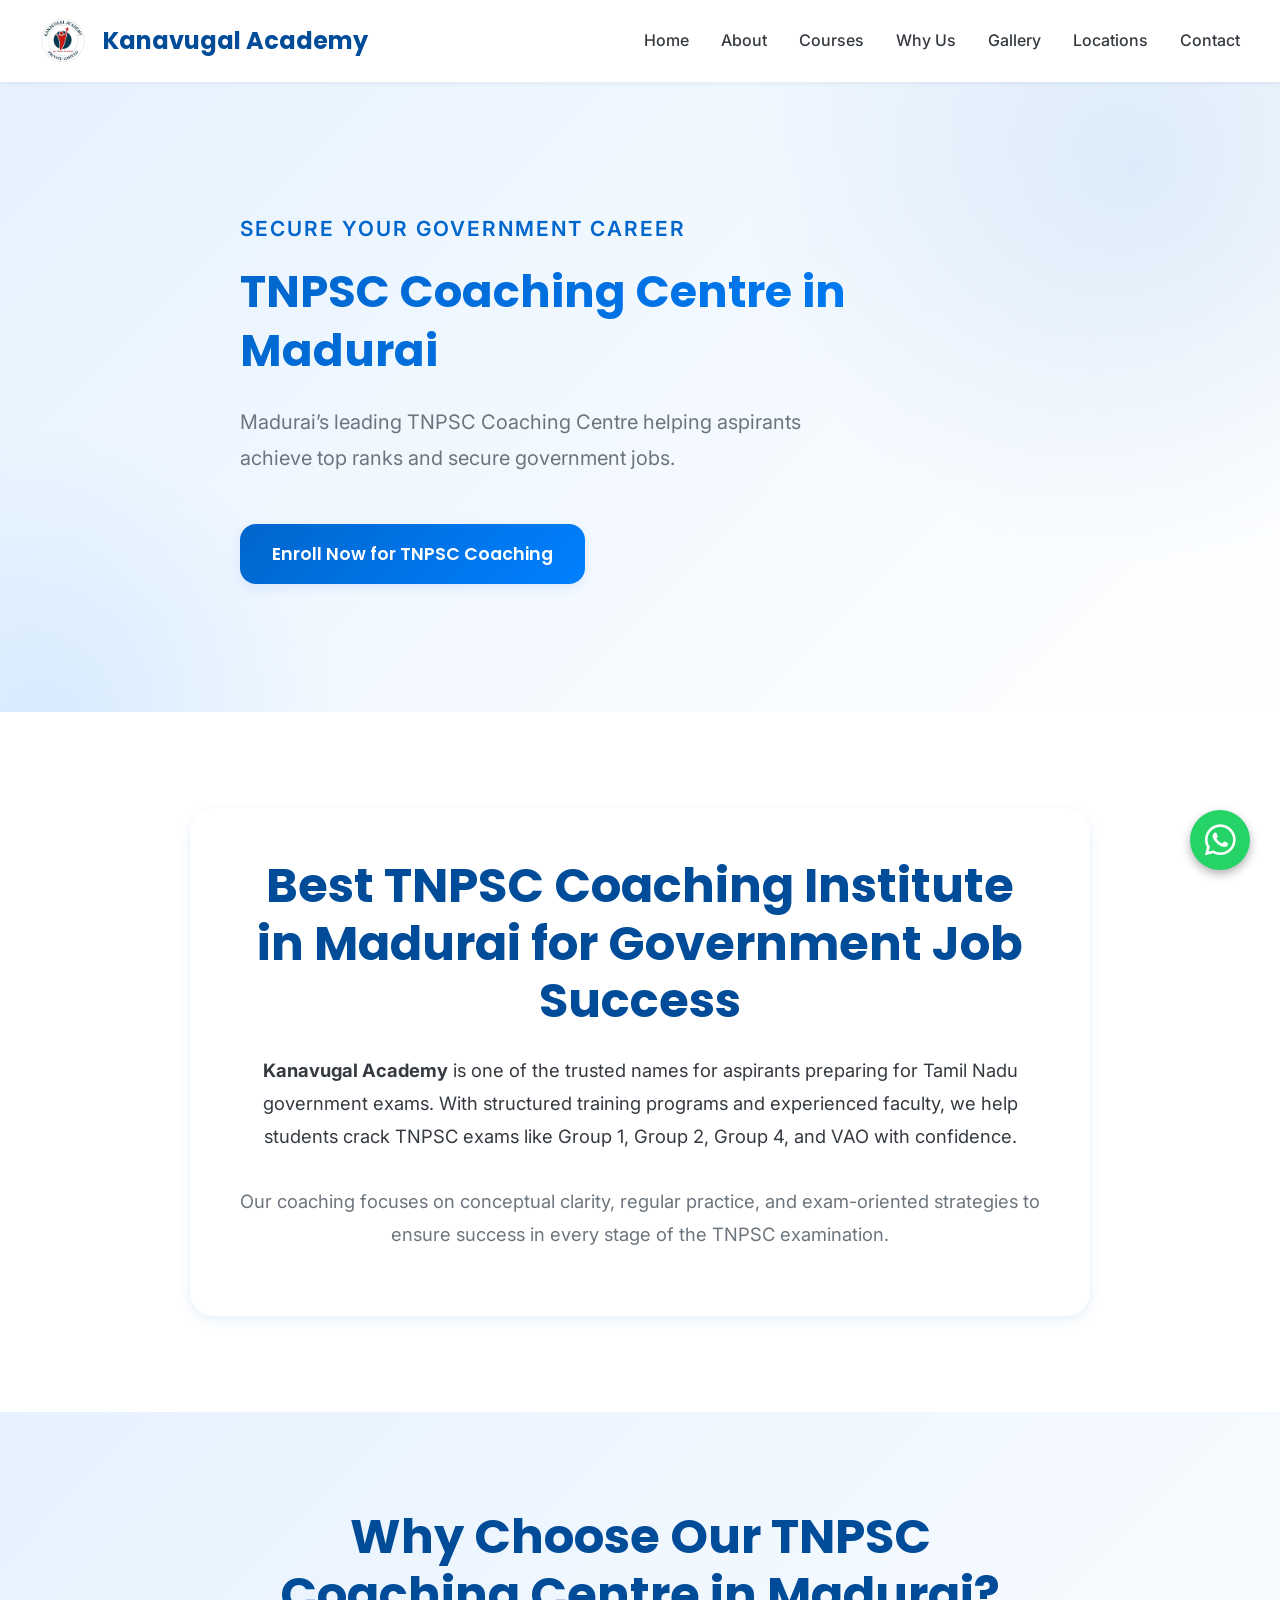
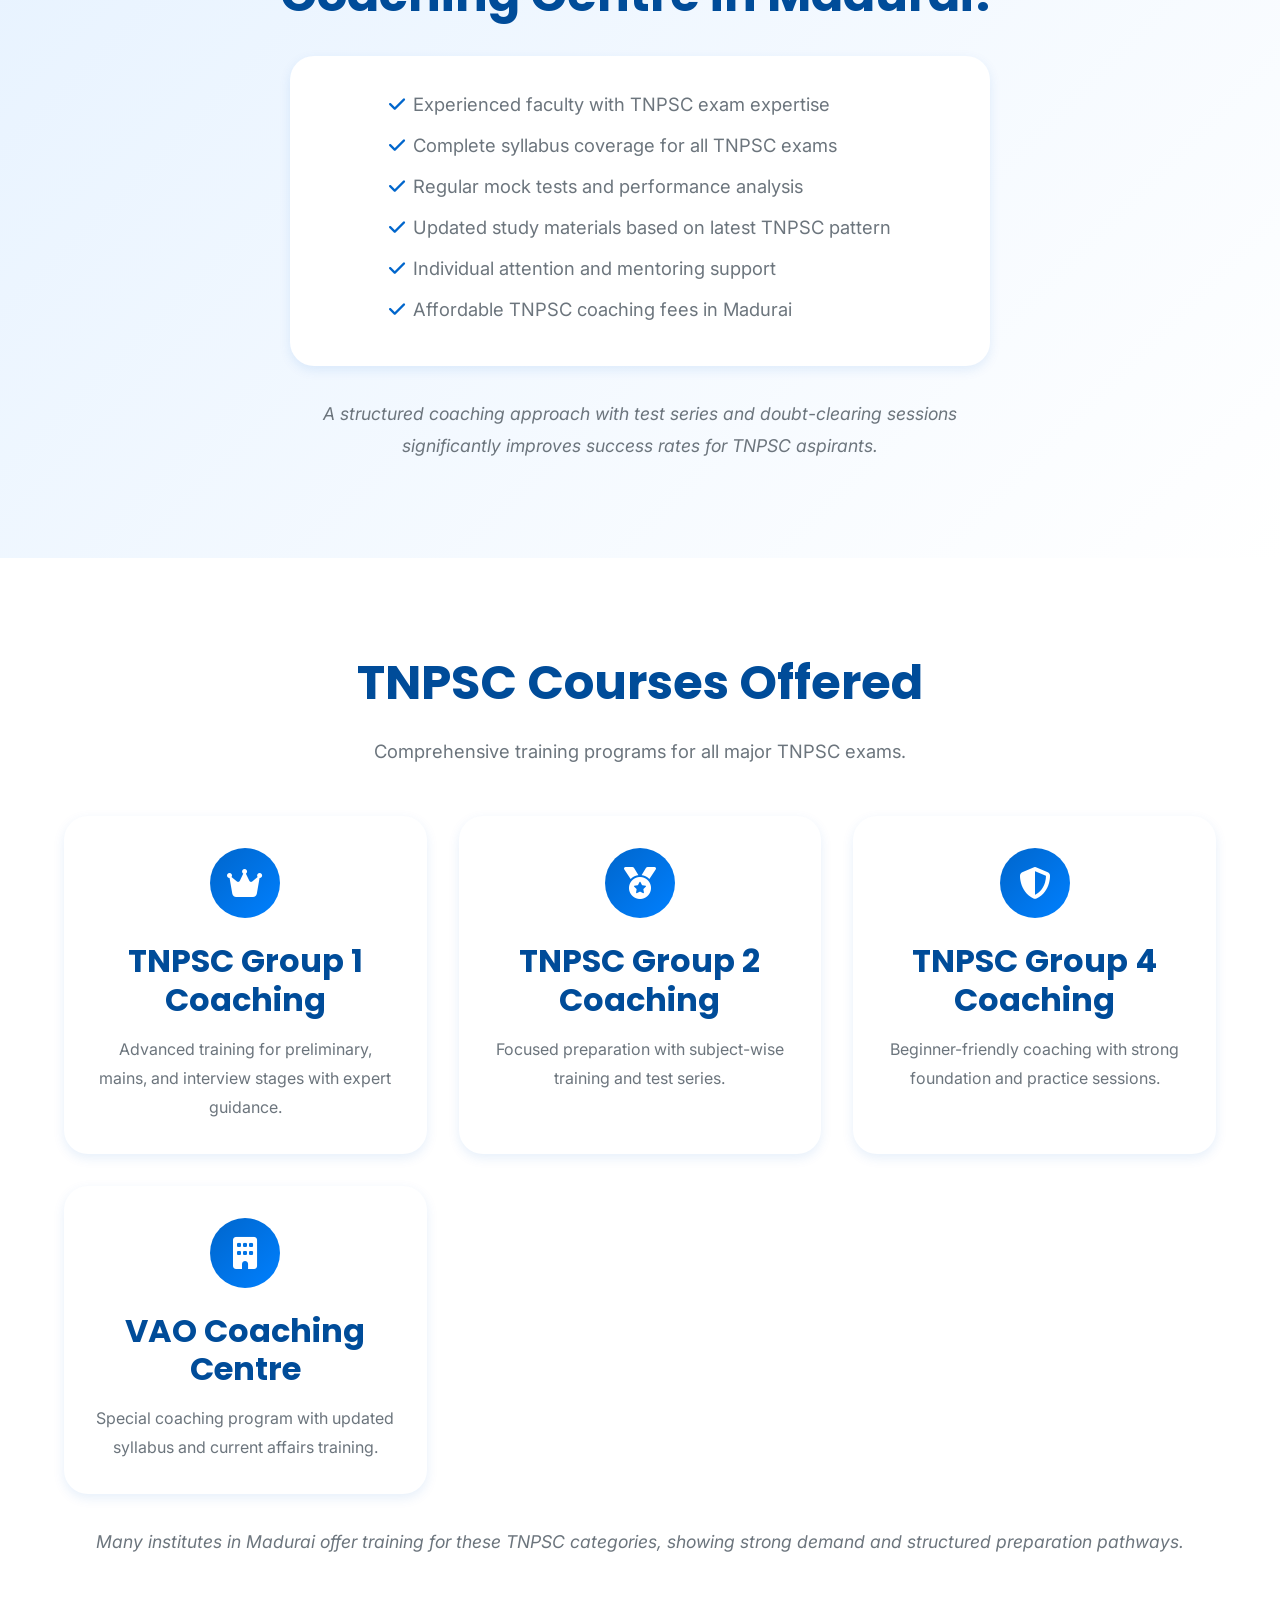
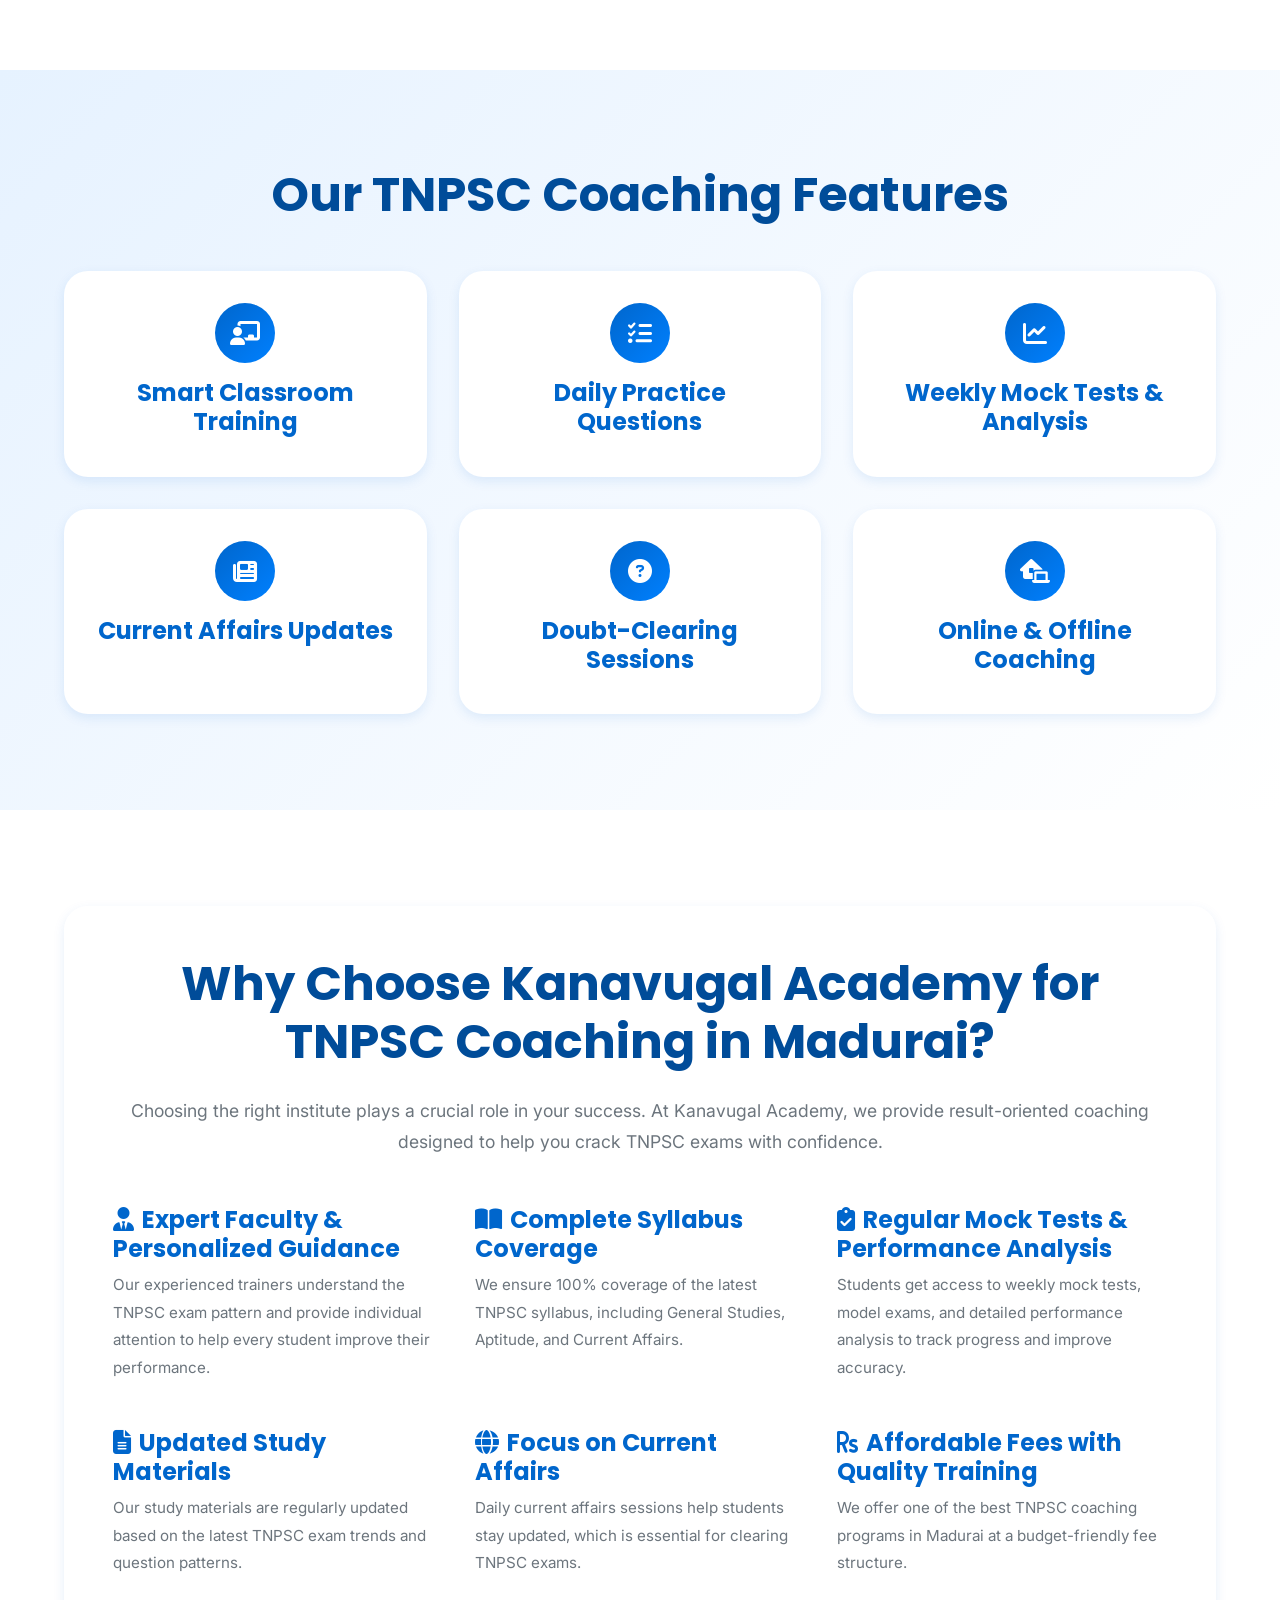
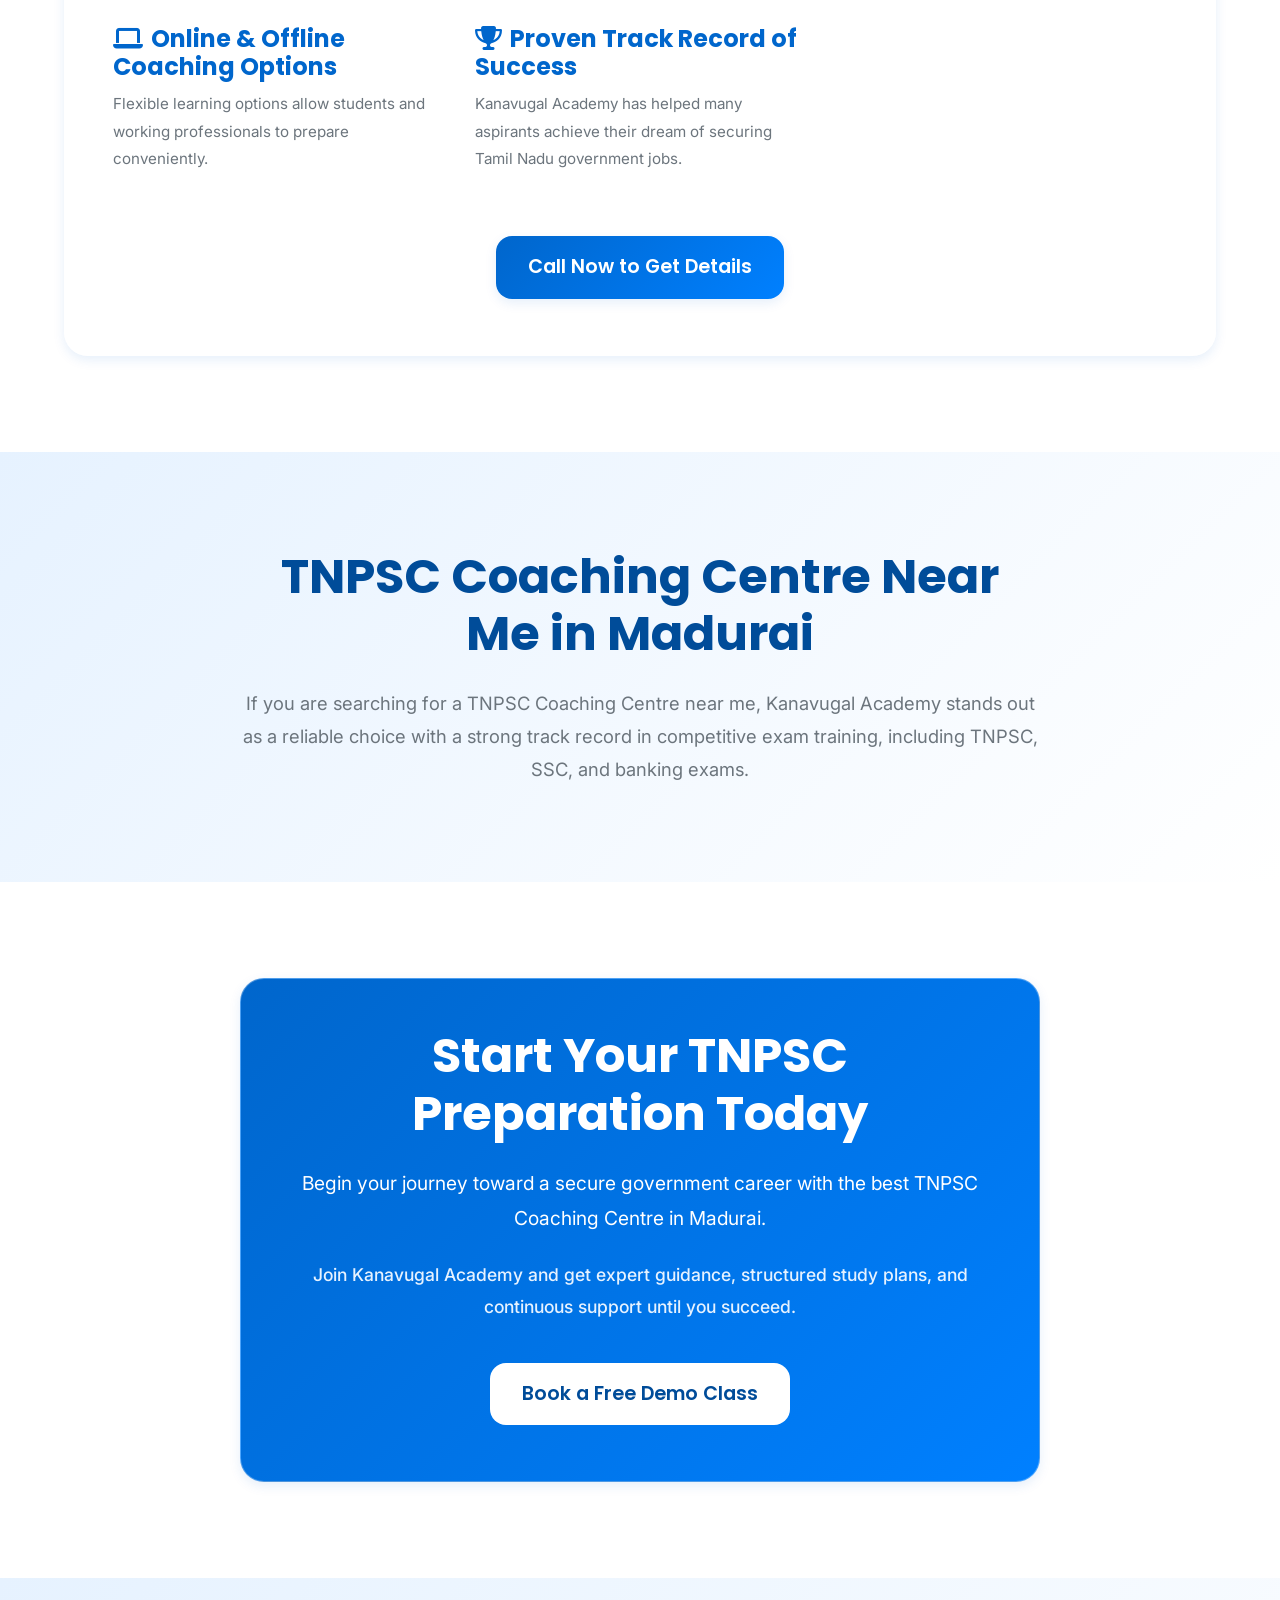
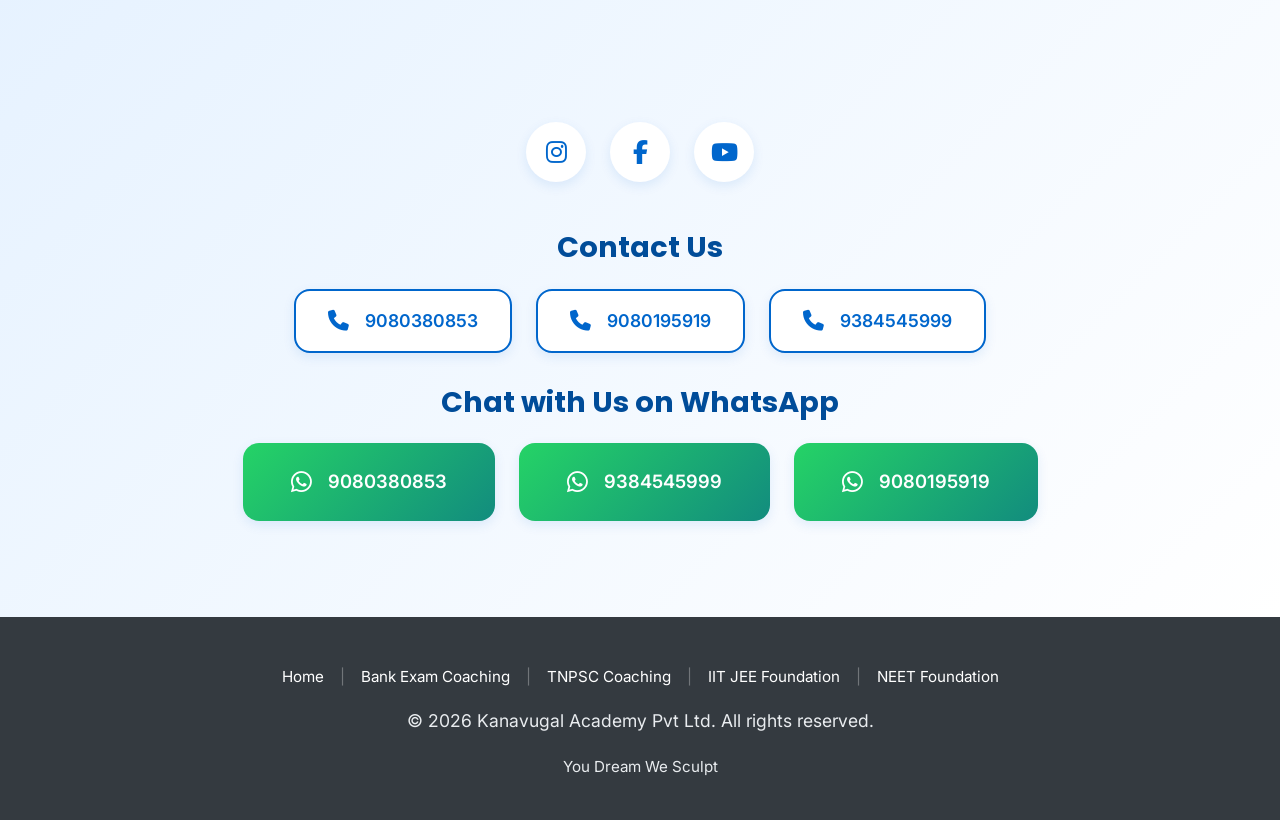
<file: tnpsc-coaching-centre-madurai.html>
<!DOCTYPE html>
<html lang="en">

<head>
    <meta charset="UTF-8">
    <meta name="viewport" content="width=device-width, initial-scale=1.0">
    <meta name="description" content="Join Kanavugal Academy, the leading TNPSC Coaching Centre in Madurai. Get expert coaching for Group 1, 2, 4 & VAO exams with experienced faculty, mock tests, and high success rate.">
    <meta name="keywords" content="TNPSC Coaching Centre in Madurai, TNPSC Coaching in Madurai, Best TNPSC Coaching Institute in Madurai, TNPSC Classes in Madurai, TNPSC Group 1 Coaching, TNPSC Group 2 Coaching Centre, TNPSC Group 4 Coaching in Madurai, VAO Coaching Centre in Madurai, TNPSC Coaching Fees in Madurai, TNPSC Coaching Centre near me">
    <meta name="author" content="Kanavugal Academy">
    <meta name="robots" content="index, follow">
    <meta name="theme-color" content="#0066cc">

    <!-- SEO Verification Placeholders -->
    <meta name="google-site-verification" content="jSlAyYC9LrwwOKihXVBZaQAWUIvTxLBjJGa6F6Jgr1k">

    <!-- Canonical URL -->
    <link rel="canonical" href="https://kanavugalacademy.com/tnpsc-coaching-centre-madurai.html">

    <!-- Favicons & Icons -->
    <link rel="shortcut icon" href="./assets/logo.jpeg" type="image/x-icon">
    <link rel="apple-touch-icon" sizes="180x180" href="./assets/apple-touch-icon.png">
    <link rel="icon" type="image/png" sizes="32x32" href="./assets/favicon-32x32.png">
    <link rel="icon" type="image/png" sizes="16x16" href="./assets/favicon-16x16.png">
    <link rel="manifest" href="./manifest.json">

    <title>TNPSC Coaching Centre in Madurai | Best TNPSC Coaching – Kanavugal Academy</title>

    <!-- Open Graph / Facebook -->
    <meta property="og:type" content="website">
    <meta property="og:title" content="TNPSC Coaching Centre in Madurai | Best TNPSC Coaching – Kanavugal Academy">
    <meta property="og:description" content="Join Kanavugal Academy, the leading TNPSC Coaching Centre in Madurai. Get expert coaching for Group 1, 2, 4 & VAO exams with experienced faculty, mock tests, and high success rate.">
    <meta property="og:url" content="https://kanavugalacademy.com/tnpsc-coaching-centre-madurai.html">
    <meta property="og:image" content="https://kanavugalacademy.com/assets/og-image.png">
    <meta property="og:site_name" content="Kanavugal Academy">
    <meta property="og:locale" content="en_US">

    <!-- Twitter -->
    <meta name="twitter:card" content="summary_large_image">
    <meta name="twitter:title" content="TNPSC Coaching Centre in Madurai | Best TNPSC Coaching – Kanavugal Academy">
    <meta name="twitter:description" content="Join Kanavugal Academy, the leading TNPSC Coaching Centre in Madurai. Get expert coaching for Group 1, 2, 4 & VAO exams with experienced faculty, mock tests, and high success rate.">
    <meta name="twitter:image" content="https://kanavugalacademy.com/assets/og-image.png">

    <!-- Google Analytics (GA4) Placeholder -->
    <!-- <script async src="https://www.googletagmanager.com/gtag/js?id=G-YOUR_GA4_CODE"></script>
    <script>
      window.dataLayer = window.dataLayer || [];
      function gtag(){dataLayer.push(arguments);}
      gtag('js', new Date());
      gtag('config', 'G-YOUR_GA4_CODE');
    </script> -->

    <!-- JSON-LD Schemas -->
    <!-- Breadcrumb Schema -->
    <script type="application/ld+json">
    {
      "@context": "https://schema.org",
      "@type": "BreadcrumbList",
      "itemListElement": [{
        "@type": "ListItem",
        "position": 1,
        "name": "Home",
        "item": "https://kanavugalacademy.com/"
      },{
        "@type": "ListItem",
        "position": 2,
        "name": "TNPSC Coaching Centre in Madurai",
        "item": "https://kanavugalacademy.com/tnpsc-coaching-centre-madurai.html"
      }]
    }
    </script>

    <!-- FAQ Schema -->
    <script type="application/ld+json">
    {
      "@context": "https://schema.org",
      "@type": "FAQPage",
      "mainEntity": [{
        "@type": "Question",
        "name": "Which TNPSC groups are coached at Kanavugal Academy?",
        "acceptedAnswer": {
          "@type": "Answer",
          "text": "We provide dedicated coaching for TNPSC Group 1, Group 2, Group 4, and VAO (Village Administrative Officer) examinations."
        }
      },{
        "@type": "Question",
        "name": "What study support and materials do you provide?",
        "acceptedAnswer": {
          "@type": "Answer",
          "text": "We provide fully updated study materials, daily current affairs classes, regular model tests, and structured syllabus notes covering both general studies and aptitude."
        }
      },{
        "@type": "Question",
        "name": "Do you offer online classes for working professionals?",
        "acceptedAnswer": {
          "@type": "Answer",
          "text": "Yes, we offer both offline coaching at our branches in Madurai and online hybrid learning classes for flexible schedules."
        }
      },{
        "@type": "Question",
        "name": "What are the TNPSC coaching fees at Kanavugal Academy?",
        "acceptedAnswer": {
          "@type": "Answer",
          "text": "We maintain highly affordable, candidate-friendly fees without compromising on the depth and quality of academic training."
        }
      }]
    }
    </script>

    <!-- Google Fonts Preconnect & Preload Style -->
    <link rel="preconnect" href="https://fonts.googleapis.com">
    <link rel="preconnect" href="https://fonts.gstatic.com" crossorigin>
    <link rel="preload" href="https://fonts.googleapis.com/css2?family=Inter:wght@300;400;500;600;700&family=Poppins:wght@600;700;800&display=swap" as="style" onload="this.onload=null;this.rel='stylesheet'">
    <noscript>
        <link href="https://fonts.googleapis.com/css2?family=Inter:wght@300;400;500;600;700&family=Poppins:wght@600;700;800&display=swap" rel="stylesheet">
    </noscript>

    <!-- Preloads -->
    <link rel="preload" href="index.css" as="style">
    <link rel="preload" href="script.js" as="script">

    <!-- Font Awesome -->
    <link rel="stylesheet" href="https://cdnjs.cloudflare.com/ajax/libs/font-awesome/6.4.0/css/all.min.css">

    <!-- Stylesheet -->
    <link rel="stylesheet" href="index.css">
</head>

<body>
    <!-- Header & Navigation -->
    <header class="header">
        <nav class="nav container">
            <div class="logo">
                <a href="index.html" style="display: flex; align-items: center; gap: 1rem; color: inherit; text-decoration: none;">
                    <img src="./assets/logo.png" alt="Kanavugal Academy Logo" class="logo-img" width="47" height="50">
                    <span>Kanavugal Academy</span>
                </a>
            </div>
            <ul class="nav-links" id="navLinks">
                <li><a href="index.html#home">Home</a></li>
                <li><a href="index.html#about">About</a></li>
                <li><a href="index.html#courses">Courses</a></li>
                <li><a href="index.html#why-choose">Why Us</a></li>
                <li><a href="index.html#gallery">Gallery</a></li>
                <li><a href="index.html#locations">Locations</a></li>
                <li><a href="index.html#contact">Contact</a></li>
            </ul>
            <button class="mobile-menu-toggle" id="mobileMenuToggle" aria-label="Toggle menu">
                <span></span>
                <span></span>
                <span></span>
            </button>
        </nav>
    </header>

    <main>

    <!-- Hero Section -->
    <section class="hero" style="min-height: 70vh;">
        <div class="container">
            <div class="hero-content scroll-reveal">
                <p class="hero-tagline">Secure Your Government Career</p>
                <h1 class="hero-title">TNPSC Coaching Centre in Madurai</h1>
                <p class="hero-description" style="font-size: 1.25rem;">
                    Madurai’s leading TNPSC Coaching Centre helping aspirants achieve top ranks and secure government jobs.
                </p>
                <div class="hero-buttons">
                    <a href="https://wa.me/919080380853?text=Hi,%20I%20want%20to%20Enroll%20Now%20for%20TNPSC%20Coaching." target="_blank" class="btn btn-primary">Enroll Now for TNPSC Coaching</a>
                </div>
            </div>
        </div>
    </section>

    <!-- Best TNPSC Coaching Institute -->
    <section class="section">
        <div class="container">
            <div class="card card-glass scroll-reveal" style="max-width: 900px; margin: 0 auto; text-align: center; padding: 3rem;">
                <h2>Best TNPSC Coaching Institute in Madurai for Government Job Success</h2>
                <p style="font-size: 1.15rem; margin-bottom: 2rem;">
                    <strong>Kanavugal Academy</strong> is one of the trusted names for aspirants preparing for Tamil Nadu government exams. With structured training programs and experienced faculty, we help students crack TNPSC exams like Group 1, Group 2, Group 4, and VAO with confidence.
                </p>
                <p style="font-size: 1.15rem; color: var(--gray);">
                    Our coaching focuses on conceptual clarity, regular practice, and exam-oriented strategies to ensure success in every stage of the TNPSC examination.
                </p>
            </div>
        </div>
    </section>

    <!-- Why Choose Our Centre -->
    <section class="section section-alt">
        <div class="container text-center">
            <h2 class="scroll-reveal" style="max-width: 800px; margin: 0 auto 2rem;">Why Choose Our TNPSC Coaching Centre in Madurai?</h2>
            <div class="card scroll-reveal" style="max-width: 700px; margin: 0 auto 2rem; padding: 2rem; background: var(--white);">
                <ul class="feature-list" style="font-size: 1.15rem;">
                    <li>Experienced faculty with TNPSC exam expertise</li>
                    <li>Complete syllabus coverage for all TNPSC exams</li>
                    <li>Regular mock tests and performance analysis</li>
                    <li>Updated study materials based on latest TNPSC pattern</li>
                    <li>Individual attention and mentoring support</li>
                    <li>Affordable TNPSC coaching fees in Madurai</li>
                </ul>
            </div>
            <p class="scroll-reveal" style="font-size: 1.1rem; color: var(--gray); max-width: 700px; margin: 0 auto;">
                <em>A structured coaching approach with test series and doubt-clearing sessions significantly improves success rates for TNPSC aspirants.</em>
            </p>
        </div>
    </section>

    <!-- TNPSC Courses Offered -->
    <section class="section">
        <div class="container text-center">
            <h2 class="scroll-reveal">TNPSC Courses Offered</h2>
            <p class="scroll-reveal" style="max-width: 700px; margin: 0 auto 3rem; font-size: 1.15rem; color: var(--gray);">
                Comprehensive training programs for all major TNPSC exams.
            </p>
            <div class="staff-grid scroll-reveal">
                <!-- Group 1 -->
                <div class="card staff-card" style="padding: 2rem;">
                    <div class="course-icon" style="width: 70px; height: 70px; font-size: 2rem; margin-bottom: 1.5rem;">
                        <i class="fas fa-crown"></i>
                    </div>
                    <h3 style="margin-bottom: 1rem; color: var(--primary-blue-dark);">TNPSC Group 1 Coaching</h3>
                    <p style="font-size: 1rem; color: var(--gray);">
                        Advanced training for preliminary, mains, and interview stages with expert guidance.
                    </p>
                </div>
                
                <!-- Group 2 -->
                <div class="card staff-card" style="padding: 2rem;">
                    <div class="course-icon" style="width: 70px; height: 70px; font-size: 2rem; margin-bottom: 1.5rem;">
                        <i class="fas fa-medal"></i>
                    </div>
                    <h3 style="margin-bottom: 1rem; color: var(--primary-blue-dark);">TNPSC Group 2 Coaching</h3>
                    <p style="font-size: 1rem; color: var(--gray);">
                        Focused preparation with subject-wise training and test series.
                    </p>
                </div>

                <!-- Group 4 -->
                <div class="card staff-card" style="padding: 2rem;">
                    <div class="course-icon" style="width: 70px; height: 70px; font-size: 2rem; margin-bottom: 1.5rem;">
                        <i class="fas fa-shield-alt"></i>
                    </div>
                    <h3 style="margin-bottom: 1rem; color: var(--primary-blue-dark);">TNPSC Group 4 Coaching</h3>
                    <p style="font-size: 1rem; color: var(--gray);">
                        Beginner-friendly coaching with strong foundation and practice sessions.
                    </p>
                </div>

                <!-- VAO -->
                <div class="card staff-card" style="padding: 2rem;">
                    <div class="course-icon" style="width: 70px; height: 70px; font-size: 2rem; margin-bottom: 1.5rem;">
                        <i class="fas fa-building"></i>
                    </div>
                    <h3 style="margin-bottom: 1rem; color: var(--primary-blue-dark);">VAO Coaching Centre</h3>
                    <p style="font-size: 1rem; color: var(--gray);">
                        Special coaching program with updated syllabus and current affairs training.
                    </p>
                </div>
            </div>
            <p class="scroll-reveal" style="margin-top: 2rem; font-size: 1.1rem; color: var(--gray);">
                <em>Many institutes in Madurai offer training for these TNPSC categories, showing strong demand and structured preparation pathways.</em>
            </p>
        </div>
    </section>

    <!-- Key Features -->
    <section class="section section-alt">
        <div class="container">
            <h2 class="text-center scroll-reveal">Our TNPSC Coaching Features</h2>
            <div class="staff-grid scroll-reveal" style="grid-template-columns: repeat(auto-fill, minmax(300px, 1fr));">
                <div class="card staff-card">
                    <div class="course-icon" style="width: 60px; height: 60px; font-size: 1.5rem; margin-bottom: 1rem;"><i class="fas fa-chalkboard-teacher"></i></div>
                    <h3 style="font-size: clamp(1.25rem, 2.5vw, 1.5rem); font-weight: 700; margin-bottom: var(--spacing-xs);">Smart Classroom Training</h3>
                </div>
                <div class="card staff-card">
                    <div class="course-icon" style="width: 60px; height: 60px; font-size: 1.5rem; margin-bottom: 1rem;"><i class="fas fa-tasks"></i></div>
                    <h3 style="font-size: clamp(1.25rem, 2.5vw, 1.5rem); font-weight: 700; margin-bottom: var(--spacing-xs);">Daily Practice Questions</h3>
                </div>
                <div class="card staff-card">
                    <div class="course-icon" style="width: 60px; height: 60px; font-size: 1.5rem; margin-bottom: 1rem;"><i class="fas fa-chart-line"></i></div>
                    <h3 style="font-size: clamp(1.25rem, 2.5vw, 1.5rem); font-weight: 700; margin-bottom: var(--spacing-xs);">Weekly Mock Tests & Analysis</h3>
                </div>
                <div class="card staff-card">
                    <div class="course-icon" style="width: 60px; height: 60px; font-size: 1.5rem; margin-bottom: 1rem;"><i class="fas fa-newspaper"></i></div>
                    <h3 style="font-size: clamp(1.25rem, 2.5vw, 1.5rem); font-weight: 700; margin-bottom: var(--spacing-xs);">Current Affairs Updates</h3>
                </div>
                <div class="card staff-card">
                    <div class="course-icon" style="width: 60px; height: 60px; font-size: 1.5rem; margin-bottom: 1rem;"><i class="fas fa-question-circle"></i></div>
                    <h3 style="font-size: clamp(1.25rem, 2.5vw, 1.5rem); font-weight: 700; margin-bottom: var(--spacing-xs);">Doubt-Clearing Sessions</h3>
                </div>
                <div class="card staff-card">
                    <div class="course-icon" style="width: 60px; height: 60px; font-size: 1.5rem; margin-bottom: 1rem;"><i class="fas fa-laptop-house"></i></div>
                    <h3 style="font-size: clamp(1.25rem, 2.5vw, 1.5rem); font-weight: 700; margin-bottom: var(--spacing-xs);">Online & Offline Coaching</h3>
                </div>
            </div>
        </div>
    </section>

    <!-- Why Kanavugal Academy Detailed -->
    <section class="section">
        <div class="container">
            <div class="card card-glass scroll-reveal" style="padding: 3rem;">
                <h2 style="color: var(--primary-blue-dark); text-align: center; margin-bottom: 1.5rem;">Why Choose Kanavugal Academy for TNPSC Coaching in Madurai?</h2>
                <p style="font-size: 1.1rem; color: var(--gray); text-align: center; margin-bottom: 3rem;">
                    Choosing the right institute plays a crucial role in your success. At Kanavugal Academy, we provide result-oriented coaching designed to help you crack TNPSC exams with confidence.
                </p>
                
                <div style="display: grid; grid-template-columns: repeat(auto-fit, minmax(300px, 1fr)); gap: 2rem;">
                    <div>
                        <h3 style="color: var(--primary-blue); margin-bottom: 0.5rem; font-size: clamp(1.25rem, 2.5vw, 1.5rem); font-weight: 700;"><i class="fas fa-user-tie" style="margin-right: 0.5rem;"></i>Expert Faculty & Personalized Guidance</h3>
                        <p style="font-size: 0.95rem; color: var(--gray);">Our experienced trainers understand the TNPSC exam pattern and provide individual attention to help every student improve their performance.</p>
                    </div>
                    <div>
                        <h3 style="color: var(--primary-blue); margin-bottom: 0.5rem; font-size: clamp(1.25rem, 2.5vw, 1.5rem); font-weight: 700;"><i class="fas fa-book-open" style="margin-right: 0.5rem;"></i>Complete Syllabus Coverage</h3>
                        <p style="font-size: 0.95rem; color: var(--gray);">We ensure 100% coverage of the latest TNPSC syllabus, including General Studies, Aptitude, and Current Affairs.</p>
                    </div>
                    <div>
                        <h3 style="color: var(--primary-blue); margin-bottom: 0.5rem; font-size: clamp(1.25rem, 2.5vw, 1.5rem); font-weight: 700;"><i class="fas fa-clipboard-check" style="margin-right: 0.5rem;"></i>Regular Mock Tests & Performance Analysis</h3>
                        <p style="font-size: 0.95rem; color: var(--gray);">Students get access to weekly mock tests, model exams, and detailed performance analysis to track progress and improve accuracy.</p>
                    </div>
                    <div>
                        <h3 style="color: var(--primary-blue); margin-bottom: 0.5rem; font-size: clamp(1.25rem, 2.5vw, 1.5rem); font-weight: 700;"><i class="fas fa-file-alt" style="margin-right: 0.5rem;"></i>Updated Study Materials</h3>
                        <p style="font-size: 0.95rem; color: var(--gray);">Our study materials are regularly updated based on the latest TNPSC exam trends and question patterns.</p>
                    </div>
                    <div>
                        <h3 style="color: var(--primary-blue); margin-bottom: 0.5rem; font-size: clamp(1.25rem, 2.5vw, 1.5rem); font-weight: 700;"><i class="fas fa-globe" style="margin-right: 0.5rem;"></i>Focus on Current Affairs</h3>
                        <p style="font-size: 0.95rem; color: var(--gray);">Daily current affairs sessions help students stay updated, which is essential for clearing TNPSC exams.</p>
                    </div>
                    <div>
                        <h3 style="color: var(--primary-blue); margin-bottom: 0.5rem; font-size: clamp(1.25rem, 2.5vw, 1.5rem); font-weight: 700;"><i class="fas fa-rupee-sign" style="margin-right: 0.5rem;"></i>Affordable Fees with Quality Training</h3>
                        <p style="font-size: 0.95rem; color: var(--gray);">We offer one of the best TNPSC coaching programs in Madurai at a budget-friendly fee structure.</p>
                    </div>
                    <div>
                        <h3 style="color: var(--primary-blue); margin-bottom: 0.5rem; font-size: clamp(1.25rem, 2.5vw, 1.5rem); font-weight: 700;"><i class="fas fa-laptop" style="margin-right: 0.5rem;"></i>Online & Offline Coaching Options</h3>
                        <p style="font-size: 0.95rem; color: var(--gray);">Flexible learning options allow students and working professionals to prepare conveniently.</p>
                    </div>
                    <div>
                        <h3 style="color: var(--primary-blue); margin-bottom: 0.5rem; font-size: clamp(1.25rem, 2.5vw, 1.5rem); font-weight: 700;"><i class="fas fa-trophy" style="margin-right: 0.5rem;"></i>Proven Track Record of Success</h3>
                        <p style="font-size: 0.95rem; color: var(--gray);">Kanavugal Academy has helped many aspirants achieve their dream of securing Tamil Nadu government jobs.</p>
                    </div>
                </div>

                <div class="text-center" style="margin-top: 3rem;">
                    <a href="https://wa.me/919080380853?text=Hi,%20I%20want%20to%20Call%20Now%20to%20Get%20Details%20about%20TNPSC." target="_blank" class="btn btn-primary" style="font-size: 1.2rem; padding: 1rem 2rem;">Call Now to Get Details</a>
                </div>
            </div>
        </div>
    </section>

    <!-- TNPSC Near Me -->
    <section class="section section-alt">
        <div class="container text-center">
            <h2 class="scroll-reveal" style="max-width: 800px; margin: 0 auto 1.5rem;">TNPSC Coaching Centre Near Me in Madurai</h2>
            <p class="scroll-reveal" style="font-size: 1.15rem; color: var(--gray); max-width: 800px; margin: 0 auto;">
                If you are searching for a TNPSC Coaching Centre near me, Kanavugal Academy stands out as a reliable choice with a strong track record in competitive exam training, including TNPSC, SSC, and banking exams.
            </p>
        </div>
    </section>

    <!-- Start Your Journey CTA -->
    <section class="section">
        <div class="container text-center">
            <div class="card card-glass cta-card scroll-reveal">
                <h2>Start Your TNPSC Preparation Today</h2>
                <p style="font-size: 1.2rem; color: var(--white); margin-bottom: 1.5rem;">
                    Begin your journey toward a secure government career with the best TNPSC Coaching Centre in Madurai. 
                </p>
                <p style="font-size: 1.1rem; color: var(--sky-blue); margin-bottom: 2.5rem; font-weight: 500;">
                    Join Kanavugal Academy and get expert guidance, structured study plans, and continuous support until you succeed.
                </p>
                <a href="https://wa.me/919080380853?text=Hi,%20I%20would%20like%20to%20Book%20a%20Free%20Demo%20Class%20for%20TNPSC." target="_blank" class="btn" style="background: var(--white); color: var(--primary-blue-dark); font-size: 1.2rem; padding: 1rem 2rem;">Book a Free Demo Class</a>
            </div>
        </div>
    </section>

    <!-- Contact & Footer -->
    <section id="contact" class="section section-alt">
        <div class="container">
            <div class="social-links">
                <a href="https://www.instagram.com/kanavugal_academy?igsh=MWpjbHlkaHV3eWFyMg==" target="_blank"
                    rel="noopener noreferrer" class="social-link" aria-label="Instagram">
                    <i class="fab fa-instagram"></i>
                </a>
                <a href="https://www.facebook.com/share/1A8mV7ntUL/" target="_blank" rel="noopener noreferrer"
                    class="social-link" aria-label="Facebook">
                    <i class="fab fa-facebook-f"></i>
                </a>
                <a href="https://youtube.com/@kanavugalacademy?si=gkngZjti5xDNthuc" target="_blank"
                    rel="noopener noreferrer" class="social-link" aria-label="YouTube">
                    <i class="fab fa-youtube"></i>
                </a>
            </div>

            <!-- Contact Numbers -->
            <div class="contact-info scroll-reveal" style="margin-top: 3rem;">
                <h3 class="text-center" style="margin-bottom: 1.5rem;">Contact Us</h3>
                <div class="contact-numbers">
                    <a href="tel:9080380853" class="contact-number">
                        <i class="fas fa-phone"></i>
                        <span>9080380853</span>
                    </a>
                    <a href="tel:9080195919" class="contact-number">
                        <i class="fas fa-phone"></i>
                        <span>9080195919</span>
                    </a>
                    <a href="tel:9384545999" class="contact-number">
                        <i class="fas fa-phone"></i>
                        <span>9384545999</span>
                    </a>
                </div>
            </div>

            <!-- WhatsApp Buttons -->
            <div class="whatsapp-section scroll-reveal" style="margin-top: 2rem;">
                <h3 class="text-center" style="margin-bottom: 1.5rem;">Chat with Us on WhatsApp</h3>
                <div class="whatsapp-buttons">
                    <a href="https://wa.me/919080380853" target="_blank" rel="noopener noreferrer" class="whatsapp-btn">
                        <i class="fab fa-whatsapp"></i>
                        <span>9080380853</span>
                    </a>
                    <a href="https://wa.me/919384545999" target="_blank" rel="noopener noreferrer" class="whatsapp-btn">
                        <i class="fab fa-whatsapp"></i>
                        <span>9384545999</span>
                    </a>
                    <a href="https://wa.me/919080195919" target="_blank" rel="noopener noreferrer" class="whatsapp-btn">
                        <i class="fab fa-whatsapp"></i>
                        <span>9080195919</span>
                    </a>
                </div>
            </div>
        </div>
    </section>

    </main>

    <!-- Footer -->
    <footer class="footer">
        <div class="container">
            <nav class="footer-nav" aria-label="Footer Navigation" style="margin-bottom: var(--spacing-sm); display: flex; flex-wrap: wrap; justify-content: center; gap: var(--spacing-sm); font-size: 0.95rem;">
                <a href="index.html" style="color: var(--white); text-decoration: none;">Home</a>
                <span style="color: rgba(255,255,255,0.3);">|</span>
                <a href="bank-exam-coaching-madurai.html" style="color: var(--white); text-decoration: none;">Bank Exam Coaching</a>
                <span style="color: rgba(255,255,255,0.3);">|</span>
                <a href="tnpsc-coaching-centre-madurai.html" style="color: var(--white); text-decoration: none;">TNPSC Coaching</a>
                <span style="color: rgba(255,255,255,0.3);">|</span>
                <a href="iit-jee-foundation-courses.html" style="color: var(--white); text-decoration: none;">IIT JEE Foundation</a>
                <span style="color: rgba(255,255,255,0.3);">|</span>
                <a href="neet-foundation-courses.html" style="color: var(--white); text-decoration: none;">NEET Foundation</a>
            </nav>
            <p>&copy; <span id="day"></span> Kanavugal Academy Pvt Ltd. All rights reserved.</p>
            <p style="font-size: 0.95rem; margin-top: 0.5rem;">You Dream We Sculpt</p>
        </div>
    </footer>

    <!-- Floating WhatsApp Button -->
    <a href="https://wa.me/919080380853" class="floating-whatsapp" target="_blank" rel="noopener noreferrer"
        aria-label="Chat on WhatsApp">
        <i class="fab fa-whatsapp"></i>
    </a>

    <!-- JavaScript -->
    <script src="script.js"></script>
</body>

</html>
</file>
<file: index.css>
/* ============================================
   KANAVUGAL ACADEMY - DESIGN SYSTEM
   Theme: Blue & White Professional
   ============================================ */

/* ============================================
   CSS CUSTOM PROPERTIES
   ============================================ */
:root {
    /* Primary Colors - Blue Theme */
    --primary-blue: #0066cc;
    --primary-blue-dark: #004c99;
    --primary-blue-light: #3385d6;
    --accent-blue: #0080ff;
    --sky-blue: #e6f2ff;

    /* Neutral Colors */
    --white: #ffffff;
    --off-white: #f8f9fa;
    --light-gray: #e9ecef;
    --gray: #6c757d;
    --dark-gray: #343a40;
    --black: #000000;

    /* Gradient Colors */
    --gradient-primary: linear-gradient(135deg, #0066cc 0%, #0080ff 100%);
    --gradient-light: linear-gradient(135deg, #e6f2ff 0%, #ffffff 100%);
    --gradient-overlay: linear-gradient(135deg, rgba(0, 102, 204, 0.9) 0%, rgba(0, 128, 255, 0.9) 100%);

    /* Shadows */
    --shadow-sm: 0 2px 4px rgba(0, 0, 0, 0.05);
    --shadow-md: 0 4px 12px rgba(0, 102, 204, 0.1);
    --shadow-lg: 0 8px 24px rgba(0, 102, 204, 0.15);
    --shadow-xl: 0 16px 48px rgba(0, 102, 204, 0.2);

    /* Spacing */
    --spacing-xs: 0.5rem;
    --spacing-sm: 1rem;
    --spacing-md: 1.5rem;
    --spacing-lg: 2rem;
    --spacing-xl: 3rem;
    --spacing-2xl: 4rem;
    --spacing-3xl: 6rem;

    /* Typography */
    --font-primary: 'Inter', -apple-system, BlinkMacSystemFont, 'Segoe UI', sans-serif;
    --font-heading: 'Poppins', 'Inter', sans-serif;

    /* Border Radius */
    --radius-sm: 0.5rem;
    --radius-md: 1rem;
    --radius-lg: 1.5rem;
    --radius-xl: 2rem;

    /* Transitions */
    --transition-fast: 0.2s ease;
    --transition-base: 0.3s ease;
    --transition-slow: 0.5s ease;

    /* Z-index */
    --z-dropdown: 1000;
    --z-sticky: 1020;
    --z-fixed: 1030;
    --z-modal: 1050;
}

/* ============================================
   RESET & BASE STYLES
   ============================================ */
* {
    margin: 0;
    padding: 0;
    box-sizing: border-box;
}

html {
    scroll-behavior: smooth;
    font-size: 16px;
}

body {
    font-family: var(--font-primary);
    color: var(--dark-gray);
    background-color: var(--white);
    line-height: 1.6;
    overflow-x: hidden;
}

/* ============================================
   TYPOGRAPHY
   ============================================ */
h1,
h2,
h3,
h4,
h5,
h6 {
    font-family: var(--font-heading);
    font-weight: 700;
    line-height: 1.2;
    color: var(--dark-gray);
    margin-bottom: var(--spacing-md);
}

h1 {
    font-size: clamp(2.5rem, 5vw, 4rem);
    background: var(--gradient-primary);
    -webkit-background-clip: text;
    -webkit-text-fill-color: transparent;
    background-clip: text;
}

h2 {
    font-size: clamp(2rem, 4vw, 3rem);
    color: var(--primary-blue-dark);
}

h3 {
    font-size: clamp(1.5rem, 3vw, 2rem);
    color: var(--primary-blue);
}

h4 {
    font-size: clamp(1.25rem, 2.5vw, 1.5rem);
}

p {
    margin-bottom: var(--spacing-sm);
    font-size: 1.1rem;
    line-height: 1.8;
}

a {
    color: var(--primary-blue);
    text-decoration: none;
    transition: var(--transition-base);
}

a:hover {
    color: var(--accent-blue);
}

/* ============================================
   LAYOUT UTILITIES
   ============================================ */
.container {
    max-width: 1200px;
    margin: 0 auto;
    padding: 0 var(--spacing-md);
}

.section {
    padding: var(--spacing-3xl) 0;
    position: relative;
}

.section-alt {
    background: var(--gradient-light);
}

.text-center {
    text-align: center;
}

.flex {
    display: flex;
}

.flex-center {
    display: flex;
    justify-content: center;
    align-items: center;
}

.grid {
    display: grid;
    gap: var(--spacing-lg);
}

/* ============================================
   BUTTONS
   ============================================ */
.btn {
    display: inline-block;
    padding: var(--spacing-sm) var(--spacing-lg);
    font-family: var(--font-heading);
    font-size: 1.1rem;
    font-weight: 600;
    text-align: center;
    border: none;
    border-radius: var(--radius-md);
    cursor: pointer;
    transition: all var(--transition-base);
    text-decoration: none;
    position: relative;
    overflow: hidden;
}

.btn-primary {
    background: var(--gradient-primary);
    color: var(--white);
    box-shadow: var(--shadow-md);
}

.btn-primary:hover {
    transform: translateY(-2px);
    box-shadow: var(--shadow-lg);
    color: var(--white);
}

.btn-primary::before {
    content: '';
    position: absolute;
    top: 0;
    left: -100%;
    width: 100%;
    height: 100%;
    background: linear-gradient(90deg, transparent, rgba(255, 255, 255, 0.3), transparent);
    transition: var(--transition-slow);
}

.btn-primary:hover::before {
    left: 100%;
}

.btn-outline {
    background: transparent;
    color: var(--primary-blue);
    border: 2px solid var(--primary-blue);
}

.btn-outline:hover {
    background: var(--primary-blue);
    color: var(--white);
    transform: translateY(-2px);
}

/* ============================================
   CARDS
   ============================================ */
.card {
    background: var(--white);
    border-radius: var(--radius-lg);
    padding: var(--spacing-lg);
    box-shadow: var(--shadow-md);
    transition: all var(--transition-base);
    position: relative;
    overflow: hidden;
}

.card::before {
    content: '';
    position: absolute;
    top: 0;
    left: 0;
    width: 100%;
    height: 4px;
    background: var(--gradient-primary);
    transform: scaleX(0);
    transition: var(--transition-base);
}

.card:hover {
    transform: translateY(-8px);
    box-shadow: var(--shadow-xl);
}

.card:hover::before {
    transform: scaleX(1);
}

.card-glass {
    background: rgba(255, 255, 255, 0.7);
    backdrop-filter: blur(10px);
    border: 1px solid rgba(255, 255, 255, 0.3);
}

/* ============================================
   HEADER & NAVIGATION
   ============================================ */
.header {
    position: sticky;
    top: 0;
    width: 100%;
    background: rgba(255, 255, 255, 0.95);
    backdrop-filter: blur(10px);
    box-shadow: var(--shadow-sm);
    z-index: var(--z-sticky);
    transition: var(--transition-base);
}

.nav {
    display: flex;
    justify-content: space-between;
    align-items: center;
    padding: var(--spacing-sm) 0;
}

.logo {
    display: flex;
    align-items: center;
    gap: var(--spacing-sm);
    font-family: var(--font-heading);
    font-size: 1.5rem;
    font-weight: 700;
    color: var(--primary-blue-dark);
}

.logo-img {
    height: 50px;
    width: auto;
}

.nav-links {
    display: flex;
    list-style: none;
    gap: var(--spacing-lg);
    align-items: center;
}

.nav-links a {
    font-weight: 500;
    color: var(--dark-gray);
    position: relative;
    padding: var(--spacing-xs) 0;
}

.nav-links a::after {
    content: '';
    position: absolute;
    bottom: 0;
    left: 0;
    width: 0;
    height: 2px;
    background: var(--gradient-primary);
    transition: var(--transition-base);
}

.nav-links a:hover::after {
    width: 100%;
}

.mobile-menu-toggle {
    display: none;
    flex-direction: column;
    gap: 4px;
    background: none;
    border: none;
    cursor: pointer;
    padding: var(--spacing-xs);
}

.mobile-menu-toggle span {
    width: 25px;
    height: 3px;
    background: var(--primary-blue);
    border-radius: 2px;
    transition: var(--transition-base);
}

/* ============================================
   HERO SECTION
   ============================================ */
.hero {
    min-height: 90vh;
    display: flex;
    align-items: center;
    position: relative;
    background: var(--gradient-light);
    overflow: hidden;
}

.hero::before {
    content: '';
    position: absolute;
    top: -50%;
    right: -20%;
    width: 800px;
    height: 800px;
    background: radial-gradient(circle, rgba(0, 102, 204, 0.1) 0%, transparent 70%);
    border-radius: 50%;
    animation: float 20s ease-in-out infinite;
}

.hero::after {
    content: '';
    position: absolute;
    bottom: -50%;
    left: -20%;
    width: 600px;
    height: 600px;
    background: radial-gradient(circle, rgba(0, 128, 255, 0.1) 0%, transparent 70%);
    border-radius: 50%;
    animation: float 15s ease-in-out infinite reverse;
}

.hero-content {
    position: relative;
    z-index: 1;
    max-width: 800px;
}

.hero-tagline {
    font-size: 1.3rem;
    color: var(--primary-blue);
    font-weight: 600;
    margin-bottom: var(--spacing-sm);
    text-transform: uppercase;
    letter-spacing: 2px;
}

.hero-title {
    margin-bottom: var(--spacing-md);
    font-size: clamp(2rem, 3.5vw, 2.8rem);
    line-height: 1.3;
}

.hero-description {
    font-size: 1.1rem;
    color: var(--gray);
    margin-bottom: var(--spacing-xl);
    max-width: 600px;
}

.hero-buttons {
    display: flex;
    gap: var(--spacing-md);
    flex-wrap: wrap;
}

/* ============================================
   VISION & MISSION
   ============================================ */
.vision-mission-grid {
    display: grid;
    grid-template-columns: repeat(auto-fit, minmax(300px, 1fr));
    gap: var(--spacing-xl);
    margin-top: var(--spacing-xl);
}

.vision-card,
.mission-card {
    position: relative;
    padding: var(--spacing-xl);
}

.vision-card h3,
.mission-card h3 {
    display: flex;
    align-items: center;
    gap: var(--spacing-sm);
    margin-bottom: var(--spacing-md);
}

.icon {
    font-size: 2rem;
}

/* ============================================
   COURSES SECTION
   ============================================ */
.courses-grid {
    display: grid;
    grid-template-columns: repeat(auto-fit, minmax(250px, 1fr));
    gap: var(--spacing-lg);
    margin-top: var(--spacing-xl);
}

.course-card {
    text-align: center;
    padding: 1.5rem;
    width: 100%;
}

.course-icon {
    width: 80px;
    height: 80px;
    margin: 0 auto var(--spacing-md);
    background: var(--gradient-primary);
    border-radius: 50%;
    display: flex;
    align-items: center;
    justify-content: center;
    font-size: 2.5rem;
    color: var(--white);
    transition: var(--transition-base);
}

.course-card:hover .course-icon {
    transform: scale(1.1) rotate(5deg);
}

.course-card h3 {
    margin-bottom: var(--spacing-sm);
}

/* ============================================
   STAFF SECTION
   ============================================ */
.staff-grid {
    display: grid;
    grid-template-columns: repeat(auto-fill, minmax(280px, 1fr));
    gap: var(--spacing-lg);
    margin-top: var(--spacing-xl);
}

.staff-card {
    text-align: center;
    padding: var(--spacing-lg);
}

.staff-card h4 {
    color: var(--primary-blue-dark);
    margin-bottom: var(--spacing-xs);
    font-size: 1.1rem;
}

.staff-card p {
    color: var(--gray);
    font-size: 0.95rem;
    margin-bottom: 0;
}

.director-card {
    grid-column: 1 / -1;
    max-width: 600px;
    margin: 0 auto;
    background: var(--gradient-light);
    border: 2px solid var(--primary-blue);
}

/* ============================================
   GALLERY SECTION
   ============================================ */
.gallery-grid {
    display: grid;
    grid-template-columns: repeat(auto-fit, minmax(300px, 1fr));
    gap: var(--spacing-lg);
    margin-top: var(--spacing-xl);
}

.gallery-item {
    position: relative;
    border-radius: var(--radius-lg);
    overflow: hidden;
    box-shadow: var(--shadow-md);
    transition: var(--transition-base);
    aspect-ratio: 16/9;
}

.gallery-item:hover {
    transform: scale(1.05);
    box-shadow: var(--shadow-xl);
}

.gallery-item img {
    width: 100%;
    height: 100%;
    object-fit: cover;
    display: block;
}

.gallery-caption {
    position: absolute;
    bottom: 0;
    left: 0;
    right: 0;
    background: var(--gradient-overlay);
    color: var(--white);
    padding: var(--spacing-md);
    transform: translateY(100%);
    transition: var(--transition-base);
}

.gallery-item:hover .gallery-caption {
    transform: translateY(0);
}

/* ============================================
   LOCATIONS SECTION
   ============================================ */
.locations-grid {
    display: grid;
    grid-template-columns: repeat(auto-fit, minmax(400px, 1fr));
    gap: var(--spacing-xl);
    margin-top: var(--spacing-xl);
}

.location-card {
    padding: var(--spacing-xl);
}

.location-header {
    display: flex;
    align-items: center;
    gap: var(--spacing-sm);
    margin-bottom: var(--spacing-lg);
    color: var(--primary-blue);
}

.location-header i {
    font-size: 2rem;
    color: var(--primary-blue);
}

.location-header h3 {
    margin-bottom: 0;
}

.map-container {
    margin-bottom: var(--spacing-md);
    border-radius: var(--radius-md);
    overflow: hidden;
    box-shadow: var(--shadow-md);
    transition: var(--transition-base);
}

.map-container:hover {
    box-shadow: var(--shadow-lg);
    transform: scale(1.02);
}

.location-info {
    display: flex;
    flex-direction: column;
    gap: var(--spacing-xs);
}

.location-info p {
    display: flex;
    align-items: center;
    gap: var(--spacing-xs);
    color: var(--gray);
    font-size: 0.95rem;
    margin-bottom: 0;
}

.location-info i {
    color: var(--primary-blue);
    font-size: 1.1rem;
}

/* ============================================
   CONTACT FORM
   ============================================ */
.contact-form-card {
    padding: var(--spacing-xl);
    background: var(--white);
    border: 1px solid var(--light-gray);
}

.form-group {
    margin-bottom: var(--spacing-md);
    text-align: left;
}

.form-group label {
    display: block;
    margin-bottom: 0.5rem;
    color: var(--dark-gray);
    font-weight: 500;
}

.form-group input,
.form-group select,
.form-group textarea {
    width: 100%;
    padding: 0.75rem;
    border: 1px solid var(--light-gray);
    border-radius: var(--radius-sm);
    font-family: var(--font-primary);
    font-size: 1rem;
    transition: var(--transition-base);
    background-color: var(--off-white);
}

.form-group input:focus,
.form-group select:focus,
.form-group textarea:focus {
    outline: none;
    border-color: var(--primary-blue);
    box-shadow: 0 0 0 3px var(--sky-blue);
    background-color: var(--white);
}

.form-group textarea {
    resize: vertical;
}

/* ============================================
   SOCIAL & CONTACT
   ============================================ */
.social-links {
    display: flex;
    gap: var(--spacing-md);
    justify-content: center;
    margin-top: var(--spacing-xl);
}

.social-link {
    width: 60px;
    height: 60px;
    border-radius: 50%;
    background: var(--white);
    display: flex;
    align-items: center;
    justify-content: center;
    font-size: 1.5rem;
    box-shadow: var(--shadow-md);
    transition: var(--transition-base);
    color: var(--primary-blue);
}

.social-link:hover {
    transform: translateY(-5px) scale(1.1);
    box-shadow: var(--shadow-lg);
    background: var(--gradient-primary);
    color: var(--white);
}

/* ============================================
   CONTACT NUMBERS & WHATSAPP
   ============================================ */
.contact-info h3,
.whatsapp-section h3 {
    color: var(--primary-blue-dark);
    font-size: 1.8rem;
}

.contact-numbers {
    display: flex;
    flex-wrap: wrap;
    justify-content: center;
    gap: var(--spacing-md);
    margin-top: var(--spacing-md);
}

.contact-number {
    display: flex;
    align-items: center;
    gap: var(--spacing-sm);
    padding: var(--spacing-sm) var(--spacing-lg);
    background: var(--white);
    border: 2px solid var(--primary-blue);
    border-radius: var(--radius-md);
    color: var(--primary-blue);
    font-size: 1.1rem;
    font-weight: 600;
    box-shadow: var(--shadow-md);
    transition: var(--transition-base);
    text-decoration: none;
}

.contact-number:hover {
    background: var(--primary-blue);
    color: var(--white);
    transform: translateY(-3px);
    box-shadow: var(--shadow-lg);
}

.contact-number i {
    font-size: 1.3rem;
}

.whatsapp-buttons {
    display: flex;
    flex-wrap: wrap;
    justify-content: center;
    gap: var(--spacing-md);
    margin-top: var(--spacing-md);
}

.whatsapp-btn {
    display: flex;
    align-items: center;
    gap: var(--spacing-sm);
    padding: var(--spacing-md) var(--spacing-xl);
    background: linear-gradient(135deg, #25D366 0%, #128C7E 100%);
    border-radius: var(--radius-md);
    color: var(--white);
    font-size: 1.15rem;
    font-weight: 600;
    box-shadow: var(--shadow-md);
    transition: var(--transition-base);
    text-decoration: none;
    position: relative;
    overflow: hidden;
}

.whatsapp-btn::before {
    content: '';
    position: absolute;
    top: 0;
    left: -100%;
    width: 100%;
    height: 100%;
    background: linear-gradient(90deg, transparent, rgba(255, 255, 255, 0.3), transparent);
    transition: var(--transition-slow);
}

.whatsapp-btn:hover::before {
    left: 100%;
}

.whatsapp-btn:hover {
    transform: translateY(-3px) scale(1.05);
    box-shadow: var(--shadow-xl);
    color: var(--white);
}

.whatsapp-btn i {
    font-size: 1.5rem;
    animation: pulse 2s ease-in-out infinite;
}

@keyframes pulse {

    0%,
    100% {
        transform: scale(1);
    }

    50% {
        transform: scale(1.1);
    }
}

/* ============================================
   FOOTER
   ============================================ */
.footer {
    background: var(--dark-gray);
    color: var(--white);
    padding: var(--spacing-xl) 0 var(--spacing-md);
    text-align: center;
}

.footer p {
    color: var(--light-gray);
    margin-bottom: var(--spacing-sm);
}

/* ============================================
   ANIMATIONS
   ============================================ */
@keyframes float {

    0%,
    100% {
        transform: translateY(0) rotate(0deg);
    }

    50% {
        transform: translateY(-30px) rotate(5deg);
    }
}

@keyframes fadeInUp {
    from {
        opacity: 0;
        transform: translateY(30px);
    }

    to {
        opacity: 1;
        transform: translateY(0);
    }
}

.fade-in-up {
    animation: fadeInUp 0.8s ease-out forwards;
}

.scroll-reveal {
    opacity: 0;
    transform: translateY(30px);
    transition: all 0.8s ease-out;
}

.scroll-reveal.revealed {
    opacity: 1;
    transform: translateY(0);
}

/* ============================================
   RESPONSIVE DESIGN
   ============================================ */
@media (max-width: 768px) {
    .nav-links {
        position: fixed;
        top: 70px;
        left: -100%;
        width: 100%;
        height: calc(100vh - 70px);
        background: rgba(255, 255, 255, 0.98);
        backdrop-filter: blur(10px);
        flex-direction: column;
        justify-content: flex-start;
        padding: var(--spacing-xl);
        transition: var(--transition-base);
        box-shadow: var(--shadow-lg);
    }

    .nav-links.active {
        left: 0;
    }

    .mobile-menu-toggle {
        display: flex;
    }

    .hero {
        min-height: 70vh;
        text-align: center;
    }

    .hero-content {
        max-width: 100%;
    }

    .hero-buttons {
        justify-content: center;
    }

    .vision-mission-grid {
        grid-template-columns: 1fr;
    }

    .courses-grid {
        grid-template-columns: 1fr;
    }

    .staff-grid {
        grid-template-columns: 1fr;
    }

    .gallery-grid {
        grid-template-columns: 1fr;
    }

    .locations-grid {
        grid-template-columns: 1fr;
    }

    .contact-numbers,
    .whatsapp-buttons {
        flex-direction: column;
        align-items: stretch;
    }

    .contact-number,
    .whatsapp-btn {
        width: 100%;
        justify-content: center;
    }

    .section {
        padding: var(--spacing-xl) 0;
    }
}

@media (max-width: 480px) {
    html {
        font-size: 14px;
    }

    .hero-buttons {
        flex-direction: column;
        width: 100%;
    }

    .btn {
        width: 100%;
    }
}

/* ============================================
   FLOATING WHATSAPP BUTTON UI
   ============================================ */
.floating-whatsapp {
    position: fixed;
    bottom: 30px;
    right: 30px;
    width: 60px;
    height: 60px;
    background: #25D366;
    color: white;
    border-radius: 50%;
    display: flex;
    align-items: center;
    justify-content: center;
    font-size: 35px;
    box-shadow: 0 4px 10px rgba(0, 0, 0, 0.3);
    z-index: 1000;
    transition: all 0.3s ease;
    text-decoration: none;
    animation: float-pulse 2s infinite;
}

.floating-whatsapp:hover {
    background: #128C7E;
    transform: scale(1.1);
    box-shadow: 0 6px 14px rgba(0, 0, 0, 0.4);
    color: white;
}

@keyframes float-pulse {
    0% {
        box-shadow: 0 0 0 0 rgba(37, 211, 102, 0.7);
        transform: scale(1);
    }

    70% {
        box-shadow: 0 0 0 15px rgba(37, 211, 102, 0);
        transform: scale(1);
    }

    100% {
        box-shadow: 0 0 0 0 rgba(37, 211, 102, 0);
        transform: scale(1);
    }
}

@media (max-width: 768px) {
    .floating-whatsapp {
        bottom: 20px;
        right: 20px;
        width: 50px;
        height: 50px;
        font-size: 28px;
    }
}

/* ============================================
   DIRECTOR'S DESK SECTION
   ============================================ */
.directors-message p {
    font-size: 1.15rem;
    line-height: 1.9;
    margin-bottom: 1.5rem;
    text-align: justify;
}

.director-sign-off {
    margin-top: 2rem;
    text-align: right;
}

.director-sign-off h4 {
    color: var(--primary-blue-dark);
    margin-bottom: 0.2rem;
}

@media (max-width: 768px) {
    .directors-message p {
        text-align: left;
    }

    .director-sign-off {
        text-align: left;
    }
}

.directors-grid {
    display: grid;
    grid-template-columns: repeat(auto-fit, minmax(400px, 1fr));
    gap: var(--spacing-xl);
    margin-top: var(--spacing-lg);
}

.director-profile-img {
    width: 150px;
    height: 150px;
    border-radius: 50%;
    margin: -75px auto 2rem;
    /* Pull image up */
    border: 5px solid var(--white);
    box-shadow: var(--shadow-md);
    overflow: hidden;
    background: var(--white);
    position: relative;
    z-index: 1;
}

.director-profile-img img {
    width: 100%;
    height: 100%;
    object-fit: cover;
}

#directors-desk .card {
    margin-top: 60px;
    /* Space for the pulled-up image */
    padding-top: 0;
    /* Adjust padding if needed */
    overflow: visible;
    /* Allow image to pull out of the card */
}

@media (max-width: 768px) {
    .directors-grid {
        grid-template-columns: 1fr;
    }
}

/* ============================================
   SPLIT LAYOUT (IMAGE + CONTENT)
   ============================================ */
.split-layout {
    display: grid;
    grid-template-columns: 1fr 1fr;
    gap: var(--spacing-xl);
    align-items: center;
    margin-top: var(--spacing-lg);
}

.split-image-container {
    height: 100%;
    min-height: 400px;
    border-radius: var(--radius-lg);
    overflow: hidden;
    box-shadow: var(--shadow-lg);
    position: relative;
    /* transition: var(--transition-base); */
}

.split-image-container:hover {
    box-shadow: var(--shadow-xl);
    transform: translateY(-5px);
}

.split-image {
    width: 100%;
    height: 100%;
    object-fit: cover;
    display: block;
    transition: transform var(--transition-slow);
}

.split-image-container:hover .split-image {
    transform: scale(1.05);
}

.split-content.card {
    /* If removing margin auto from original inline styles */
    margin: 0;
}

@media (max-width: 900px) {
    .split-layout {
        grid-template-columns: 1fr;
        gap: var(--spacing-md);
    }

    .split-image-container {
        min-height: 250px;
        /* Decide order: Image top or bottom? Default is bottom if HTML order is Content -> Image. 
           If use 'order: -1' on container, it goes to top. */
        order: -1;
    }
}
/* ============================================
   NEW SECTION LAYOUT FIXES
   ============================================ */
.feature-list {
    text-align: left;
    display: inline-block;
    margin: 0 auto;
    padding-left: 0;
    color: var(--gray);
    font-size: 0.95rem;
    line-height: 1.8;
    list-style: none;
}

.feature-list li {
    position: relative;
    padding-left: 1.5rem;
    margin-bottom: 0.5rem;
}

.feature-list li::before {
    content: '\f00c';
    font-family: 'Font Awesome 6 Free';
    font-weight: 900;
    position: absolute;
    left: 0;
    top: 0;
    color: var(--primary-blue);
}

.approach-career-grid {
    display: grid;
    grid-template-columns: 1fr 1fr;
    gap: var(--spacing-xl);
    align-items: stretch;
    margin-top: var(--spacing-lg);
}

.cta-card {
    max-width: 800px;
    margin: 0 auto;
    background: var(--gradient-primary);
    color: var(--white);
    text-align: center;
    padding: var(--spacing-xl);
}

.cta-card h2 {
    color: var(--white);
}

.cta-card p {
    font-size: 1.2rem;
    color: var(--sky-blue);
    margin-bottom: 2rem;
}

.cta-card .btn {
    background: var(--white);
    color: var(--primary-blue);
    font-size: 1.2rem;
}

@media (max-width: 900px) {
    .approach-career-grid {
        grid-template-columns: 1fr;
    }
}
</file>
